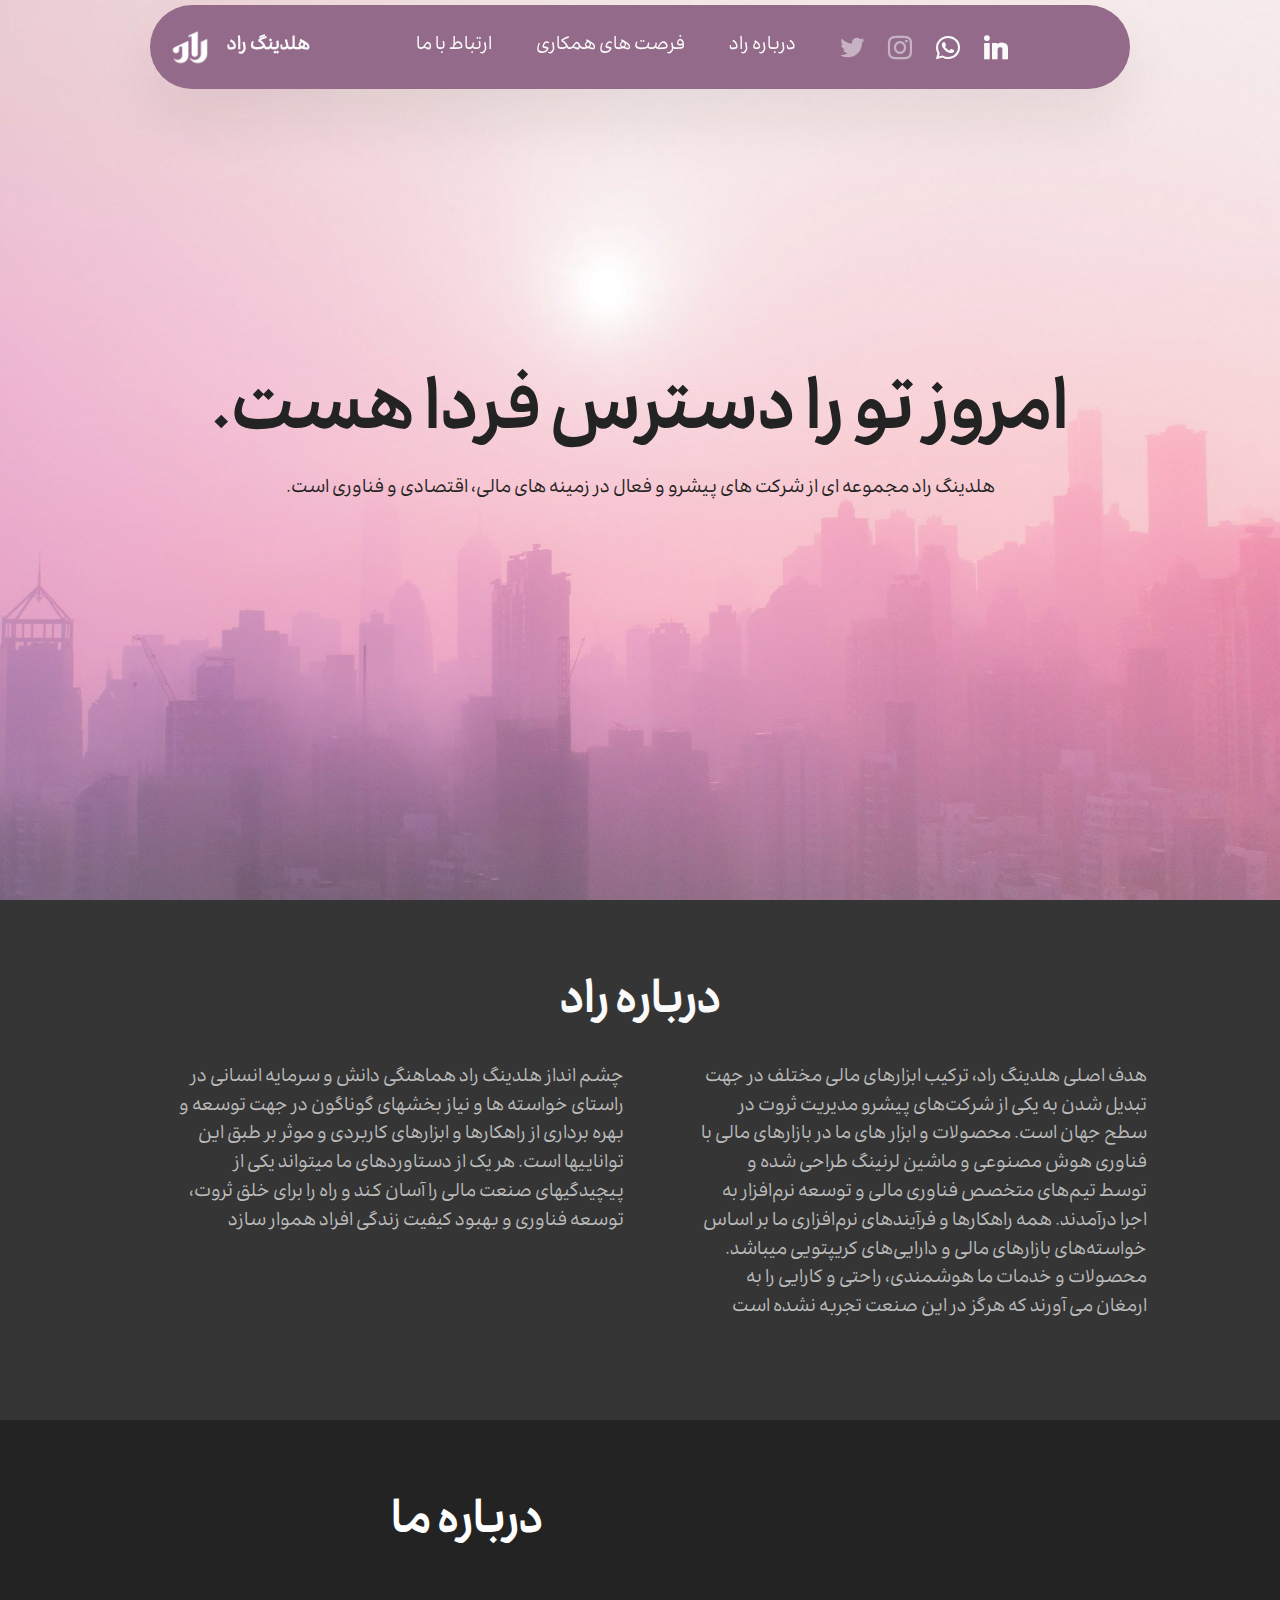
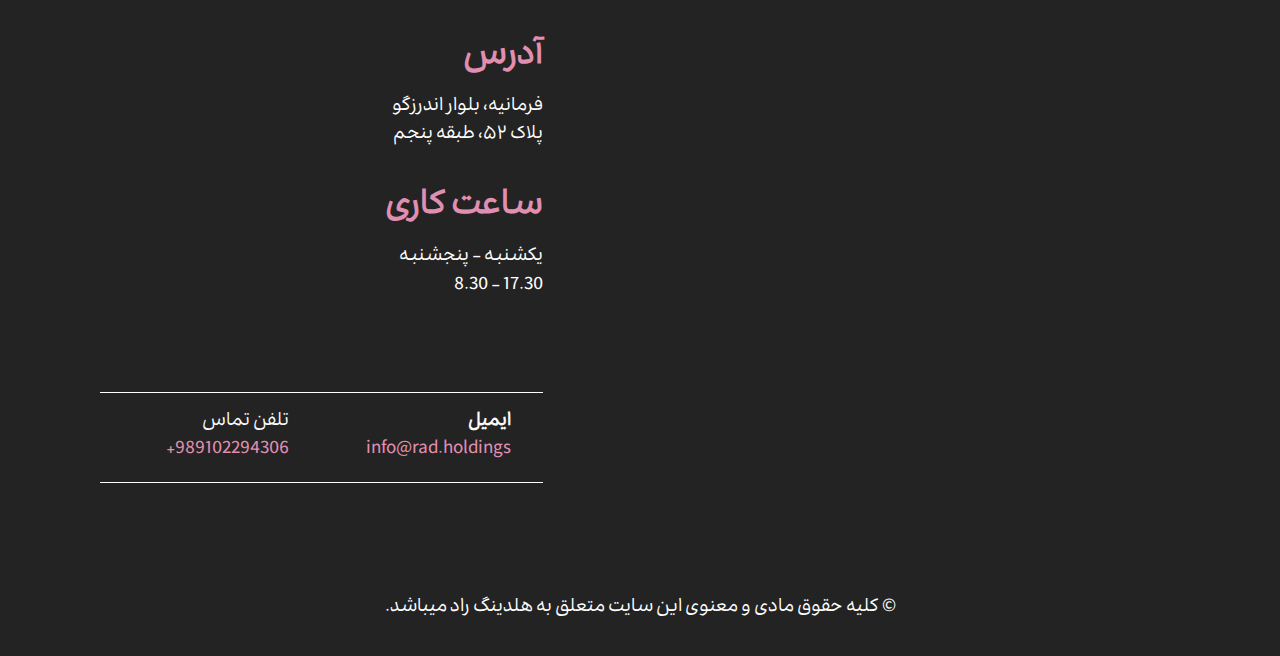
<file: index.html>
<!DOCTYPE html>
<html  >
<head>
  <!-- Site made with Mobirise Website Builder v5.6.8, https://mobirise.com -->
  <meta charset="UTF-8">
  <meta http-equiv="X-UA-Compatible" content="IE=edge">
  <meta name="generator" content="Mobirise v5.6.8, mobirise.com">
  <meta name="twitter:card" content="summary_large_image"/>
  <meta name="twitter:image:src" content="">
  <meta property="og:image" content="">
  <meta name="twitter:title" content="خانه">
  <meta name="viewport" content="width=device-width, initial-scale=1, minimum-scale=1">
  <link rel="shortcut icon" href="assets/images/logo.png" type="image/x-icon">
  <meta name="description" content="امروز تو را دسترس فردا هست">
  
  
  <title>خانه</title>
  <link rel="stylesheet" href="assets/bootstrap/css/bootstrap.min.css">
  <link rel="stylesheet" href="assets/bootstrap/css/bootstrap-grid.min.css">
  <link rel="stylesheet" href="assets/bootstrap/css/bootstrap-reboot.min.css">
  <link rel="stylesheet" href="assets/dropdown/css/style.css">
  <link rel="stylesheet" href="assets/socicon/css/styles.css">
  <link rel="stylesheet" href="assets/theme/css/style.css">
  <link rel="preload" href="https://fonts.googleapis.com/css?family=Jost:100,200,300,400,500,600,700,800,900,100i,200i,300i,400i,500i,600i,700i,800i,900i&display=swap" as="style" onload="this.onload=null;this.rel='stylesheet'">
  <noscript><link rel="stylesheet" href="https://fonts.googleapis.com/css?family=Jost:100,200,300,400,500,600,700,800,900,100i,200i,300i,400i,500i,600i,700i,800i,900i&display=swap"></noscript>
  <link rel="preload" as="style" href="assets/mobirise/css/mbr-additional.css"><link rel="stylesheet" href="assets/mobirise/css/mbr-additional.css" type="text/css">
  
  
  
  
</head>
<body>
  
  <section data-bs-version="5.1" class="menu menu1 cid-tesS46iicL" once="menu" id="amenu1-1f">
    

    <nav class="navbar navbar-dropdown navbar-expand-lg">
        <div class="container">
            <div class="navbar-brand">
                <span class="navbar-logo">
                    <a href="index.html#top">
                        <img src="assets/images/logo.png" alt="Mobirise Website Builder" style="height: 3rem;">
                    </a>
                </span>
                <span class="navbar-caption-wrap"><a class="navbar-caption text-white text-primary display-7" href="index.html#top">هلدینگ راد</a></span>
            </div>
            <button class="navbar-toggler" type="button" data-toggle="collapse" data-bs-toggle="collapse" data-target="#navbarSupportedContent" data-bs-target="#navbarSupportedContent" aria-controls="navbarNavAltMarkup" aria-expanded="false" aria-label="Toggle navigation">
                <div class="hamburger">
                    <span></span>
                    <span></span>
                    <span></span>
                    <span></span>
                </div>
            </button>
            <div class="collapse navbar-collapse" id="navbarSupportedContent">
                <ul class="navbar-nav nav-dropdown nav-right" data-app-modern-menu="true"><li class="nav-item"><a class="nav-link link text-white text-primary display-7" href="index.html#footer3-1c">ارتباط با ما</a>
                    </li>
                    <li class="nav-item"><a class="nav-link link text-white text-primary display-7" href="./page3.html">فرصت های همکاری</a></li><li class="nav-item"><a class="nav-link link text-white text-primary display-7" href="index.html#content13-r">درباره راد</a>
                    </li></ul>
                <div class="icons-menu">
                    <a class="iconfont-wrapper" href="./page2.html" target="_blank">
                        <span class="p-2 mbr-iconfont socicon-twitter socicon" style="color: rgb(250, 250, 250); fill: rgb(250, 250, 250); opacity: 50%; "></span>
                    </a>
                    <a class="iconfont-wrapper" href="./page2.html" target="_blank">
                        <span class="p-2 mbr-iconfont socicon-instagram socicon" style="color: rgb(250, 250, 250); fill: rgb(250, 250, 250); opacity: 50%; "></span>
                    </a>
                    <a class="iconfont-wrapper" href="https://wa.me/989102294306">
                        <span class="p-2 mbr-iconfont socicon-whatsapp socicon" style="color: rgb(250, 250, 250); fill: rgb(250, 250, 250);"></span>
                    </a>
                    <a class="iconfont-wrapper" href="https://www.linkedin.com/company/radholdings/" target="_blank">
                        <span class="p-2 mbr-iconfont socicon-linkedin socicon" style="color: rgb(250, 250, 250); fill: rgb(250, 250, 250);"></span>
                    </a>
                </div>
            </div>
            
        </div>
    </nav>
</section>

<section data-bs-version="5.1" class="header13 cid-tdRmwO51Cr mbr-fullscreen" id="header13-t">

    

    
    <div class="mbr-overlay" style="opacity: 0.2; background-color: rgb(255, 255, 255);"></div>

    <div class="align-center container">
        <div class="row justify-content-center">
            <div class="col-12 col-lg-10">
                <h1 class="mbr-section-title mbr-fonts-style mb-3 display-1"><strong>.امروز تو را دسترس فردا هست</strong></h1>
                
                <p class="mbr-text mbr-fonts-style mb-3 display-7">.هلدینگ راد مجموعه ای از شرکت های پیشرو و فعال در زمینه های مالی، اقتصادی و فناوری است
                </p>
                
                
            </div>
        </div>
    </div>
</section>

<section data-bs-version="5.1" class="content13 cid-tdRarZ49EW" id="content13-r">
    

    
    
    <div class="container">
        <div class="row justify-content-center">
            <div class="col-md-12 col-lg-11">
                <h3 class="mbr-section-title mbr-fonts-style mb-4 display-2"><strong>درباره راد</strong><strong><br></strong></h3>
            </div>
        </div>
        <div class="row justify-content-center">
            <div class="col-md-12 col-lg-11">
                <div class="row justify-content-center">
                    <div class="col-12 col-lg-6">
                        <ul class="list mbr-fonts-style display-7">
                            <li>چشم انداز هلدینگ راد هماهنگی دانش و سرمایه انسانی در راستای خواسته ها و نیاز بخش­های گوناگون در جهت توسعه و بهره برداری از راهکارها و ابزارهای کاربردی و موثر بر طبق این توانایی­ها است. هر یک از دستاوردهای ما می­تواند یکی از پیچیدگی­های صنعت مالی را آسان کند و راه را برای خلق ثروت، توسعه فناوری و بهبود کیفیت زندگی افراد هموار سازد</li>
                        </ul>
                    </div>
                    <div class="col-12 col-lg-6">
                        <ul class="list mbr-fonts-style display-7">
                            <li>هدف اصلی هلدینگ راد، ترکیب ابزارهای مالی مختلف در جهت تبدیل شدن به یکی از شرکت‌های پیشرو مدیریت ثروت در سطح جهان است. محصولات و ابزار های ما در بازارهای مالی با فناوری‌ هوش مصنوعی و ماشین لرنینگ طراحی شده و توسط تیم‌های متخصص فناوری مالی و توسعه نرم‌افزار به اجرا درآمدند. همه راهکار­ها و فرآیندهای نرم‌افزاری ما بر اساس خواسته‌های بازارهای مالی و دارایی‌های کریپتویی می­باشد. محصولات و خدمات ما هوشمندی، راحتی و کارایی را به ارمغان می آورند که هرگز در این صنعت تجربه نشده است</li>
                        </ul>
                    </div>
                </div>
            </div>
        </div>
    </div>
</section>

<section data-bs-version="5.1" class="contact1 cid-tdVOCLwBoY" id="contact1-11">

    

    

    <div class="container">
        <div class="row content">
            <div class="col-12 col-lg-5 mbr-fonts-style mx-auto display-7">
                <h2 class="mbr-fonts-style mbr-section-title display-2">درباره ما</h2>
                <div class="mb-4">
                    <h5 class="adress-subtitle mbr-fonts-style mb-2 display-5">
                        <strong>آدر</strong><strong>س</strong>
                    </h5>
                    <p class="mbr-text-adress mbr-fonts-style m-0 display-7">
                        فرمانیه، بلوار اندرزگو</p>
                    <p class="mbr-text-adress mbr-fonts-style m-0 display-7">
                         پلاک ۵۲، طبقه پنجم</p>
                </div>
                <div class="mb-4">
                    <h5 class="working-subtitle mbr-fonts-style mb-2 mt-4 display-5"><strong>ساعت کاری</strong></h5>
                    <div>
                        <p class="mbr-text-work mbr-fonts-style m-0 display-7">یکشنبه - پنجشنبه</p>
                        <p class="mbr-text-work mbr-fonts-style mt-0 display-7">8.30 - 17.30</p>
                    </div>
                    <div>
                        <p class="mbr-text-work mbr-fonts-style m-0 display-7"></p>
                        <p class="mbr-text-work mbr-fonts-style mt-0 display-7"></p>
                    </div>
                </div>
                <div class="map-contacts">
                    <div class="row w-100" style="justify-content: flex-start;">
                        <div class="col-12 col-sm">
                            <p class="mbr-fonts-style contact-title m-0 display-7">تلفن تماس<br></p>
                            <p class="contact-info mbr-fonts-style display-7">+<a href="tel:+989102294306" class="text-primary">989102294306</a></p>
                        </div>
                        <div class="col-12 col-sm">
                            <p class="mbr-fonts-style contact-title m-0 display-7"><strong>ایمیل</strong></p>
                            <p class="contact-info mbr-fonts-style display-7"><a href="mailto:info@rad.holdings" class="text-primary">info@rad.holdings</a></p>
                        </div>
                    </div>
                </div>
            </div>
            <div class="col-12 col-lg-6 mx-auto">
                <div class="google-map mb-5 mb-md-0"><iframe frameborder="0" style="border:0" src="https://www.google.com/maps/embed?pb=!1m14!1m8!1m3!1d12943.843877585166!2d51.4523941!3d35.8008915!3m2!1i1024!2i768!4f13.1!3m3!1m2!1s0x0%3A0x967735492ffcaa89!2z2YfZhNiv24zZhtqvINix2KfYryB8IFJBRCBIb2xkaW5ncw!5e0!3m2!1sen!2sru!4v1660460978405!5m2!1sen!2sru" allowfullscreen=""></iframe></div>

            </div>
        </div>
    </div>
</section>

<section data-bs-version="5.1" class="footer3 cid-tesQCINmzw" once="footers" id="footer3-1c">
    <div class="container">
        <div class="media-container-row align-center mbr-white">
            
            
            <div class="row row-copirayt">
                <p class="mbr-text mb-0 mbr-fonts-style mbr-white align-center display-7">
                    .کلیه حقوق مادی و معنوی این سایت متعلق به هلدینگ راد میباشد ©</p>
            </div>
        </div>
    </div>
<script src="assets/bootstrap/js/bootstrap.bundle.min.js"></script>  
<script src="assets/smoothscroll/smooth-scroll.js"></script>  
<!-- <script src="assets/ytplayer/index.js"></script>   -->
<script src="assets/dropdown/js/navbar-dropdown.js"></script>  
<!-- <script src="assets/theme/js/script.js"></script>   -->

</body>
</html>
</file>
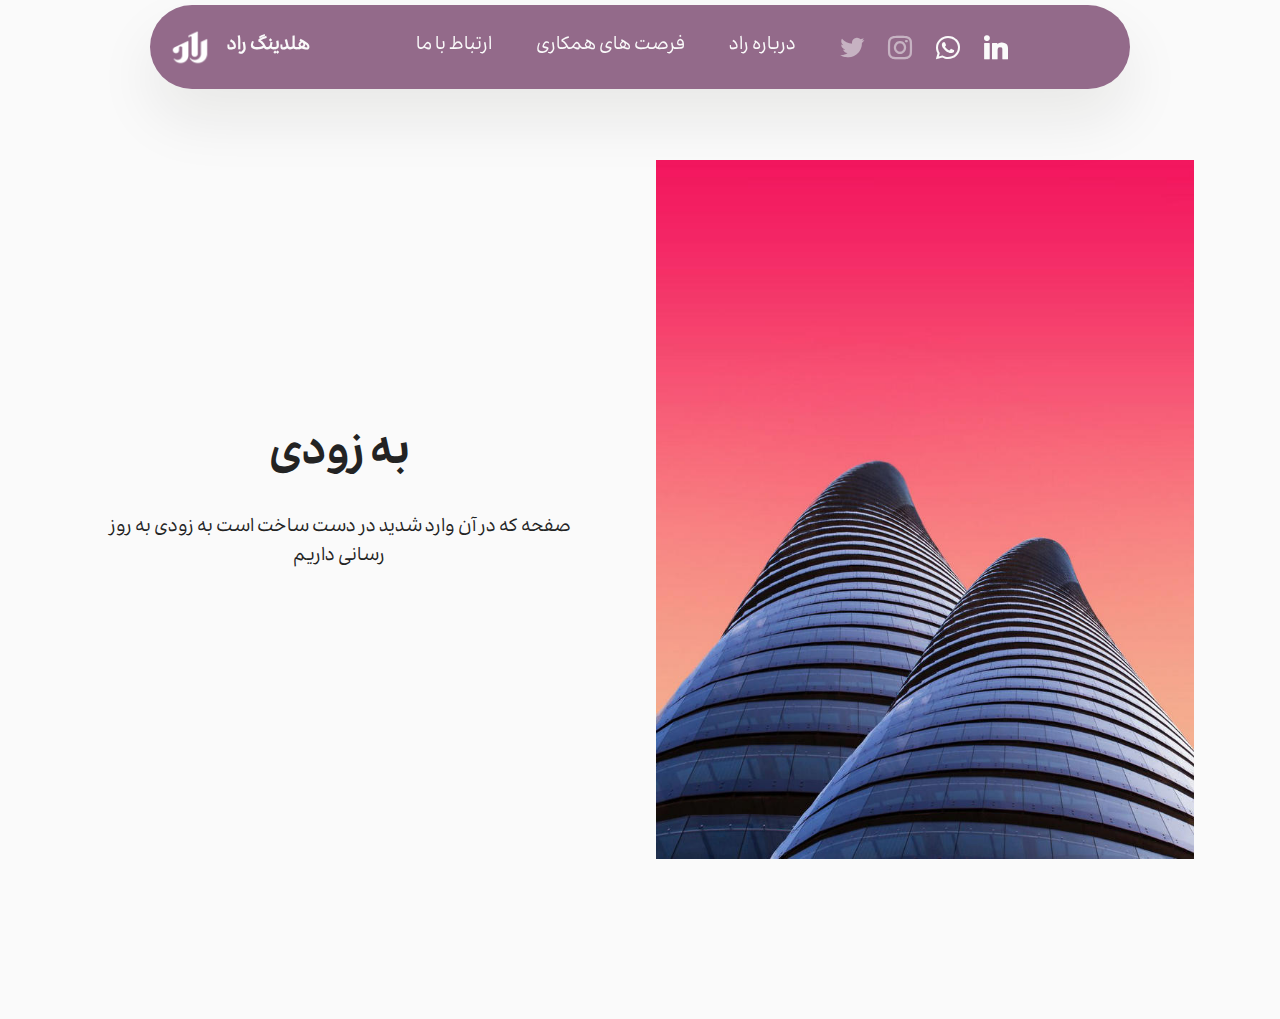
<file: page2.html>
<!DOCTYPE html>
<html  >
<head>
  <!-- Site made with Mobirise Website Builder v5.6.8, https://mobirise.com -->
  <meta charset="UTF-8">
  <meta http-equiv="X-UA-Compatible" content="IE=edge">
  <meta name="generator" content="Mobirise v5.6.8, mobirise.com">
  <meta name="twitter:card" content="summary_large_image"/>
  <meta name="twitter:image:src" content="">
  <meta property="og:image" content="">
  <meta name="twitter:title" content="Coming Soon Page">
  <meta name="viewport" content="width=device-width, initial-scale=1, minimum-scale=1">
  <link rel="shortcut icon" href="assets/images/logo.png" type="image/x-icon">
  <meta name="description" content="">
  
  
  <title>به زودی</title>
  <link rel="stylesheet" href="assets/web/assets/mobirise-icons2/mobirise2.css">
  <link rel="stylesheet" href="assets/bootstrap/css/bootstrap.min.css">
  <link rel="stylesheet" href="assets/bootstrap/css/bootstrap-grid.min.css">
  <link rel="stylesheet" href="assets/bootstrap/css/bootstrap-reboot.min.css">
  <link rel="stylesheet" href="assets/dropdown/css/style.css">
  <link rel="stylesheet" href="assets/socicon/css/styles.css">
  <link rel="stylesheet" href="assets/theme/css/style.css">
  <link rel="preload" href="https://fonts.googleapis.com/css?family=Jost:100,200,300,400,500,600,700,800,900,100i,200i,300i,400i,500i,600i,700i,800i,900i&display=swap" as="style" onload="this.onload=null;this.rel='stylesheet'">
  <noscript><link rel="stylesheet" href="https://fonts.googleapis.com/css?family=Jost:100,200,300,400,500,600,700,800,900,100i,200i,300i,400i,500i,600i,700i,800i,900i&display=swap"></noscript>
  <link rel="preload" as="style" href="assets/mobirise/css/mbr-additional.css"><link rel="stylesheet" href="assets/mobirise/css/mbr-additional.css" type="text/css">
  
  
  
  
</head>
<body>
  
  <section data-bs-version="5.1" class="menu menu1 cid-tesQy8g4jh" once="menu" id="amenu1-1b">
    

    <nav class="navbar navbar-dropdown navbar-expand-lg">
        <div class="container">
            <div class="navbar-brand">
                <span class="navbar-logo">
                    <a href="index.html#top">
                        <img src="assets/images/logo.png" alt="Mobirise Website Builder" style="height: 3rem;">
                    </a>
                </span>
                <span class="navbar-caption-wrap"><a class="navbar-caption text-white text-primary display-7" href="index.html#top">هلدینگ راد</a></span>
            </div>
            <button class="navbar-toggler" type="button" data-toggle="collapse" data-bs-toggle="collapse" data-target="#navbarSupportedContent" data-bs-target="#navbarSupportedContent" aria-controls="navbarNavAltMarkup" aria-expanded="false" aria-label="Toggle navigation">
                <div class="hamburger">
                    <span></span>
                    <span></span>
                    <span></span>
                    <span></span>
                </div>
            </button>
            <div class="collapse navbar-collapse" id="navbarSupportedContent">
                <ul class="navbar-nav nav-dropdown nav-right" data-app-modern-menu="true"><li class="nav-item"><a class="nav-link link text-white text-primary display-7" href="index.html#footer3-1c">ارتباط با ما</a>
                    </li>
                    <li class="nav-item"><a class="nav-link link text-white text-primary display-7" href="page3.html#top">فرصت های همکاری</a></li><li class="nav-item"><a class="nav-link link text-white text-primary display-7" href="index.html#content13-r">درباره راد</a>
                    </li></ul>
                <div class="icons-menu">
                    <a class="iconfont-wrapper" href="./page2.html" target="_blank">
                        <span class="p-2 mbr-iconfont socicon-twitter socicon" style="color: rgb(250, 250, 250); fill: rgb(250, 250, 250); opacity: 50%; "></span>
                    </a>
                    <a class="iconfont-wrapper" href="./page2.html" target="_blank">
                        <span class="p-2 mbr-iconfont socicon-instagram socicon" style="color: rgb(250, 250, 250); fill: rgb(250, 250, 250); opacity: 50%; "></span>
                    </a>
                    <a class="iconfont-wrapper" href="https://wa.me/989102294306">
                        <span class="p-2 mbr-iconfont socicon-whatsapp socicon" style="color: rgb(250, 250, 250); fill: rgb(250, 250, 250);"></span>
                    </a>
                    <a class="iconfont-wrapper" href="https://www.linkedin.com/company/radholdings/" target="_blank">
                        <span class="p-2 mbr-iconfont socicon-linkedin socicon" style="color: rgb(250, 250, 250); fill: rgb(250, 250, 250);"></span>
                    </a>
                </div>
            </div>
            
        </div>
    </nav>
</section>

<section data-bs-version="5.1" class="features18 cid-tesOLqjfHW" id="features19-18">

    

    
    
    <div class="container">
        <div class="row justify-content-center">
            <div class="card col-12 col-lg">
                <div class="card-wrapper">
                    <h6 class="card-title mbr-fonts-style mb-4 display-2">
                        <strong>به زودی</strong></h6>
                    <p class="mbr-text mbr-fonts-style display-7">&nbsp;صفحه که در آن وارد شدید در دست ساخت است به زودی به روز رسانی داریم</p>
                    
                </div>
            </div>
            <div class="col-12 col-lg-6">
                <div class="image-wrapper">
                    <img src="assets/images/2.jpg" alt="Mobirise Website Builder">
                </div>
            </div>
        </div>
    </div>
</section>

<!-- <section data-bs-version="5.1" class="footer3 cid-tesQCINmzw" once="footers" id="footer3-1c">

    

    

    <div class="container">
        <div class="media-container-row align-center mbr-white">
            
            
            <div class="row row-copirayt">
                <p class="mbr-text mb-0 mbr-fonts-style mbr-white align-center display-7">
                    © کلیه حقوق مادی و معنوی برای این سایت محفوظ می باشد</p>
            </div>
        </div>
    </div> -->
<!-- </section><section class="display-7" style="padding: 0;align-items: center;justify-content: center;flex-wrap: wrap;    align-content: center;display: flex;position: relative;height: 4rem;"><a href="https://mobiri.se/2792449" style="flex: 1 1;height: 4rem;position: absolute;width: 100%;z-index: 1;"><img alt="" style="height: 4rem;" src="[data-uri]"></a><p style="margin: 0;text-align: center;" class="display-7">Created with &#8204;</p><a style="z-index:1" href="https://mobirise.com">Mobirise.com </a></section>   -->
<script src="assets/bootstrap/js/bootstrap.bundle.min.js"></script>
<script src="assets/smoothscroll/smooth-scroll.js"></script>  
<!-- <script src="assets/ytplayer/index.js"></script>   -->
<script src="assets/dropdown/js/navbar-dropdown.js"></script>  
<!-- <script src="assets/theme/js/script.js"></script>   -->
  

</body>
</html>
</file>
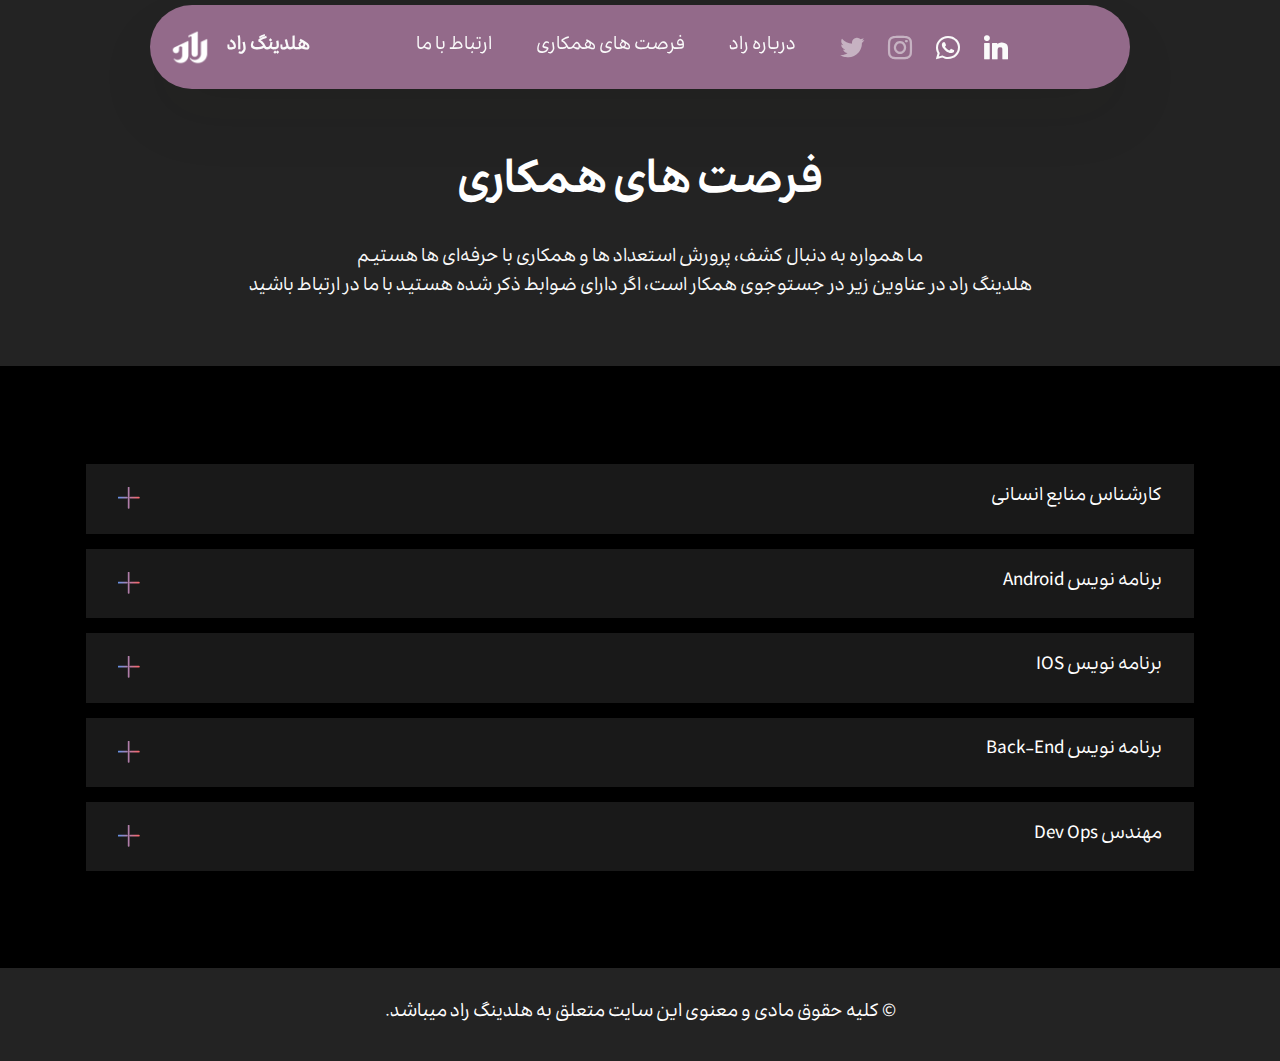
<file: page3.html>
<!DOCTYPE html>
<html>
</body>
<head>
    <style>
        * {
           margin: 0;
           padding: 0;
        }
        </style>
  <!-- Site made with Mobirise Website Builder v5.6.8, https://mobirise.com -->
  <meta charset="UTF-8">
  <meta http-equiv="X-UA-Compatible" content="IE=edge">
  <meta name="generator" content="Mobirise v5.6.8, mobirise.com">
  <meta name="twitter:card" content="summary_large_image"/>
  <meta name="twitter:image:src" content="">
  <meta property="og:image" content="">
  <meta name="twitter:title" content="فرصت های همکاری">
  <meta name="viewport" content="width=device-width, initial-scale=1, minimum-scale=1">
  <link rel="shortcut icon" href="assets/images/logo.png" type="image/x-icon">
  <meta name="description" content="">
  
  
  <title>فرصت های همکاری</title>
  <link rel="stylesheet" href="assets/web/assets/mobirise-icons2/mobirise2.css">
  <link rel="stylesheet" href="assets/bootstrap/css/bootstrap.min.css">
  <link rel="stylesheet" href="assets/bootstrap/css/bootstrap-grid.min.css">
  <link rel="stylesheet" href="assets/bootstrap/css/bootstrap-reboot.min.css">
  <link rel="stylesheet" href="assets/dropdown/css/style.css">
  <link rel="stylesheet" href="assets/formstyler/jquery.formstyler.css">
  <link rel="stylesheet" href="assets/formstyler/jquery.formstyler.theme.css">
  <link rel="stylesheet" href="assets/datepicker/jquery.datetimepicker.min.css">
  <link rel="stylesheet" href="assets/socicon/css/styles.css">
  <link rel="stylesheet" href="assets/theme/css/style.css">

  <link rel="stylesheet" href="assets/list_assets/css/mobirise-icons.css">
  <link rel="stylesheet" href="assets/list_assets/css/bootstrap.min.css">
  <link rel="stylesheet" href="assets/list_assets/css/bootstrap-grid.min.css">
  <link rel="stylesheet" href="assets/list_assets/css/bootstrap-reboot.min.css">
  <link rel="stylesheet" href="assets/list_assets/css/style.css">
  <link rel="preload" as="style" href="assets/list_assets/css/mbr-additional.css"><link rel="stylesheet" href="assets/list_assets/css/mbr-additional.css" type="text/css">


  <link rel="preload" href="https://fonts.googleapis.com/css?family=Jost:100,200,300,400,500,600,700,800,900,100i,200i,300i,400i,500i,600i,700i,800i,900i&display=swap" as="style" onload="this.onload=null;this.rel='stylesheet'">
  <noscript><link rel="stylesheet" href="https://fonts.googleapis.com/css?family=Jost:100,200,300,400,500,600,700,800,900,100i,200i,300i,400i,500i,600i,700i,800i,900i&display=swap"></noscript>
  <link rel="preload" as="style" href="assets/mobirise/css/mbr-additional.css"><link rel="stylesheet" href="assets/mobirise/css/mbr-additional.css" type="text/css">
  
  
  
  
</head>
<body>
  
  <section data-bs-version="5.1" class="menu menu1 cid-tesS46iicL" once="menu" id="amenu1-1f">
    

    <nav class="navbar navbar-dropdown navbar-expand-lg">
        <div class="container">
            <div class="navbar-brand">
                <span class="navbar-logo">
                    <a href="index.html#top">
                        <img src="assets/images/logo.png" alt="Mobirise Website Builder" style="height: 3rem;">
                    </a>
                </span>
                <span class="navbar-caption-wrap"><a class="navbar-caption text-white text-primary display-7" href="index.html#top">هلدینگ راد</a></span>
            </div>
            <button class="navbar-toggler" type="button" data-toggle="collapse" data-bs-toggle="collapse" data-target="#navbarSupportedContent" data-bs-target="#navbarSupportedContent" aria-controls="navbarNavAltMarkup" aria-expanded="false" aria-label="Toggle navigation">
                <div class="hamburger">
                    <span></span>
                    <span></span>
                    <span></span>
                    <span></span>
                </div>
            </button>
            <div class="collapse navbar-collapse" id="navbarSupportedContent">
                <ul class="navbar-nav nav-dropdown nav-right" data-app-modern-menu="true"><li class="nav-item"><a class="nav-link link text-white text-primary display-7" href="index.html#footer3-1c">ارتباط با ما</a>
                    </li>
                    <li class="nav-item"><a class="nav-link link text-white text-primary display-7" href="page3.html#top">فرصت های همکاری</a></li><li class="nav-item"><a class="nav-link link text-white text-primary display-7" href="index.html#content13-r">درباره راد</a>
                    </li></ul>
                <div class="icons-menu">
                    <a class="iconfont-wrapper" href="./page2.html" target="_blank">
                        <span class="p-2 mbr-iconfont socicon-twitter socicon" style="color: rgb(250, 250, 250); fill: rgb(250, 250, 250); opacity: 50%; "></span>
                    </a>
                    <a class="iconfont-wrapper" href="./page2.html" target="_blank">
                        <span class="p-2 mbr-iconfont socicon-instagram socicon" style="color: rgb(250, 250, 250); fill: rgb(250, 250, 250); opacity: 50%; "></span>
                    </a>
                    <a class="iconfont-wrapper" href="https://wa.me/989102294306">
                        <span class="p-2 mbr-iconfont socicon-whatsapp socicon" style="color: rgb(250, 250, 250); fill: rgb(250, 250, 250);"></span>
                    </a>
                    <a class="iconfont-wrapper" href="https://www.linkedin.com/company/radholdings/" target="_blank">
                        <span class="p-2 mbr-iconfont socicon-linkedin socicon" style="color: rgb(250, 250, 250); fill: rgb(250, 250, 250);"></span>
                    </a>
                </div>
            </div>
            
        </div>
    </nav>
</section>

<section data-bs-version="5.1" class="content4 cid-tesRXuwsU9" id="content4-1d">
    

    
    
    <div class="container">
        <div class="row justify-content-center">
            <div class="title col-md-12 col-lg-10">
                <h3 class="mbr-section-title mbr-fonts-style align-center mb-4 display-2"><strong>فرصت های همکاری</strong></h3>
                <h4 class="mbr-section-subtitle align-center mbr-fonts-style mb-4 display-7">ما همواره به دنبال کشف، پرورش استعداد ها و همکاری با حرفه‌ای ها هستیم<div>هلدینگ راد در عناوین زیر در جست­و­جوی همکار است، اگر دارای ضوابط ذکر شده هستید با ما در ارتباط باشید</div></h4>
                
            </div>
        </div>
    </div>
</section>

<section data-bs-version="5.1" class="accordion1 solutionm4_accordion1 cid-tfegeC4TC3 flexorgrid" id="accordions1-0">
    <div class="container">
        <div class="row">
            <div class="col-12 col-md-12">
                <div class="section-head text-center">
                </div>
                <div class="clearfix"></div>
                <div id="bootstrap-toggle" class="toggle-panel accordionStyles tab-content">
                    <div class="card">
                        <div class="card-header" role="tab" id="headingOne">
                            <a role="button" class="collapsed panel-title" data-toggle="collapse" data-bs-toggle="collapse" data-core="" href="#collapse1_0" aria-expanded="false" aria-controls="collapse1">
                                <h4 class="mbr-regular mbr-fonts-style display-7">کارشناس منابع انسانی</h4>
                                <span class="sign mbr-iconfont mbri-plus inactive"></span>
                            </a>
                        </div>
                        <div id="collapse1_0" class="panel-collapse noScroll collapse" role="tabpanel" aria-labelledby="headingOne">
                            <div class="panel-body">
                                <ul class="cards-list">
                                    <h5 class="mbr-regular mbr-fonts-style display-7">
                                        ما در راد مشتاق همکاری با متخصصان منابع انسانی برای توسعه فردی و سازمانی هستیم؛
                                         متخصصانی که در بهبود عملکرد همکاران و همچنین استقرار فضایی پرانرژي ما را همراهی کنند.</h5>
                                    <h4 class="mbr-regular mbr-fonts-style display-5"><br>وظایف اصلی</h4>
                                    <p class="mbr-text mbr-fonts-style display-7">
                                        -   همسو نمودن همکاران با خط مشیها و رویههای هلدینگ.<br>
                                        -   ارایه گزارش های مرتبط با عملکرد همکاران، رهبران تیم و مدیران<br>
                                        -   پیشنهاد اعمال تغییرات در خط مشیها و رویههای موجود با توجه به نیاز همکاران و سازمان.<br>
                                        -   تهیه فرآیندهای استخدام، مصاحبه و اعمال استانداردهای ارزیابی مطابق با متدولوژیهای منابع انسانی و قوانین کار.<br>
                                        -   نظارت و اجرای کلیه فعالیتهای منابع انسانی، ارتباطات سازمانی، گزارشات، درخواستها و غیره<br>
                                        -   شرکت در جلسات درون سازمانی با سایر مدیران.<br>
                                        -   پیگیری و اجرای فعالیتهای مربوط به فرآیندهای ورود و خروج کارمندان.<br>
                                    </p>
                                <h5 class="mbr-regular mbr-fonts-style display-5">مهارت های مورد نیاز:</h5>
                                <p class="mbr-text mbr-fonts-style display-7">
                                -   مهارت های کامپیوتری قوی و تجربه در مدیریت اداری و نرمافزارهای ارتباطی.<br>
                                -   توانایی درک دادههای آماری و مفاهیم ریاضی و نحوه اعمال آنها در فرآیندهای منابع انسانی.<br>
                                -   توانایی عالی در مهارتهای رهبری، آموزش و رشد.<br>
                                -   مهارت بالا در تصمیم گیری، ارتباط کلامی، نگارش و مکاتبات.<br>
                                -   آشنایی با قوانین کار.<br>
                                -   توانایی گفتگو، درک نظریهها و متدولوژیهای پیچیده.<br>
                                </p>
                                <h5 class="mbr-regular mbr-fonts-style display-5">سطح ارشدیت:</h5>
                                <p class="mbr-regular mbr-fonts-style display-7">کارشناس ارشد / Senior</p>
                                <h5 class="mbr-regular mbr-fonts-style display-5">سابقه کاری:</h5>
                                <p class="mbr-regular mbr-fonts-style display-7">بیش از ۴ سال</p>
                                </ul>
                            </div>
                        </div>
                    </div>
                    <div class="card">
                        <div class="card-header" role="tab" id="headingTwo">
                            <a role="button" class="collapsed panel-title" data-toggle="collapse" data-bs-toggle="collapse" data-core="" href="#collapse2_0" aria-expanded="false" aria-controls="collapse2">
                                <h4 class="mbr-regular mbr-fonts-style display-7">Android برنامه نویس</h4>
                                <span class="sign mbr-iconfont mbri-plus inactive"></span>
                            </a>
                        </div>
                        <div id="collapse2_0" class="panel-collapse noScroll collapse" role="tabpanel" aria-labelledby="headingTwo">
                            <div class="panel-body">
                                <ul class="cards-list">
                                    <h5 class="mbr-regular mbr-fonts-style display-7">ما در راد به دنبال یک برنامهنویس اندروید توانمند، با انگیزه و مشتاق در زمینه توسعه نرمافزار هستیم. برنامهنویس اندروید با تیمی از مهندسین خبره در طراحی و ساخت نسل جدیدی از اپلیکیشنهای موبایلی ما فعالیت خواهد کرد. شما در این پوزیشن همکاری مستقیم با مالک محصول، تیمهای تک نیکال و سایر تیم های توسعه خواهید داشت.</h5>
                                    <h4 class="mbr-regular mbr-fonts-style display-5"><br>وظایف اصلی</h4>
                                    <p class="mbr-text mbr-fonts-style display-7">
                                        -   طراحی و ساخت اپلیکیشنهای پ یشرفته موبایل برای پلتفرم اندروید.<br>
                                        -   همکاری با تیمهای متخصص راد در جهت طراحی و تحویل ویژگیها و امکانات جدید اپلیکیشن.<br>
                                        -   کار با Outside data resource و APIها.<br>
                                        -   انجام Unit-test code برای بهبود کارکرد (شامل Usability ،Edge cases وGeneral reliability)<br>
                                        -   رفع باگ ها و توسعه عملکرد اپلیکیشن.<br>
                                        -   ارزیابی و استفاده صحیح از فناوریهای جدید برای توسعه حداکثری.<br>
                                    </p>
                                    <h5 class="mbr-regular mbr-fonts-style display-5">مهارت های مورد نیاز:</h5>
                                    <p class="mbr-text mbr-fonts-style display-7">
                                        -   سابقه کاری معتبر به عنوان برنامهنویس اندروید.
                                        -   سابقه همکاری در توسعه حداقل یک برنامه اندروید ارجینال منتشر شده .<br>
                                        -   تجربه کار با:<br>
                                    <p class="mbr-text mbr-fonts-style display-7" style="text-align: left;">
                                        Android SDK<br>
                                        Remote data via REST and JSON<br>
                                        Third-party libraries and APIs<br>
                                    </p>
                                    <p class="mbr-text mbr-fonts-style display-7">
                                        -   آشنایی با General mobile landscape، معماریها، ترندها و تک نولوژیهای در حال ظهور.<br>
                                        -   درک کامل از Mobile development life cycle.
                                    </p>
                                    <h5 class="mbr-regular mbr-fonts-style display-5">سطح ارشدیت:</h5>
                                    <p class="mbr-regular mbr-fonts-style display-7">کارشناس</p>
                                    <h5 class="mbr-regular mbr-fonts-style display-5">سابقه کاری:</h5>
                                    <p class="mbr-regular mbr-fonts-style display-7">بیش از ۴ سال</p>
                                </ul>
                            </div>
                        </div>
                    </div>
                    <div class="card">
                        <div class="card-header" role="tab" id="headingThree">
                            <a role="button" class="collapsed panel-title" data-toggle="collapse" data-bs-toggle="collapse" data-core="" href="#collapse3_0" aria-expanded="false" aria-controls="collapse3">
                                <h4 class="mbr-regular mbr-fonts-style display-7">IOS برنامه نویس</h4>
                                <span class="sign mbr-iconfont mbri-plus inactive"></span>
                            </a>
                        </div>
                        <div id="collapse3_0" class="panel-collapse noScroll collapse" role="tabpanel" aria-labelledby="headingThree">
                            <div class="panel-body">
                                <ul class="cards-list">
                                    <h5 class="mbr-regular mbr-fonts-style display-7">ما در راد به دنبال یک برنامهنویس IOS توانمند، با انگیزه و مشتاق در زمینه توسعه نرم افزار هستیم. برنامهنویس IOS با تیمی از مهندسین خبره در طراحی و ساخت نسل جدیدی از اپلیکیشنهای موبایلی ما فعالیت خواهد کرد. شما در این پوزیشن همکاری مستقیم با مالک محصول، تیمهای تک نیکال و سایر تیم های توسعه خواهید.</h5>
                                    <h4 class="mbr-regular mbr-fonts-style display-5"><br>وظایف اصلی</h4>
                                    <p class="mbr-text mbr-fonts-style display-7">
                                        -   طراحی و ساخت اپلیکیشنهای موبایل برای پلتفرم IOS اپل.<br>
                                        -   همکاری با تیم دیزاین در جهت طراحی و اجرای ویژگیها و امکانات اپلیکیشن.<br>
                                        -   اطمینان از کیفیت عملکرد اپلیکیشن.<br>
                                        -   شناسایی مشکلات احتمالی و رفع ریسک های اپلیکیشن.<br>
                                        -   رفع باگ و حل مشکلات اپلیکیشن پ یش از انتشار نسخه نهایی.<br>
                                        -   تسلط بر روند انتشار اپلیکیشن در اپاستور.<br>
                                        -   اطمینان از صحت و کارکرد کد و اتومایز کردن اپلیکیشن.<br>
                                    </p>
                                    <h5 class="mbr-regular mbr-fonts-style display-5">مهارت های مورد نیاز:</h5>
                                    <p class="mbr-text mbr-fonts-style display-7">
                                        -   سابقه کار معتبر در حرفهی برنامه نویسی.<br>
                                        -   مهارت در:<br>
                                    </p>
                                    <p class="mbr-text mbr-fonts-style display-7" style="text-align: left;">
                                        Objective-C, Swift, Cocoa Touch<br>
                                        Code versioning tools including Mercurial, Git, and SVN<br>
                                    </p>
                                    <p class="mbr-text mbr-fonts-style display-7">
                                        -   تجربه بالا در:<br>
                                    </p>
                                    <p class="mbr-text mbr-fonts-style display-7" style="text-align: left;">
                                        IOS Frameworks such as Core Data and Core Animation<br>
                                        Continues integration<br>
                                    </p>
                                    <p class="mbr-text mbr-fonts-style display-7">
                                        -   آشنایی با<br>
                                    </p>
                                    <p class="mbr-text mbr-fonts-style display-7" style="text-align: left;">
                                        IOS back-end services<br>
                                        Apple's design principles and application interface guidelines<br>
                                        Push notifications, APIs, and cloud messaging C-based libraries<br>
                                    </p>
                                    <h5 class="mbr-regular mbr-fonts-style display-5">سطح ارشدیت:</h5>
                                    <p class="mbr-regular mbr-fonts-style display-7">کارشناس</p>
                                    <h5 class="mbr-regular mbr-fonts-style display-5">سابقه کاری:</h5>
                                    <p class="mbr-regular mbr-fonts-style display-7">بیش از ۴ سال</p>
                                </ul>
                            </div>
                        </div>
                    </div>
                    <div class="card">
                        <div class="card-header" role="tab" id="headingThree">
                            <a role="button" class="collapsed panel-title" data-toggle="collapse" data-bs-toggle="collapse" data-core="" href="#collapse4_0" aria-expanded="false" aria-controls="collapse4">
                                <h4 class="mbr-regular mbr-fonts-style display-7">Back-End برنامه نویس</h4>
                                <span class="sign mbr-iconfont mbri-plus inactive"></span>
                            </a>
                        </div>
                        <div id="collapse4_0" class="panel-collapse noScroll collapse" role="tabpanel" aria-labelledby="headingThree">
                            <div class="panel-body">
                                <ul class="cards-list">
                                    <h5 class="mbr-regular mbr-fonts-style display-7">ما در راد به دنبال یک برنامه نویس بک اند پایتون توانمند، با انگیزه و مشتاق برای توسعه و اجرای موارد تک نیکال در طراحی، ساخت و استقرار اپلیکیشن ، طراحی، توسعه، تست، رفع مشکل، مستندسازی طبق نیاز ، پردازش دادهها در مقیاس بزرگ، تجزیه و تحلیل پیشرفته و ارائه راه حلهای مناسب در جهت بهبود عملکرد سیستم هستیم.</h5>
                                    <h4 class="mbr-regular mbr-fonts-style display-5"><br>مهارت های مورد نیاز:</h4>
                                    <p class="mbr-text mbr-fonts-style display-7">
                                        -   دانش و تجربه بالا در زبان برنامه نویسی پایتون.<br>
                                        -   مهارت بالا در FastAPI.<br>
                                        -   آشنایی با اصول SOLID.<br>
                                        -   تجربه در:<br>
                                    </p>
                                    <p class="mbr-text mbr-fonts-style display-7" style="text-align: left;">
                                        Celery<br>
                                        Web Socket and Socket Programming<br>
                                        Kafka or RabbitMQ<br>
                                        SQL databases (PostgreSQL)<br>
                                        noSQL databases (MongoDB)<br>
                                        Redis<br>
                                        OAuth and JWT<br>
                                        GraphQL<br>
                                    </p>
                                    <h5 class="mbr-regular mbr-fonts-style display-5">سابقه کاری:</h5>
                                    <p class="mbr-regular mbr-fonts-style display-7">بیش از ۳ سال</p>
                                </ul>
                            </div>
                        </div>
                    </div>
                    <div class="card">
                        <div class="card-header" role="tab" id="headingThree">
                            <a role="button" class="collapsed panel-title" data-toggle="collapse" data-bs-toggle="collapse" data-core="" href="#collapse5_0" aria-expanded="false" aria-controls="collapse5">
                                <h4 class="mbr-regular mbr-fonts-style display-7">Dev Ops مهندس</h4>
                                <span class="sign mbr-iconfont mbri-plus inactive"></span>
                            </a>
                        </div>
                        <div id="collapse5_0" class="panel-collapse noScroll collapse" role="tabpanel" aria-labelledby="headingThree">
                            <div class="panel-body">
                                <ul class="cards-list">
                                    <h5 class="mbr-regular mbr-fonts-style display-7">ما در راد، به جای استفاده از مدلهای سنتی، از مدلChapter در جهت گردهم آوری کارشناسان در تیم های محصول، تجربه بهتر، آزادی انتخاب بیشتر و دستیابی سریعتر به محصول استفاده میک نیم. مهندس DevOps در راد به دنبال بهبود توسعه و انتشار نرم افزار از طریق طراحی، یکپارچهسازی و تحویل پ یوسته با بهبود
                                        دسترسی پذیری، کارایی، نظارت و برنامه ریزی ظرفیت است.</h5>
                                    <h4 class="mbr-regular mbr-fonts-style display-5"><br>وظایف اصلی</h4>
                                    <p class="mbr-text mbr-fonts-style display-7">
                                        -   بر عهده گرفتن مسئولیت کیفیت سیستمها و خدمات و مطمئن و در دسترس بودن آن ها.<br>
                                        -   فعالیت به عنوان مالک سیستم و خدمات:<br>
                                    </p>
                                    <p class="mbr-text mbr-fonts-style display-7" style="text-align: left;">
                                        (CI/CD, Deploy, Operate, Support, Monitor, Troubleshoot, Maintain, Automate, Document and etc.)
                                    </p>
                                    <p class="mbr-text mbr-fonts-style display-7">
                                        -   بر عهده گرفتن مسئولیت کیفیت سیستمها و خدمات و مطمئن و در دسترس بودن آن ها.<br>
                                        -   فعالیت به عنوان مالک سیستم و خدمات:<br>
                                    </p>
                                    <h5 class="mbr-regular mbr-fonts-style display-5">مهارت های مورد نیاز:</h5>
                                    <p class="mbr-text mbr-fonts-style display-7">
                                        -   فعالیت مداوم روی تسک تا پ یش از اتمام آن یا ارجاع به اشخاص ثالث.
                                        -   برقراری مناسب و سریع ارتباط کاری با کارمندان.<br>
                                        -   اطمینان از ارتباط به موقع و حل مشکلات فنی.<br>
                                        -   توسعه دادن فرآیندها و رویههای پشتیبانی.<br>
                                        -   تهیه مستندات فنی.<br>
                                        -   انجام migration بین پلتفرم ها ترجیحا AWS.<br>
                                        -   ارتباط با تیمهای توسعه و برنامهنویسی در جهت حل مسائل مربوط به DevOps.<br>
                                    </p>
                                    <p class="mbr-text mbr-fonts-style display-7">
                                        -   تجربه در<br>
                                    </p>
                                    <p class="mbr-text mbr-fonts-style display-7" style="text-align: left;">
                                        Linux systems administration<br>
                                        Networking (TCP/IP, HTTP, DNS and etc.)<br>
                                        CI/CD Tools (Gitlab or Jenkins)<br>
                                    </p>
                                    <p class="mbr-text mbr-fonts-style display-7">
                                        -   مهارت عالی در حداقل یکی از زبانهای اسکریپت نویسی(Shell scripting, Python)<br>
                                        -   آشنایی با یکی یا بیشتر از:
                                    </p>
                                    <p class="mbr-text mbr-fonts-style display-7" style="text-align: left;">
                                        Virtualization technologies (KVM, QEMU)<br>
                                        Containerization technologies (Docker, rkt, LXC)<br>
                                        Orchestration tools (Kubernetes, Swarm, Rancher)<br>
                                        Alerting, logging, and monitoring tools (Grafana, Prometheus, ELK)<br>
                                        SQL and NoSQL databases (MySQL, MongoDB, Time series DB)<br>
                                        Message Brokers (Kafka, Rabbit MQ)<br>
                                    </p>
                                    <p class="mbr-text mbr-fonts-style display-7">
                                        -   تجربه توسعه و نگهداری اسناد فنی.<br>
                                        -   مهارت های ارتباطی و بین فردی عالی .<br>
                                        -   توانایی اولویت بندی و اجرای موثر تسکها .<br>
                                        -   تمایل بالا به کار تیمی، مسئولیت پذیری و پاسخگویی.<br>
                                        -   آشنایی کامل با SSL certificates و HTTP proxy.<br>
                                    </p>
                                    <h5 class="mbr-regular mbr-fonts-style display-5">سابقه کاری:</h5>
                                    <p class="mbr-regular mbr-fonts-style display-7">بیش از ۳ سال</p>
                                </ul>
                            </div>
                        </div>
                    </div>
                </div>
            </div>
        </div>
    </div>
</section>

<section data-bs-version="5.1" class="footer3 cid-tesQCINmzw" once="footers" id="footer3-1c">
    <div class="container">
        <div class="media-container-row align-center mbr-white">
            
            
            <div class="row row-copirayt">
                <p class="mbr-text mb-0 mbr-fonts-style mbr-white align-center display-7">
                      .کلیه حقوق مادی و معنوی این سایت متعلق به هلدینگ راد میباشد ©</p>
            </div>
        </div>
    </div>
<script src="assets/bootstrap/js/bootstrap.bundle.min.js"></script>  
<script src="assets/smoothscroll/smooth-scroll.js"></script>  
<!-- <script src="assets/ytplayer/index.js"></script>   -->
<script src="assets/dropdown/js/navbar-dropdown.js"></script>  
<!-- <script src="assets/theme/js/script.js"></script>   -->
  
  

</section>


</body>
</html>
</file>
<file: assets/dropdown/css/style.css>
.navbar-dropdown {
  left: 0;
  padding: 0;
  position: absolute;
  right: 0;
  top: 0;
  transition: all 0.45s ease;
  z-index: 1030;
  background: #282828; }
  .navbar-dropdown .navbar-logo {
    margin-right: 0.8rem;
    transition: margin 0.3s ease-in-out;
    vertical-align: middle; }
    .navbar-dropdown .navbar-logo img {
      height: 3.125rem;
      transition: all 0.3s ease-in-out; }
    .navbar-dropdown .navbar-logo.mbr-iconfont {
      font-size: 3.125rem;
      line-height: 3.125rem; }
  .navbar-dropdown .navbar-caption {
    font-weight: 700;
    white-space: normal;
    vertical-align: -4px;
    line-height: 3.125rem !important; }
    .navbar-dropdown .navbar-caption, .navbar-dropdown .navbar-caption:hover {
      color: inherit;
      text-decoration: none; }
  .navbar-dropdown .mbr-iconfont + .navbar-caption {
    vertical-align: -1px; }
  .navbar-dropdown.navbar-fixed-top {
    position: fixed; }
  .navbar-dropdown .navbar-brand span {
    vertical-align: -4px; }
  .navbar-dropdown.bg-color.transparent {
    background: none; }
  .navbar-dropdown.navbar-short .navbar-brand {
    padding: 0.625rem 0; }
    .navbar-dropdown.navbar-short .navbar-brand span {
      vertical-align: -1px; }
  .navbar-dropdown.navbar-short .navbar-caption {
    line-height: 2.375rem !important;
    vertical-align: -2px; }
  .navbar-dropdown.navbar-short .navbar-logo {
    margin-right: 0.5rem; }
    .navbar-dropdown.navbar-short .navbar-logo img {
      height: 2.375rem; }
    .navbar-dropdown.navbar-short .navbar-logo.mbr-iconfont {
      font-size: 2.375rem;
      line-height: 2.375rem; }
  .navbar-dropdown.navbar-short .mbr-table-cell {
    height: 3.625rem; }
  .navbar-dropdown .navbar-close {
    left: 0.6875rem;
    position: fixed;
    top: 0.75rem;
    z-index: 1000; }
  .navbar-dropdown .hamburger-icon {
    content: "";
    display: inline-block;
    vertical-align: middle;
    width: 16px;
    -webkit-box-shadow: 0 -6px 0 1px #282828,0 0 0 1px #282828,0 6px 0 1px #282828;
    -moz-box-shadow: 0 -6px 0 1px #282828,0 0 0 1px #282828,0 6px 0 1px #282828;
    box-shadow: 0 -6px 0 1px #282828,0 0 0 1px #282828,0 6px 0 1px #282828; }

.dropdown-menu .dropdown-toggle[data-toggle="dropdown-submenu"]::after {
  border-bottom: 0.35em solid transparent;
  border-left: 0.35em solid;
  border-right: 0;
  border-top: 0.35em solid transparent;
  margin-left: 0.3rem; }

.dropdown-menu .dropdown-item:focus {
  outline: 0; }

.nav-dropdown {
  font-size: 0.75rem;
  font-weight: 500;
  height: auto !important; }
  .nav-dropdown .nav-btn {
    padding-left: 1rem; }
  .nav-dropdown .link {
    margin: .667em 1.667em;
    font-weight: 500;
    padding: 0;
    transition: color .2s ease-in-out; }
    .nav-dropdown .link.dropdown-toggle {
      margin-right: 2.583em; }
      .nav-dropdown .link.dropdown-toggle::after {
        margin-left: .25rem;
        border-top: 0.35em solid;
        border-right: 0.35em solid transparent;
        border-left: 0.35em solid transparent;
        border-bottom: 0; }
      .nav-dropdown .link.dropdown-toggle[aria-expanded="true"] {
        margin: 0;
        padding: 0.667em 3.263em  0.667em 1.667em; }
  .nav-dropdown .link::after,
  .nav-dropdown .dropdown-item::after {
    color: inherit; }
  .nav-dropdown .btn {
    font-size: 0.75rem;
    font-weight: 700;
    letter-spacing: 0;
    margin-bottom: 0;
    padding-left: 1.25rem;
    padding-right: 1.25rem; }
  .nav-dropdown .dropdown-menu {
    border-radius: 0;
    border: 0;
    left: 0;
    margin: 0;
    padding-bottom: 1.25rem;
    padding-top: 1.25rem;
    position: relative; }
  .nav-dropdown .dropdown-submenu {
    margin-left: 0.125rem;
    top: 0; }
  .nav-dropdown .dropdown-item {
    font-weight: 500;
    line-height: 2;
    padding: 0.3846em 4.615em 0.3846em 1.5385em;
    position: relative;
    transition: color .2s ease-in-out, background-color .2s ease-in-out; }
    .nav-dropdown .dropdown-item::after {
      margin-top: -0.3077em;
      position: absolute;
      right: 1.1538em;
      top: 50%; }
    .nav-dropdown .dropdown-item:focus, .nav-dropdown .dropdown-item:hover {
      background: none; }

@media (max-width: 767px) {
  .nav-dropdown.navbar-toggleable-sm {
    bottom: 0;
    display: none;
    left: 0;
    overflow-x: hidden;
    position: fixed;
    top: 0;
    transform: translateX(-100%);
    -ms-transform: translateX(-100%);
    -webkit-transform: translateX(-100%);
    width: 18.75rem;
    z-index: 999; } }
.nav-dropdown.navbar-toggleable-xl {
  bottom: 0;
  display: none;
  left: 0;
  overflow-x: hidden;
  position: fixed;
  top: 0;
  transform: translateX(-100%);
  -ms-transform: translateX(-100%);
  -webkit-transform: translateX(-100%);
  width: 18.75rem;
  z-index: 999; }

.nav-dropdown-sm {
  display: block !important;
  overflow-x: hidden;
  overflow: auto;
  padding-top: 3.875rem; }
  .nav-dropdown-sm::after {
    content: "";
    display: block;
    height: 3rem;
    width: 100%; }
  .nav-dropdown-sm.collapse.in ~ .navbar-close {
    display: block !important; }
  .nav-dropdown-sm.collapsing, .nav-dropdown-sm.collapse.in {
    transform: translateX(0);
    -ms-transform: translateX(0);
    -webkit-transform: translateX(0);
    transition: all 0.25s ease-out;
    -webkit-transition: all 0.25s ease-out;
    background: #282828; }
  .nav-dropdown-sm.collapsing[aria-expanded="false"] {
    transform: translateX(-100%);
    -ms-transform: translateX(-100%);
    -webkit-transform: translateX(-100%); }
  .nav-dropdown-sm .nav-item {
    display: block;
    margin-left: 0 !important;
    padding-left: 0; }
  .nav-dropdown-sm .link,
  .nav-dropdown-sm .dropdown-item {
    border-top: 1px dotted rgba(255, 255, 255, 0.1);
    font-size: 0.8125rem;
    line-height: 1.6;
    margin: 0 !important;
    padding: 0.875rem 2.4rem 0.875rem 1.5625rem !important;
    position: relative;
    white-space: normal; }
    .nav-dropdown-sm .link:focus, .nav-dropdown-sm .link:hover,
    .nav-dropdown-sm .dropdown-item:focus,
    .nav-dropdown-sm .dropdown-item:hover {
      background: rgba(0, 0, 0, 0.2) !important;
      color: #c0a375; }
  .nav-dropdown-sm .nav-btn {
    position: relative;
    padding: 1.5625rem 1.5625rem 0 1.5625rem; }
    .nav-dropdown-sm .nav-btn::before {
      border-top: 1px dotted rgba(255, 255, 255, 0.1);
      content: "";
      left: 0;
      position: absolute;
      top: 0;
      width: 100%; }
    .nav-dropdown-sm .nav-btn + .nav-btn {
      padding-top: 0.625rem; }
      .nav-dropdown-sm .nav-btn + .nav-btn::before {
        display: none; }
  .nav-dropdown-sm .btn {
    padding: 0.625rem 0; }
  .nav-dropdown-sm .dropdown-toggle[data-toggle="dropdown-submenu"]::after {
    margin-left: .25rem;
    border-top: 0.35em solid;
    border-right: 0.35em solid transparent;
    border-left: 0.35em solid transparent;
    border-bottom: 0; }
  .nav-dropdown-sm .dropdown-toggle[data-toggle="dropdown-submenu"][aria-expanded="true"]::after {
    border-top: 0;
    border-right: 0.35em solid transparent;
    border-left: 0.35em solid transparent;
    border-bottom: 0.35em solid; }
  .nav-dropdown-sm .dropdown-menu {
    margin: 0;
    padding: 0;
    position: relative;
    top: 0;
    left: 0;
    width: 100%;
    border: 0;
    float: none;
    border-radius: 0;
    background: none; }
  .nav-dropdown-sm .dropdown-submenu {
    left: 100%;
    margin-left: 0.125rem;
    margin-top: -1.25rem;
    top: 0; }

.navbar-toggleable-sm .nav-dropdown .dropdown-menu {
  position: absolute; }

.navbar-toggleable-sm .nav-dropdown .dropdown-submenu {
  left: 100%;
  margin-left: 0.125rem;
  margin-top: -1.25rem;
  top: 0; }

.navbar-toggleable-sm.opened .nav-dropdown .dropdown-menu {
  position: relative; }

.navbar-toggleable-sm.opened .nav-dropdown .dropdown-submenu {
  left: 0;
  margin-left: 00rem;
  margin-top: 0rem;
  top: 0; }

.is-builder .nav-dropdown.collapsing {
  transition: none !important; }
</file>
<file: assets/socicon/css/styles.css>
@charset "UTF-8";

@font-face {
  font-family: 'Socicon';
  src:  url('../fonts/socicon.eot');
  src:  url('../fonts/socicon.eot?#iefix') format('embedded-opentype'),
    url('../fonts/socicon.woff2') format('woff2'),
    url('../fonts/socicon.ttf') format('truetype'),
    url('../fonts/socicon.woff') format('woff'),
    url('../fonts/socicon.svg#socicon') format('svg');
  font-weight: normal;
  font-style: normal;
  font-display: swap;
}

[data-icon]:before {
  font-family: "socicon" !important;
  content: attr(data-icon);
  font-style: normal !important;
  font-weight: normal !important;
  font-variant: normal !important;
  text-transform: none !important;
  speak: none;
  line-height: 1;
  -webkit-font-smoothing: antialiased;
  -moz-osx-font-smoothing: grayscale;
}

[class^="socicon-"], [class*=" socicon-"] {
  /* use !important to prevent issues with browser extensions that change fonts */
  font-family: 'Socicon' !important;
  speak: none;
  font-style: normal;
  font-weight: normal;
  font-variant: normal;
  text-transform: none;
  line-height: 1;

  /* Better Font Rendering =========== */
  -webkit-font-smoothing: antialiased;
  -moz-osx-font-smoothing: grayscale;
}

.socicon-eitaa:before {
  content: "\e97c";
}
.socicon-soroush:before {
  content: "\e97d";
}
.socicon-bale:before {
  content: "\e97e";
}
.socicon-zazzle:before {
  content: "\e97b";
}
.socicon-society6:before {
  content: "\e97a";
}
.socicon-redbubble:before {
  content: "\e979";
}
.socicon-avvo:before {
  content: "\e978";
}
.socicon-stitcher:before {
  content: "\e977";
}
.socicon-googlehangouts:before {
  content: "\e974";
}
.socicon-dlive:before {
  content: "\e975";
}
.socicon-vsco:before {
  content: "\e976";
}
.socicon-flipboard:before {
  content: "\e973";
}
.socicon-ubuntu:before {
  content: "\e958";
}
.socicon-artstation:before {
  content: "\e959";
}
.socicon-invision:before {
  content: "\e95a";
}
.socicon-torial:before {
  content: "\e95b";
}
.socicon-collectorz:before {
  content: "\e95c";
}
.socicon-seenthis:before {
  content: "\e95d";
}
.socicon-googleplaymusic:before {
  content: "\e95e";
}
.socicon-debian:before {
  content: "\e95f";
}
.socicon-filmfreeway:before {
  content: "\e960";
}
.socicon-gnome:before {
  content: "\e961";
}
.socicon-itchio:before {
  content: "\e962";
}
.socicon-jamendo:before {
  content: "\e963";
}
.socicon-mix:before {
  content: "\e964";
}
.socicon-sharepoint:before {
  content: "\e965";
}
.socicon-tinder:before {
  content: "\e966";
}
.socicon-windguru:before {
  content: "\e967";
}
.socicon-cdbaby:before {
  content: "\e968";
}
.socicon-elementaryos:before {
  content: "\e969";
}
.socicon-stage32:before {
  content: "\e96a";
}
.socicon-tiktok:before {
  content: "\e96b";
}
.socicon-gitter:before {
  content: "\e96c";
}
.socicon-letterboxd:before {
  content: "\e96d";
}
.socicon-threema:before {
  content: "\e96e";
}
.socicon-splice:before {
  content: "\e96f";
}
.socicon-metapop:before {
  content: "\e970";
}
.socicon-naver:before {
  content: "\e971";
}
.socicon-remote:before {
  content: "\e972";
}
.socicon-internet:before {
  content: "\e957";
}
.socicon-moddb:before {
  content: "\e94b";
}
.socicon-indiedb:before {
  content: "\e94c";
}
.socicon-traxsource:before {
  content: "\e94d";
}
.socicon-gamefor:before {
  content: "\e94e";
}
.socicon-pixiv:before {
  content: "\e94f";
}
.socicon-myanimelist:before {
  content: "\e950";
}
.socicon-blackberry:before {
  content: "\e951";
}
.socicon-wickr:before {
  content: "\e952";
}
.socicon-spip:before {
  content: "\e953";
}
.socicon-napster:before {
  content: "\e954";
}
.socicon-beatport:before {
  content: "\e955";
}
.socicon-hackerone:before {
  content: "\e956";
}
.socicon-hackernews:before {
  content: "\e946";
}
.socicon-smashwords:before {
  content: "\e947";
}
.socicon-kobo:before {
  content: "\e948";
}
.socicon-bookbub:before {
  content: "\e949";
}
.socicon-mailru:before {
  content: "\e94a";
}
.socicon-gitlab:before {
  content: "\e945";
}
.socicon-instructables:before {
  content: "\e944";
}
.socicon-portfolio:before {
  content: "\e943";
}
.socicon-codered:before {
  content: "\e940";
}
.socicon-origin:before {
  content: "\e941";
}
.socicon-nextdoor:before {
  content: "\e942";
}
.socicon-udemy:before {
  content: "\e93f";
}
.socicon-livemaster:before {
  content: "\e93e";
}
.socicon-crunchbase:before {
  content: "\e93b";
}
.socicon-homefy:before {
  content: "\e93c";
}
.socicon-calendly:before {
  content: "\e93d";
}
.socicon-realtor:before {
  content: "\e90f";
}
.socicon-tidal:before {
  content: "\e910";
}
.socicon-qobuz:before {
  content: "\e911";
}
.socicon-natgeo:before {
  content: "\e912";
}
.socicon-mastodon:before {
  content: "\e913";
}
.socicon-unsplash:before {
  content: "\e914";
}
.socicon-homeadvisor:before {
  content: "\e915";
}
.socicon-angieslist:before {
  content: "\e916";
}
.socicon-codepen:before {
  content: "\e917";
}
.socicon-slack:before {
  content: "\e918";
}
.socicon-openaigym:before {
  content: "\e919";
}
.socicon-logmein:before {
  content: "\e91a";
}
.socicon-fiverr:before {
  content: "\e91b";
}
.socicon-gotomeeting:before {
  content: "\e91c";
}
.socicon-aliexpress:before {
  content: "\e91d";
}
.socicon-guru:before {
  content: "\e91e";
}
.socicon-appstore:before {
  content: "\e91f";
}
.socicon-homes:before {
  content: "\e920";
}
.socicon-zoom:before {
  content: "\e921";
}
.socicon-alibaba:before {
  content: "\e922";
}
.socicon-craigslist:before {
  content: "\e923";
}
.socicon-wix:before {
  content: "\e924";
}
.socicon-redfin:before {
  content: "\e925";
}
.socicon-googlecalendar:before {
  content: "\e926";
}
.socicon-shopify:before {
  content: "\e927";
}
.socicon-freelancer:before {
  content: "\e928";
}
.socicon-seedrs:before {
  content: "\e929";
}
.socicon-bing:before {
  content: "\e92a";
}
.socicon-doodle:before {
  content: "\e92b";
}
.socicon-bonanza:before {
  content: "\e92c";
}
.socicon-squarespace:before {
  content: "\e92d";
}
.socicon-toptal:before {
  content: "\e92e";
}
.socicon-gust:before {
  content: "\e92f";
}
.socicon-ask:before {
  content: "\e930";
}
.socicon-trulia:before {
  content: "\e931";
}
.socicon-loomly:before {
  content: "\e932";
}
.socicon-ghost:before {
  content: "\e933";
}
.socicon-upwork:before {
  content: "\e934";
}
.socicon-fundable:before {
  content: "\e935";
}
.socicon-booking:before {
  content: "\e936";
}
.socicon-googlemaps:before {
  content: "\e937";
}
.socicon-zillow:before {
  content: "\e938";
}
.socicon-niconico:before {
  content: "\e939";
}
.socicon-toneden:before {
  content: "\e93a";
}
.socicon-augment:before {
  content: "\e908";
}
.socicon-bitbucket:before {
  content: "\e909";
}
.socicon-fyuse:before {
  content: "\e90a";
}
.socicon-yt-gaming:before {
  content: "\e90b";
}
.socicon-sketchfab:before {
  content: "\e90c";
}
.socicon-mobcrush:before {
  content: "\e90d";
}
.socicon-microsoft:before {
  content: "\e90e";
}
.socicon-pandora:before {
  content: "\e907";
}
.socicon-messenger:before {
  content: "\e906";
}
.socicon-gamewisp:before {
  content: "\e905";
}
.socicon-bloglovin:before {
  content: "\e904";
}
.socicon-tunein:before {
  content: "\e903";
}
.socicon-gamejolt:before {
  content: "\e901";
}
.socicon-trello:before {
  content: "\e902";
}
.socicon-spreadshirt:before {
  content: "\e900";
}
.socicon-500px:before {
  content: "\e000";
}
.socicon-8tracks:before {
  content: "\e001";
}
.socicon-airbnb:before {
  content: "\e002";
}
.socicon-alliance:before {
  content: "\e003";
}
.socicon-amazon:before {
  content: "\e004";
}
.socicon-amplement:before {
  content: "\e005";
}
.socicon-android:before {
  content: "\e006";
}
.socicon-angellist:before {
  content: "\e007";
}
.socicon-apple:before {
  content: "\e008";
}
.socicon-appnet:before {
  content: "\e009";
}
.socicon-baidu:before {
  content: "\e00a";
}
.socicon-bandcamp:before {
  content: "\e00b";
}
.socicon-battlenet:before {
  content: "\e00c";
}
.socicon-mixer:before {
  content: "\e00d";
}
.socicon-bebee:before {
  content: "\e00e";
}
.socicon-bebo:before {
  content: "\e00f";
}
.socicon-behance:before {
  content: "\e010";
}
.socicon-blizzard:before {
  content: "\e011";
}
.socicon-blogger:before {
  content: "\e012";
}
.socicon-buffer:before {
  content: "\e013";
}
.socicon-chrome:before {
  content: "\e014";
}
.socicon-coderwall:before {
  content: "\e015";
}
.socicon-curse:before {
  content: "\e016";
}
.socicon-dailymotion:before {
  content: "\e017";
}
.socicon-deezer:before {
  content: "\e018";
}
.socicon-delicious:before {
  content: "\e019";
}
.socicon-deviantart:before {
  content: "\e01a";
}
.socicon-diablo:before {
  content: "\e01b";
}
.socicon-digg:before {
  content: "\e01c";
}
.socicon-discord:before {
  content: "\e01d";
}
.socicon-disqus:before {
  content: "\e01e";
}
.socicon-douban:before {
  content: "\e01f";
}
.socicon-draugiem:before {
  content: "\e020";
}
.socicon-dribbble:before {
  content: "\e021";
}
.socicon-drupal:before {
  content: "\e022";
}
.socicon-ebay:before {
  content: "\e023";
}
.socicon-ello:before {
  content: "\e024";
}
.socicon-endomodo:before {
  content: "\e025";
}
.socicon-envato:before {
  content: "\e026";
}
.socicon-etsy:before {
  content: "\e027";
}
.socicon-facebook:before {
  content: "\e028";
}
.socicon-feedburner:before {
  content: "\e029";
}
.socicon-filmweb:before {
  content: "\e02a";
}
.socicon-firefox:before {
  content: "\e02b";
}
.socicon-flattr:before {
  content: "\e02c";
}
.socicon-flickr:before {
  content: "\e02d";
}
.socicon-formulr:before {
  content: "\e02e";
}
.socicon-forrst:before {
  content: "\e02f";
}
.socicon-foursquare:before {
  content: "\e030";
}
.socicon-friendfeed:before {
  content: "\e031";
}
.socicon-github:before {
  content: "\e032";
}
.socicon-goodreads:before {
  content: "\e033";
}
.socicon-google:before {
  content: "\e034";
}
.socicon-googlescholar:before {
  content: "\e035";
}
.socicon-googlegroups:before {
  content: "\e036";
}
.socicon-googlephotos:before {
  content: "\e037";
}
.socicon-googleplus:before {
  content: "\e038";
}
.socicon-grooveshark:before {
  content: "\e039";
}
.socicon-hackerrank:before {
  content: "\e03a";
}
.socicon-hearthstone:before {
  content: "\e03b";
}
.socicon-hellocoton:before {
  content: "\e03c";
}
.socicon-heroes:before {
  content: "\e03d";
}
.socicon-smashcast:before {
  content: "\e03e";
}
.socicon-horde:before {
  content: "\e03f";
}
.socicon-houzz:before {
  content: "\e040";
}
.socicon-icq:before {
  content: "\e041";
}
.socicon-identica:before {
  content: "\e042";
}
.socicon-imdb:before {
  content: "\e043";
}
.socicon-instagram:before {
  content: "\e044";
}
.socicon-issuu:before {
  content: "\e045";
}
.socicon-istock:before {
  content: "\e046";
}
.socicon-itunes:before {
  content: "\e047";
}
.socicon-keybase:before {
  content: "\e048";
}
.socicon-lanyrd:before {
  content: "\e049";
}
.socicon-lastfm:before {
  content: "\e04a";
}
.socicon-line:before {
  content: "\e04b";
}
.socicon-linkedin:before {
  content: "\e04c";
}
.socicon-livejournal:before {
  content: "\e04d";
}
.socicon-lyft:before {
  content: "\e04e";
}
.socicon-macos:before {
  content: "\e04f";
}
.socicon-mail:before {
  content: "\e050";
}
.socicon-medium:before {
  content: "\e051";
}
.socicon-meetup:before {
  content: "\e052";
}
.socicon-mixcloud:before {
  content: "\e053";
}
.socicon-modelmayhem:before {
  content: "\e054";
}
.socicon-mumble:before {
  content: "\e055";
}
.socicon-myspace:before {
  content: "\e056";
}
.socicon-newsvine:before {
  content: "\e057";
}
.socicon-nintendo:before {
  content: "\e058";
}
.socicon-npm:before {
  content: "\e059";
}
.socicon-odnoklassniki:before {
  content: "\e05a";
}
.socicon-openid:before {
  content: "\e05b";
}
.socicon-opera:before {
  content: "\e05c";
}
.socicon-outlook:before {
  content: "\e05d";
}
.socicon-overwatch:before {
  content: "\e05e";
}
.socicon-patreon:before {
  content: "\e05f";
}
.socicon-paypal:before {
  content: "\e060";
}
.socicon-periscope:before {
  content: "\e061";
}
.socicon-persona:before {
  content: "\e062";
}
.socicon-pinterest:before {
  content: "\e063";
}
.socicon-play:before {
  content: "\e064";
}
.socicon-player:before {
  content: "\e065";
}
.socicon-playstation:before {
  content: "\e066";
}
.socicon-pocket:before {
  content: "\e067";
}
.socicon-qq:before {
  content: "\e068";
}
.socicon-quora:before {
  content: "\e069";
}
.socicon-raidcall:before {
  content: "\e06a";
}
.socicon-ravelry:before {
  content: "\e06b";
}
.socicon-reddit:before {
  content: "\e06c";
}
.socicon-renren:before {
  content: "\e06d";
}
.socicon-researchgate:before {
  content: "\e06e";
}
.socicon-residentadvisor:before {
  content: "\e06f";
}
.socicon-reverbnation:before {
  content: "\e070";
}
.socicon-rss:before {
  content: "\e071";
}
.socicon-sharethis:before {
  content: "\e072";
}
.socicon-skype:before {
  content: "\e073";
}
.socicon-slideshare:before {
  content: "\e074";
}
.socicon-smugmug:before {
  content: "\e075";
}
.socicon-snapchat:before {
  content: "\e076";
}
.socicon-songkick:before {
  content: "\e077";
}
.socicon-soundcloud:before {
  content: "\e078";
}
.socicon-spotify:before {
  content: "\e079";
}
.socicon-stackexchange:before {
  content: "\e07a";
}
.socicon-stackoverflow:before {
  content: "\e07b";
}
.socicon-starcraft:before {
  content: "\e07c";
}
.socicon-stayfriends:before {
  content: "\e07d";
}
.socicon-steam:before {
  content: "\e07e";
}
.socicon-storehouse:before {
  content: "\e07f";
}
.socicon-strava:before {
  content: "\e080";
}
.socicon-streamjar:before {
  content: "\e081";
}
.socicon-stumbleupon:before {
  content: "\e082";
}
.socicon-swarm:before {
  content: "\e083";
}
.socicon-teamspeak:before {
  content: "\e084";
}
.socicon-teamviewer:before {
  content: "\e085";
}
.socicon-technorati:before {
  content: "\e086";
}
.socicon-telegram:before {
  content: "\e087";
}
.socicon-tripadvisor:before {
  content: "\e088";
}
.socicon-tripit:before {
  content: "\e089";
}
.socicon-triplej:before {
  content: "\e08a";
}
.socicon-tumblr:before {
  content: "\e08b";
}
.socicon-twitch:before {
  content: "\e08c";
}
.socicon-twitter:before {
  content: "\e08d";
}
.socicon-uber:before {
  content: "\e08e";
}
.socicon-ventrilo:before {
  content: "\e08f";
}
.socicon-viadeo:before {
  content: "\e090";
}
.socicon-viber:before {
  content: "\e091";
}
.socicon-viewbug:before {
  content: "\e092";
}
.socicon-vimeo:before {
  content: "\e093";
}
.socicon-vine:before {
  content: "\e094";
}
.socicon-vkontakte:before {
  content: "\e095";
}
.socicon-warcraft:before {
  content: "\e096";
}
.socicon-wechat:before {
  content: "\e097";
}
.socicon-weibo:before {
  content: "\e098";
}
.socicon-whatsapp:before {
  content: "\e099";
}
.socicon-wikipedia:before {
  content: "\e09a";
}
.socicon-windows:before {
  content: "\e09b";
}
.socicon-wordpress:before {
  content: "\e09c";
}
.socicon-wykop:before {
  content: "\e09d";
}
.socicon-xbox:before {
  content: "\e09e";
}
.socicon-xing:before {
  content: "\e09f";
}
.socicon-yahoo:before {
  content: "\e0a0";
}
.socicon-yammer:before {
  content: "\e0a1";
}
.socicon-yandex:before {
  content: "\e0a2";
}
.socicon-yelp:before {
  content: "\e0a3";
}
.socicon-younow:before {
  content: "\e0a4";
}
.socicon-youtube:before {
  content: "\e0a5";
}
.socicon-zapier:before {
  content: "\e0a6";
}
.socicon-zerply:before {
  content: "\e0a7";
}
.socicon-zomato:before {
  content: "\e0a8";
}
.socicon-zynga:before {
  content: "\e0a9";
}
</file>
<file: assets/theme/css/style.css>
@charset "UTF-8";
section {
  background-color: #ffffff;
}

body {
  font-style: normal;
  line-height: 1.5;
  font-weight: 400;
  color: #232323;
  position: relative;
}

button {
  background-color: transparent;
  border-color: transparent;
}

section,
.container,
.container-fluid {
  position: relative;
  word-wrap: break-word;
}

a.mbr-iconfont:hover {
  text-decoration: none;
}

.article .lead p,
.article .lead ul,
.article .lead ol,
.article .lead pre,
.article .lead blockquote {
  margin-bottom: 0;
}

a {
  font-style: normal;
  font-weight: 400;
  cursor: pointer;
}
a, a:hover {
  text-decoration: none;
}

.mbr-section-title {
  font-style: normal;
  line-height: 1.3;
}

.mbr-section-subtitle {
  line-height: 1.3;
}

.mbr-text {
  font-style: normal;
  line-height: 1.7;
}

h1,
h2,
h3,
h4,
h5,
h6,
.display-1,
.display-2,
.display-4,
.display-5,
.display-7,
span,
p,
a {
  line-height: 1;
  word-break: break-word;
  word-wrap: break-word;
  font-weight: 400;
}

b,
strong {
  font-weight: bold;
}

input:-webkit-autofill, input:-webkit-autofill:hover, input:-webkit-autofill:focus, input:-webkit-autofill:active {
  transition-delay: 9999s;
  -webkit-transition-property: background-color, color;
  transition-property: background-color, color;
}

textarea[type=hidden] {
  display: none;
}

section {
  background-position: 50% 50%;
  background-repeat: no-repeat;
  background-size: cover;
}
section .mbr-background-video,
section .mbr-background-video-preview {
  position: absolute;
  bottom: 0;
  left: 0;
  right: 0;
  top: 0;
}

.hidden {
  visibility: hidden;
}

.mbr-z-index20 {
  z-index: 20;
}

/*! Base colors */
.mbr-white {
  color: #ffffff;
}

.mbr-black {
  color: #111111;
}

.mbr-bg-white {
  background-color: #ffffff;
}

.mbr-bg-black {
  background-color: #000000;
}

/*! Text-aligns */
.align-left {
  text-align: left;
}

.align-center {
  text-align: center;
}

.align-right {
  text-align: right;
}

/*! Font-weight  */
.mbr-light {
  font-weight: 300;
}

.mbr-regular {
  font-weight: 400;
}

.mbr-semibold {
  font-weight: 500;
}

.mbr-bold {
  font-weight: 700;
}

/*! Media  */
.media-content {
  flex-basis: 100%;
}

.media-container-row {
  display: flex;
  flex-direction: row;
  flex-wrap: wrap;
  justify-content: center;
  align-content: center;
  align-items: start;
}
.media-container-row .media-size-item {
  width: 400px;
}

.media-container-column {
  display: flex;
  flex-direction: column;
  flex-wrap: wrap;
  justify-content: center;
  align-content: center;
  align-items: stretch;
}
.media-container-column > * {
  width: 100%;
}

@media (min-width: 992px) {
  .media-container-row {
    flex-wrap: nowrap;
  }
}
figure {
  margin-bottom: 0;
  overflow: hidden;
}

figure[mbr-media-size] {
  transition: width 0.1s;
}

img,
iframe {
  display: block;
  width: 100%;
}

.card {
  background-color: transparent;
  border: none;
}

.card-box {
  width: 100%;
}

.card-img {
  text-align: center;
  flex-shrink: 0;
  -webkit-flex-shrink: 0;
}

.media {
  max-width: 100%;
  margin: 0 auto;
}

.mbr-figure {
  align-self: center;
}

.media-container > div {
  max-width: 100%;
}

.mbr-figure img,
.card-img img {
  width: 100%;
}

@media (max-width: 991px) {
  .media-size-item {
    width: auto !important;
  }

  .media {
    width: auto;
  }

  .mbr-figure {
    width: 100% !important;
  }
}
/*! Buttons */
.mbr-section-btn {
  margin-left: -0.6rem;
  margin-right: -0.6rem;
  font-size: 0;
}

.btn {
  font-weight: 600;
  border-width: 1px;
  font-style: normal;
  margin: 0.6rem 0.6rem;
  white-space: normal;
  transition: all 0.2s ease-in-out;
  display: inline-flex;
  align-items: center;
  justify-content: center;
  word-break: break-word;
}

.btn-sm {
  font-weight: 600;
  letter-spacing: 0px;
  transition: all 0.3s ease-in-out;
}

.btn-md {
  font-weight: 600;
  letter-spacing: 0px;
  transition: all 0.3s ease-in-out;
}

.btn-lg {
  font-weight: 600;
  letter-spacing: 0px;
  transition: all 0.3s ease-in-out;
}

.btn-form {
  margin: 0;
}
.btn-form:hover {
  cursor: pointer;
}

nav .mbr-section-btn {
  margin-left: 0rem;
  margin-right: 0rem;
}

/*! Btn icon margin */
.btn .mbr-iconfont,
.btn.btn-sm .mbr-iconfont {
  order: 1;
  cursor: pointer;
  margin-left: 0.5rem;
  vertical-align: sub;
}

.btn.btn-md .mbr-iconfont,
.btn.btn-md .mbr-iconfont {
  margin-left: 0.8rem;
}

.mbr-regular {
  font-weight: 400;
}

.mbr-semibold {
  font-weight: 500;
}

.mbr-bold {
  font-weight: 700;
}

[type=submit] {
  -webkit-appearance: none;
}

/*! Full-screen */
.mbr-fullscreen .mbr-overlay {
  min-height: 100vh;
}

.mbr-fullscreen {
  display: flex;
  display: -moz-flex;
  display: -ms-flex;
  display: -o-flex;
  align-items: center;
  min-height: 100vh;
  padding-top: 3rem;
  padding-bottom: 3rem;
}

/*! Map */
.map {
  height: 25rem;
  position: relative;
}
.map iframe {
  width: 100%;
  height: 100%;
}

/*! Scroll to top arrow */
.mbr-arrow-up {
  bottom: 25px;
  right: 90px;
  position: fixed;
  text-align: right;
  z-index: 5000;
  color: #ffffff;
  font-size: 22px;
}

.mbr-arrow-up a {
  background: rgba(0, 0, 0, 0.2);
  border-radius: 50%;
  color: #fff;
  display: inline-block;
  height: 60px;
  width: 60px;
  border: 2px solid #fff;
  outline-style: none !important;
  position: relative;
  text-decoration: none;
  transition: all 0.3s ease-in-out;
  cursor: pointer;
  text-align: center;
}
.mbr-arrow-up a:hover {
  background-color: rgba(0, 0, 0, 0.4);
}
.mbr-arrow-up a i {
  line-height: 60px;
}

.mbr-arrow-up-icon {
  display: block;
  color: #fff;
}

.mbr-arrow-up-icon::before {
  content: "›";
  display: inline-block;
  font-family: serif;
  font-size: 22px;
  line-height: 1;
  font-style: normal;
  position: relative;
  top: 6px;
  left: -4px;
  transform: rotate(-90deg);
}

/*! Arrow Down */
.mbr-arrow {
  position: absolute;
  bottom: 45px;
  left: 50%;
  width: 60px;
  height: 60px;
  cursor: pointer;
  background-color: rgba(80, 80, 80, 0.5);
  border-radius: 50%;
  transform: translateX(-50%);
}
@media (max-width: 767px) {
  .mbr-arrow {
    display: none;
  }
}
.mbr-arrow > a {
  display: inline-block;
  text-decoration: none;
  outline-style: none;
  -webkit-animation: arrowdown 1.7s ease-in-out infinite;
          animation: arrowdown 1.7s ease-in-out infinite;
  color: #ffffff;
}
.mbr-arrow > a > i {
  position: absolute;
  top: -2px;
  left: 15px;
  font-size: 2rem;
}

#scrollToTop a i::before {
  content: "";
  position: absolute;
  display: block;
  border-bottom: 2.5px solid #fff;
  border-left: 2.5px solid #fff;
  width: 27.8%;
  height: 27.8%;
  left: 50%;
  top: 51%;
  transform: translateY(-30%) translateX(-50%) rotate(135deg);
}

@keyframes arrowdown {
  0% {
    transform: translateY(0px);
  }
  50% {
    transform: translateY(-5px);
  }
  100% {
    transform: translateY(0px);
  }
}
@-webkit-keyframes arrowdown {
  0% {
    transform: translateY(0px);
  }
  50% {
    transform: translateY(-5px);
  }
  100% {
    transform: translateY(0px);
  }
}
@media (max-width: 500px) {
  .mbr-arrow-up {
    left: 0;
    right: 0;
    text-align: center;
  }
}
/*Gradients animation*/
@keyframes gradient-animation {
  from {
    background-position: 0% 100%;
    -webkit-animation-timing-function: ease-in-out;
            animation-timing-function: ease-in-out;
  }
  to {
    background-position: 100% 0%;
    -webkit-animation-timing-function: ease-in-out;
            animation-timing-function: ease-in-out;
  }
}
@-webkit-keyframes gradient-animation {
  from {
    background-position: 0% 100%;
    -webkit-animation-timing-function: ease-in-out;
            animation-timing-function: ease-in-out;
  }
  to {
    background-position: 100% 0%;
    -webkit-animation-timing-function: ease-in-out;
            animation-timing-function: ease-in-out;
  }
}
.bg-gradient {
  background-size: 200% 200%;
  animation: gradient-animation 5s infinite alternate;
  -webkit-animation: gradient-animation 5s infinite alternate;
}

.menu .navbar-brand {
  display: -webkit-flex;
}
.menu .navbar-brand span {
  display: flex;
  display: -webkit-flex;
}
.menu .navbar-brand .navbar-caption-wrap {
  display: -webkit-flex;
}
.menu .navbar-brand .navbar-logo img {
  display: -webkit-flex;
  width: auto;
}
@media (min-width: 768px) and (max-width: 991px) {
  .menu .navbar-toggleable-sm .navbar-nav {
    display: -ms-flexbox;
  }
}
@media (max-width: 991px) {
  .menu .navbar-collapse {
    max-height: 93.5vh;
  }
  .menu .navbar-collapse.show {
    overflow: auto;
  }
}
@media (min-width: 992px) {
  .menu .navbar-nav.nav-dropdown {
    display: -webkit-flex;
  }
  .menu .navbar-toggleable-sm .navbar-collapse {
    display: -webkit-flex !important;
  }
  .menu .collapsed .navbar-collapse {
    max-height: 93.5vh;
  }
  .menu .collapsed .navbar-collapse.show {
    overflow: auto;
  }
}
@media (max-width: 767px) {
  .menu .navbar-collapse {
    max-height: 80vh;
  }
}

.nav-link .mbr-iconfont {
  margin-right: 0.5rem;
}

.navbar {
  display: -webkit-flex;
  -webkit-flex-wrap: wrap;
  -webkit-align-items: center;
  -webkit-justify-content: space-between;
}

.navbar-collapse {
  -webkit-flex-basis: 100%;
  -webkit-flex-grow: 1;
  -webkit-align-items: center;
}

.nav-dropdown .link {
  padding: 0.667em 1.667em !important;
  margin: 0 !important;
}

.nav {
  display: -webkit-flex;
  -webkit-flex-wrap: wrap;
}

.row {
  display: -webkit-flex;
  -webkit-flex-wrap: wrap;
}

.justify-content-center {
  -webkit-justify-content: center;
}

.form-inline {
  display: -webkit-flex;
}

.card-wrapper {
  -webkit-flex: 1;
}

.carousel-control {
  z-index: 10;
  display: -webkit-flex;
}

.carousel-controls {
  display: -webkit-flex;
}

.media {
  display: -webkit-flex;
}

.form-group:focus {
  outline: none;
}

.jq-selectbox__select {
  padding: 7px 0;
  position: relative;
}

.jq-selectbox__dropdown {
  overflow: hidden;
  border-radius: 10px;
  position: absolute;
  top: 100%;
  left: 0 !important;
  width: 100% !important;
}

.jq-selectbox__trigger-arrow {
  right: 0;
  transform: translateY(-50%);
}

.jq-selectbox li {
  padding: 1.07em 0.5em;
}

input[type=range] {
  padding-left: 0 !important;
  padding-right: 0 !important;
}

.modal-dialog,
.modal-content {
  height: 100%;
}

.modal-dialog .carousel-inner {
  height: calc(100vh - 1.75rem);
}
@media (max-width: 575px) {
  .modal-dialog .carousel-inner {
    height: calc(100vh - 1rem);
  }
}

.carousel-item {
  text-align: center;
}

.carousel-item img {
  margin: auto;
}

.navbar-toggler {
  align-self: flex-start;
  padding: 0.25rem 0.75rem;
  font-size: 1.25rem;
  line-height: 1;
  background: transparent;
  border: 1px solid transparent;
  border-radius: 0.25rem;
}

.navbar-toggler:focus,
.navbar-toggler:hover {
  text-decoration: none;
  box-shadow: none;
}

.navbar-toggler-icon {
  display: inline-block;
  width: 1.5em;
  height: 1.5em;
  vertical-align: middle;
  content: "";
  background: no-repeat center center;
  background-size: 100% 100%;
}

.navbar-toggler-left {
  position: absolute;
  left: 1rem;
}

.navbar-toggler-right {
  position: absolute;
  right: 1rem;
}

.card-img {
  width: auto;
}

.menu .navbar.collapsed:not(.beta-menu) {
  flex-direction: column;
}

.carousel-item.active,
.carousel-item-next,
.carousel-item-prev {
  display: flex;
}

.note-air-layout .dropup .dropdown-menu,
.note-air-layout .navbar-fixed-bottom .dropdown .dropdown-menu {
  bottom: initial !important;
}

html,
body {
  height: auto;
  min-height: 100vh;
}

.dropup .dropdown-toggle::after {
  display: none;
}

.form-asterisk {
  font-family: initial;
  position: absolute;
  top: -2px;
  font-weight: normal;
}

.form-control-label {
  position: relative;
  cursor: pointer;
  margin-bottom: 0.357em;
  padding: 0;
}

.alert {
  color: #ffffff;
  border-radius: 0;
  border: 0;
  font-size: 1.1rem;
  line-height: 1.5;
  margin-bottom: 1.875rem;
  padding: 1.25rem;
  position: relative;
  text-align: center;
}
.alert.alert-form::after {
  background-color: inherit;
  bottom: -7px;
  content: "";
  display: block;
  height: 14px;
  left: 50%;
  margin-left: -7px;
  position: absolute;
  transform: rotate(45deg);
  width: 14px;
}

.form-control {
  background-color: #ffffff;
  background-clip: border-box;
  color: #232323;
  line-height: 1rem !important;
  height: auto;
  padding: 0.6rem 1.2rem;
  transition: border-color 0.25s ease 0s;
  border: 1px solid transparent !important;
  border-radius: 4px;
  box-shadow: rgba(0, 0, 0, 0.07) 0px 1px 1px 0px, rgba(0, 0, 0, 0.07) 0px 1px 3px 0px, rgba(0, 0, 0, 0.03) 0px 0px 0px 1px;
}
.form-active .form-control:invalid {
  border-color: red;
}

form .row {
  margin-left: -0.6rem;
  margin-right: -0.6rem;
}
form .row [class*=col] {
  padding-left: 0.6rem;
  padding-right: 0.6rem;
}

form .mbr-section-btn {
  margin: 0;
  padding-left: 0.6rem;
  padding-right: 0.6rem;
}

form .btn {
  display: flex;
  padding: 0.6rem 1.2rem;
  margin: 0;
}

form .form-check-input {
  margin-top: 0.5;
}

textarea.form-control {
  line-height: 1.5rem !important;
}

.form-group {
  margin-bottom: 1.2rem;
}

.form-control,
form .btn {
  min-height: 48px;
}

.gdpr-block label span.textGDPR input[name=gdpr] {
  top: 7px;
}

.form-control:focus {
  box-shadow: none;
}

:focus {
  outline: none;
}

.mbr-overlay {
  background-color: #000;
  bottom: 0;
  left: 0;
  opacity: 0.5;
  position: absolute;
  right: 0;
  top: 0;
  z-index: 0;
  pointer-events: none;
}

blockquote {
  font-style: italic;
  padding: 3rem;
  font-size: 1.09rem;
  position: relative;
  border-left: 3px solid;
}

ul,
ol,
pre,
blockquote {
  margin-bottom: 2.3125rem;
}

.mt-4 {
  margin-top: 2rem !important;
}

.mb-4 {
  margin-bottom: 2rem !important;
}

@media (min-width: 992px) {
  .container {
    padding-left: 16px;
    padding-right: 16px;
  }

  .row {
    margin-left: -16px;
    margin-right: -16px;
  }
  .row > [class*=col] {
    padding-left: 16px;
    padding-right: 16px;
  }
}
@media (min-width: 768px) {
  .container-fluid {
    padding-left: 32px;
    padding-right: 32px;
  }
}
@media (min-width: 768px) and (max-width: 991px) {
  .mbr-container {
    padding-left: 32px;
    padding-right: 32px;
  }
}
@media (max-width: 767px) {
  .mbr-container {
    padding-left: 16px;
    padding-right: 16px;
  }
}
.card-wrapper,
.item-wrapper {
  overflow: hidden;
}

.app-video-wrapper > img {
  opacity: 1;
}

.item {
  position: relative;
}

.dropdown-menu .dropdown-menu {
  left: 100%;
}

.dropdown-item + .dropdown-menu {
  display: none;
}

.dropdown-item:hover + .dropdown-menu,
.dropdown-menu:hover {
  display: block;
}

@media (min-aspect-ratio: 16/9) {
  .mbr-video-foreground {
    height: 300% !important;
    top: -100% !important;
  }
}
@media (max-aspect-ratio: 16/9) {
  .mbr-video-foreground {
    width: 300% !important;
    left: -100% !important;
  }
}.engine {
	position: absolute;
	text-indent: -2400px;
	text-align: center;
	padding: 0;
	top: 0;
	left: -2400px;
}
</file>
<file: assets/mobirise/css/mbr-additional.css>
@font-face {
  font-family: 'Ravi-regular';
  src: url('../../../fonts/Ravi/Ravi_FA-EN_Regular.ttf');
}
@font-face {
  font-family: 'Ravi-bold';
  src: url('../../../fonts/Ravi/Ravi_FA-EN_Bold.ttf');
}

body {
  font-family: Jost;
}
.display-1 {
  font-family: 'Ravi-bold';
  font-size: 4.6rem;
  line-height: 1.1;
}
.display-1 > .mbr-iconfont {
  font-size: 5.75rem;
}
.display-2 {
  font-family: 'Ravi-bold';
  font-size: 3rem;
  line-height: 1.1;
}
.display-2 > .mbr-iconfont {
  font-size: 3.75rem;
}
.display-4 {
  font-family: 'Ravi-regular';
  font-size: 1.1rem;
  line-height: 1.5;
}
.display-4 > .mbr-iconfont {
  font-size: 1.375rem;
}
.display-5 {
  font-family: 'Ravi-regular';
  font-size: 2.2rem;
  line-height: 1.5;
}
.display-5 > .mbr-iconfont {
  font-size: 2.75rem;
}
.display-7 {
  font-family: 'Ravi-regular';
  font-size: 1.2rem;
  line-height: 1.5;
}
.display-7 > .mbr-iconfont {
  font-size: 1.5rem;
}
/* ---- Fluid typography for mobile devices ---- */
/* 1.4 - font scale ratio ( bootstrap == 1.42857 ) */
/* 100vw - current viewport width */
/* (48 - 20)  48 == 48rem == 768px, 20 == 20rem == 320px(minimal supported viewport) */
/* 0.65 - min scale variable, may vary */
@media (max-width: 992px) {
  .display-1 {
    font-size: 3.68rem;
  }
}
@media (max-width: 768px) {
  .display-1 {
    font-size: 3.22rem;
    font-size: calc( 2.26rem + (4.6 - 2.26) * ((100vw - 20rem) / (48 - 20)));
    line-height: calc( 1.1 * (2.26rem + (4.6 - 2.26) * ((100vw - 20rem) / (48 - 20))));
  }
  .display-2 {
    font-size: 2.4rem;
    font-size: calc( 1.7rem + (3 - 1.7) * ((100vw - 20rem) / (48 - 20)));
    line-height: calc( 1.3 * (1.7rem + (3 - 1.7) * ((100vw - 20rem) / (48 - 20))));
  }
  .display-4 {
    font-size: 0.88rem;
    font-size: calc( 1.0350000000000001rem + (1.1 - 1.0350000000000001) * ((100vw - 20rem) / (48 - 20)));
    line-height: calc( 1.4 * (1.0350000000000001rem + (1.1 - 1.0350000000000001) * ((100vw - 20rem) / (48 - 20))));
  }
  .display-5 {
    font-size: 1.76rem;
    font-size: calc( 1.42rem + (2.2 - 1.42) * ((100vw - 20rem) / (48 - 20)));
    line-height: calc( 1.4 * (1.42rem + (2.2 - 1.42) * ((100vw - 20rem) / (48 - 20))));
  }
  .display-7 {
    font-size: 0.96rem;
    font-size: calc( 1.07rem + (1.2 - 1.07) * ((100vw - 20rem) / (48 - 20)));
    line-height: calc( 1.4 * (1.07rem + (1.2 - 1.07) * ((100vw - 20rem) / (48 - 20))));
  }
}
/* Buttons */
.btn {
  padding: 0.6rem 1.2rem;
  border-radius: 4px;
}
.btn-sm {
  padding: 0.6rem 1.2rem;
  border-radius: 4px;
}
.btn-md {
  padding: 0.6rem 1.2rem;
  border-radius: 4px;
}
.btn-lg {
  padding: 1rem 2.6rem;
  border-radius: 4px;
}
.bg-primary {
  background-color: #e08fb1 !important;
}
.bg-success {
  background-color: #40b0bf !important;
}
.bg-info {
  background-color: #47b5ed !important;
}
.bg-warning {
  background-color: #46b5c4 !important;
}
.bg-danger {
  background-color: #ff9966 !important;
}
.btn-primary,
.btn-primary:active {
  background-color: #e08fb1 !important;
  border-color: #e08fb1 !important;
  color: #ffffff !important;
  box-shadow: 0 2px 2px 0 rgba(0, 0, 0, 0.2);
}
.btn-primary:hover,
.btn-primary:focus,
.btn-primary.focus,
.btn-primary.active {
  color: #ffffff !important;
  background-color: #cd4b82 !important;
  border-color: #cd4b82 !important;
  box-shadow: 0 2px 5px 0 rgba(0, 0, 0, 0.2);
}
.btn-primary.disabled,
.btn-primary:disabled {
  color: #ffffff !important;
  background-color: #cd4b82 !important;
  border-color: #cd4b82 !important;
}
.btn-secondary,
.btn-secondary:active {
  background-color: #ff6666 !important;
  border-color: #ff6666 !important;
  color: #ffffff !important;
  box-shadow: 0 2px 2px 0 rgba(0, 0, 0, 0.2);
}
.btn-secondary:hover,
.btn-secondary:focus,
.btn-secondary.focus,
.btn-secondary.active {
  color: #ffffff !important;
  background-color: #ff0f0f !important;
  border-color: #ff0f0f !important;
  box-shadow: 0 2px 5px 0 rgba(0, 0, 0, 0.2);
}
.btn-secondary.disabled,
.btn-secondary:disabled {
  color: #ffffff !important;
  background-color: #ff0f0f !important;
  border-color: #ff0f0f !important;
}
.btn-info,
.btn-info:active {
  background-color: #47b5ed !important;
  border-color: #47b5ed !important;
  color: #ffffff !important;
  box-shadow: 0 2px 2px 0 rgba(0, 0, 0, 0.2);
}
.btn-info:hover,
.btn-info:focus,
.btn-info.focus,
.btn-info.active {
  color: #ffffff !important;
  background-color: #148cca !important;
  border-color: #148cca !important;
  box-shadow: 0 2px 5px 0 rgba(0, 0, 0, 0.2);
}
.btn-info.disabled,
.btn-info:disabled {
  color: #ffffff !important;
  background-color: #148cca !important;
  border-color: #148cca !important;
}
.btn-success,
.btn-success:active {
  background-color: #40b0bf !important;
  border-color: #40b0bf !important;
  color: #ffffff !important;
  box-shadow: 0 2px 2px 0 rgba(0, 0, 0, 0.2);
}
.btn-success:hover,
.btn-success:focus,
.btn-success.focus,
.btn-success.active {
  color: #ffffff !important;
  background-color: #2a747e !important;
  border-color: #2a747e !important;
  box-shadow: 0 2px 5px 0 rgba(0, 0, 0, 0.2);
}
.btn-success.disabled,
.btn-success:disabled {
  color: #ffffff !important;
  background-color: #2a747e !important;
  border-color: #2a747e !important;
}
.btn-warning,
.btn-warning:active {
  background-color: #46b5c4 !important;
  border-color: #46b5c4 !important;
  color: #ffffff !important;
  box-shadow: 0 2px 2px 0 rgba(0, 0, 0, 0.2);
}
.btn-warning:hover,
.btn-warning:focus,
.btn-warning.focus,
.btn-warning.active {
  color: #ffffff !important;
  background-color: #2b7d88 !important;
  border-color: #2b7d88 !important;
  box-shadow: 0 2px 5px 0 rgba(0, 0, 0, 0.2);
}
.btn-warning.disabled,
.btn-warning:disabled {
  color: #ffffff !important;
  background-color: #2b7d88 !important;
  border-color: #2b7d88 !important;
}
.btn-danger,
.btn-danger:active {
  background-color: #ff9966 !important;
  border-color: #ff9966 !important;
  color: #ffffff !important;
  box-shadow: 0 2px 2px 0 rgba(0, 0, 0, 0.2);
}
.btn-danger:hover,
.btn-danger:focus,
.btn-danger.focus,
.btn-danger.active {
  color: #ffffff !important;
  background-color: #ff5f0f !important;
  border-color: #ff5f0f !important;
  box-shadow: 0 2px 5px 0 rgba(0, 0, 0, 0.2);
}
.btn-danger.disabled,
.btn-danger:disabled {
  color: #ffffff !important;
  background-color: #ff5f0f !important;
  border-color: #ff5f0f !important;
}
.btn-white,
.btn-white:active {
  background-color: #fafafa !important;
  border-color: #fafafa !important;
  color: #7a7a7a !important;
  box-shadow: 0 2px 2px 0 rgba(0, 0, 0, 0.2);
}
.btn-white:hover,
.btn-white:focus,
.btn-white.focus,
.btn-white.active {
  color: #4f4f4f !important;
  background-color: #cfcfcf !important;
  border-color: #cfcfcf !important;
  box-shadow: 0 2px 5px 0 rgba(0, 0, 0, 0.2);
}
.btn-white.disabled,
.btn-white:disabled {
  color: #7a7a7a !important;
  background-color: #cfcfcf !important;
  border-color: #cfcfcf !important;
}
.btn-black,
.btn-black:active {
  background-color: #232323 !important;
  border-color: #232323 !important;
  color: #ffffff !important;
  box-shadow: 0 2px 2px 0 rgba(0, 0, 0, 0.2);
}
.btn-black:hover,
.btn-black:focus,
.btn-black.focus,
.btn-black.active {
  color: #ffffff !important;
  background-color: #000000 !important;
  border-color: #000000 !important;
  box-shadow: 0 2px 5px 0 rgba(0, 0, 0, 0.2);
}
.btn-black.disabled,
.btn-black:disabled {
  color: #ffffff !important;
  background-color: #000000 !important;
  border-color: #000000 !important;
}
.btn-primary-outline,
.btn-primary-outline:active {
  background-color: transparent !important;
  border-color: transparent;
  color: #e08fb1;
}
.btn-primary-outline:hover,
.btn-primary-outline:focus,
.btn-primary-outline.focus,
.btn-primary-outline.active {
  color: #cd4b82 !important;
  background-color: transparent!important;
  border-color: transparent!important;
  box-shadow: none!important;
}
.btn-primary-outline.disabled,
.btn-primary-outline:disabled {
  color: #ffffff !important;
  background-color: #e08fb1 !important;
  border-color: #e08fb1 !important;
}
.btn-secondary-outline,
.btn-secondary-outline:active {
  background-color: transparent !important;
  border-color: transparent;
  color: #ff6666;
}
.btn-secondary-outline:hover,
.btn-secondary-outline:focus,
.btn-secondary-outline.focus,
.btn-secondary-outline.active {
  color: #ff0f0f !important;
  background-color: transparent!important;
  border-color: transparent!important;
  box-shadow: none!important;
}
.btn-secondary-outline.disabled,
.btn-secondary-outline:disabled {
  color: #ffffff !important;
  background-color: #ff6666 !important;
  border-color: #ff6666 !important;
}
.btn-info-outline,
.btn-info-outline:active {
  background-color: transparent !important;
  border-color: transparent;
  color: #47b5ed;
}
.btn-info-outline:hover,
.btn-info-outline:focus,
.btn-info-outline.focus,
.btn-info-outline.active {
  color: #148cca !important;
  background-color: transparent!important;
  border-color: transparent!important;
  box-shadow: none!important;
}
.btn-info-outline.disabled,
.btn-info-outline:disabled {
  color: #ffffff !important;
  background-color: #47b5ed !important;
  border-color: #47b5ed !important;
}
.btn-success-outline,
.btn-success-outline:active {
  background-color: transparent !important;
  border-color: transparent;
  color: #40b0bf;
}
.btn-success-outline:hover,
.btn-success-outline:focus,
.btn-success-outline.focus,
.btn-success-outline.active {
  color: #2a747e !important;
  background-color: transparent!important;
  border-color: transparent!important;
  box-shadow: none!important;
}
.btn-success-outline.disabled,
.btn-success-outline:disabled {
  color: #ffffff !important;
  background-color: #40b0bf !important;
  border-color: #40b0bf !important;
}
.btn-warning-outline,
.btn-warning-outline:active {
  background-color: transparent !important;
  border-color: transparent;
  color: #46b5c4;
}
.btn-warning-outline:hover,
.btn-warning-outline:focus,
.btn-warning-outline.focus,
.btn-warning-outline.active {
  color: #2b7d88 !important;
  background-color: transparent!important;
  border-color: transparent!important;
  box-shadow: none!important;
}
.btn-warning-outline.disabled,
.btn-warning-outline:disabled {
  color: #ffffff !important;
  background-color: #46b5c4 !important;
  border-color: #46b5c4 !important;
}
.btn-danger-outline,
.btn-danger-outline:active {
  background-color: transparent !important;
  border-color: transparent;
  color: #ff9966;
}
.btn-danger-outline:hover,
.btn-danger-outline:focus,
.btn-danger-outline.focus,
.btn-danger-outline.active {
  color: #ff5f0f !important;
  background-color: transparent!important;
  border-color: transparent!important;
  box-shadow: none!important;
}
.btn-danger-outline.disabled,
.btn-danger-outline:disabled {
  color: #ffffff !important;
  background-color: #ff9966 !important;
  border-color: #ff9966 !important;
}
.btn-black-outline,
.btn-black-outline:active {
  background-color: transparent !important;
  border-color: transparent;
  color: #232323;
}
.btn-black-outline:hover,
.btn-black-outline:focus,
.btn-black-outline.focus,
.btn-black-outline.active {
  color: #000000 !important;
  background-color: transparent!important;
  border-color: transparent!important;
  box-shadow: none!important;
}
.btn-black-outline.disabled,
.btn-black-outline:disabled {
  color: #ffffff !important;
  background-color: #232323 !important;
  border-color: #232323 !important;
}
.btn-white-outline,
.btn-white-outline:active {
  background-color: transparent !important;
  border-color: transparent;
  color: #fafafa;
}
.btn-white-outline:hover,
.btn-white-outline:focus,
.btn-white-outline.focus,
.btn-white-outline.active {
  color: #cfcfcf !important;
  background-color: transparent!important;
  border-color: transparent!important;
  box-shadow: none!important;
}
.btn-white-outline.disabled,
.btn-white-outline:disabled {
  color: #7a7a7a !important;
  background-color: #fafafa !important;
  border-color: #fafafa !important;
}
.text-primary {
  color: #e08fb1 !important;
}
.text-secondary {
  color: #ff6666 !important;
}
.text-success {
  color: #40b0bf !important;
}
.text-info {
  color: #47b5ed !important;
}
.text-warning {
  color: #46b5c4 !important;
}
.text-danger {
  color: #ff9966 !important;
}
.text-white {
  color: #fafafa !important;
}
.text-black {
  color: #232323 !important;
}
a.text-primary:hover,
a.text-primary:focus,
a.text-primary.active {
  color: #ca3f79 !important;
}
a.text-secondary:hover,
a.text-secondary:focus,
a.text-secondary.active {
  color: #ff0000 !important;
}
a.text-success:hover,
a.text-success:focus,
a.text-success.active {
  color: #266a73 !important;
}
a.text-info:hover,
a.text-info:focus,
a.text-info.active {
  color: #1283bc !important;
}
a.text-warning:hover,
a.text-warning:focus,
a.text-warning.active {
  color: #28727c !important;
}
a.text-danger:hover,
a.text-danger:focus,
a.text-danger.active {
  color: #ff5500 !important;
}
a.text-white:hover,
a.text-white:focus,
a.text-white.active {
  color: #c7c7c7 !important;
}
a.text-black:hover,
a.text-black:focus,
a.text-black.active {
  color: #000000 !important;
}
a[class*="text-"]:not(.nav-link):not(.dropdown-item):not([role]):not(.navbar-caption) {
  position: relative;
  background-image: transparent;
  background-size: 10000px 2px;
  background-repeat: no-repeat;
  background-position: 0px 1.2em;
  background-position: -10000px 1.2em;
}
a[class*="text-"]:not(.nav-link):not(.dropdown-item):not([role]):not(.navbar-caption):hover {
  transition: background-position 2s ease-in-out;
  background-image: linear-gradient(currentColor 50%, currentColor 50%);
  background-position: 0px 1.2em;
}
.nav-tabs .nav-link.active {
  color: #e08fb1;
}
.nav-tabs .nav-link:not(.active) {
  color: #232323;
}
.alert-success {
  background-color: #70c770;
}
.alert-info {
  background-color: #47b5ed;
}
.alert-warning {
  background-color: #46b5c4;
}
.alert-danger {
  background-color: #ff9966;
}
.mbr-gallery-filter li.active .btn {
  background-color: #e08fb1;
  border-color: #e08fb1;
  color: #ffffff;
}
.mbr-gallery-filter li.active .btn:focus {
  box-shadow: none;
}
a,
a:hover {
  color: #e08fb1;
}
.mbr-plan-header.bg-primary .mbr-plan-subtitle,
.mbr-plan-header.bg-primary .mbr-plan-price-desc {
  color: #ffffff;
}
.mbr-plan-header.bg-success .mbr-plan-subtitle,
.mbr-plan-header.bg-success .mbr-plan-price-desc {
  color: #a0d8df;
}
.mbr-plan-header.bg-info .mbr-plan-subtitle,
.mbr-plan-header.bg-info .mbr-plan-price-desc {
  color: #ffffff;
}
.mbr-plan-header.bg-warning .mbr-plan-subtitle,
.mbr-plan-header.bg-warning .mbr-plan-price-desc {
  color: #a7dce3;
}
.mbr-plan-header.bg-danger .mbr-plan-subtitle,
.mbr-plan-header.bg-danger .mbr-plan-price-desc {
  color: #ffffff;
}
/* Scroll to top button*/
.scrollToTop_wraper {
  display: none;
}
.form-control {
  font-family: 'Ravi-regular';
  font-size: 1.1rem;
  line-height: 1.5;
  font-weight: 400;
  border-radius: 30px;
}
.form-control > .mbr-iconfont {
  font-size: 1.375rem;
  border-radius: 30px;
}
.form-control:hover,
.form-control:focus {
  box-shadow: rgba(0, 0, 0, 0.07) 0px 1px 1px 0px, rgba(0, 0, 0, 0.07) 0px 1px 3px 0px, rgba(0, 0, 0, 0.03) 0px 0px 0px 1px;
  border-color: #e08fb1 !important;
  border-radius: 30px;
}
.form-control:-webkit-input-placeholder {
  font-family: 'Ravi-regular';
  font-size: 1.1rem;
  line-height: 1.5;
  font-weight: 400;
  border-radius: 30px;
}
.form-control:-webkit-input-placeholder > .mbr-iconfont {
  font-size: 1.375rem;
}
blockquote {
  border-color: #e08fb1;
}
/* Forms */
.jq-selectbox li:hover,
.jq-selectbox li.selected {
  background-color: #e08fb1;
  color: #ffffff;
}
.jq-number__spin {
  transition: 0.25s ease;
}
.jq-number__spin:hover {
  border-color: #e08fb1;
}
.jq-selectbox .jq-selectbox__trigger-arrow,
.jq-number__spin.minus:after,
.jq-number__spin.plus:after {
  transition: 0.4s;
  border-top-color: #353535;
  border-bottom-color: #353535;
}
.jq-selectbox:hover .jq-selectbox__trigger-arrow,
.jq-number__spin.minus:hover:after,
.jq-number__spin.plus:hover:after {
  border-top-color: #e08fb1;
  border-bottom-color: #e08fb1;
}
.xdsoft_datetimepicker .xdsoft_calendar td.xdsoft_default,
.xdsoft_datetimepicker .xdsoft_calendar td.xdsoft_current,
.xdsoft_datetimepicker .xdsoft_timepicker .xdsoft_time_box > div > div.xdsoft_current {
  color: #000000 !important;
  background-color: #e08fb1 !important;
  box-shadow: none !important;
}
.xdsoft_datetimepicker .xdsoft_calendar td:hover,
.xdsoft_datetimepicker .xdsoft_timepicker .xdsoft_time_box > div > div:hover {
  color: #000000 !important;
  background: #ff6666 !important;
  box-shadow: none !important;
}
.lazy-bg {
  background-image: none !important;
}
.lazy-placeholder:not(section),
.lazy-none {
  display: block;
  position: relative;
  padding-bottom: 56.25%;
  width: 100%;
  height: auto;
}
iframe.lazy-placeholder,
.lazy-placeholder:after {
  content: '';
  position: absolute;
  width: 200px;
  height: 200px;
  background: transparent no-repeat center;
  background-size: contain;
  top: 50%;
  left: 50%;
  transform: translateX(-50%) translateY(-50%);
  background-image: url("data:image/svg+xml;charset=UTF-8,%3csvg width='32' height='32' viewBox='0 0 64 64' xmlns='http://www.w3.org/2000/svg' stroke='%23e08fb1' %3e%3cg fill='none' fill-rule='evenodd'%3e%3cg transform='translate(16 16)' stroke-width='2'%3e%3ccircle stroke-opacity='.5' cx='16' cy='16' r='16'/%3e%3cpath d='M32 16c0-9.94-8.06-16-16-16'%3e%3canimateTransform attributeName='transform' type='rotate' from='0 16 16' to='360 16 16' dur='1s' repeatCount='indefinite'/%3e%3c/path%3e%3c/g%3e%3c/g%3e%3c/svg%3e");
}
section.lazy-placeholder:after {
  opacity: 0.5;
}
body {
  overflow-x: hidden;
}
a {
  transition: color 0.6s;
}
.cid-tdRmwO51Cr {
  background-image: url("../../../assets/images/background15.jpg");
}
.cid-tdRmwO51Cr .mbr-fallback-image.disabled {
  display: none;
}
.cid-tdRmwO51Cr .mbr-fallback-image {
  display: block;
  background-size: cover;
  background-position: center center;
  width: 100%;
  height: 100%;
  position: absolute;
  top: 0;
}
.cid-tdRmwO51Cr .social-row .soc-item {
  display: inline-block;
  text-align: center;
  margin-bottom: 1rem;
  margin-right: .7rem;
}
.cid-tdRmwO51Cr .social-row .soc-item .mbr-iconfont {
  font-size: 32px;
  border-radius: 50%;
  padding: 0.6rem;
  border: 2px solid #232323;
  transition: all 0.3s;
  color: #232323;
}
.cid-tdRmwO51Cr .social-row .soc-item .mbr-iconfont:hover {
  background-color: #232323;
  color: #ffffff;
}
.cid-tdRarZ49EW {
  padding-top: 5rem;
  padding-bottom: 5rem;
  background-color: #353535;
}
.cid-tdRarZ49EW .mbr-fallback-image.disabled {
  display: none;
}
.cid-tdRarZ49EW .mbr-fallback-image {
  display: block;
  background-size: cover;
  background-position: center center;
  width: 100%;
  height: 100%;
  position: absolute;
  top: 0;
}
.cid-tdRarZ49EW ul {
  list-style: none;
  margin: 0;
  padding-left: 2.5rem;
}
.cid-tdRarZ49EW li {
  position: relative;
  margin-bottom: 1rem;
}
.cid-tdRarZ49EW ul li::before {
  position: absolute;
  left: -1.6rem;
  content: "\2022";
  color: #353535;
  font-weight: bold;
  font-size: 2rem;
  width: 1.6rem;
}
.cid-tdRarZ49EW .list {
  color: #bbbbbb;
  text-align: right;
}
.cid-tdRarZ49EW H3 {
  color: #fafafa;
  text-align: center;
}
.cid-tdVOCLwBoY {
  padding-top: 5rem;
  padding-bottom: 5rem;
  background-color: #232323;
}
.cid-tdVOCLwBoY .content {
  gap: 40px;
}
@media (max-width: 767px) {
  .cid-tdVOCLwBoY .content {
    text-align: center;
  }
  .cid-tdVOCLwBoY .content > div:not(:last-child) {
    margin-bottom: 2rem;
  }
}
.cid-tdVOCLwBoY .google-map {
  height: 100%;
  position: relative;
}
@media (max-width: 992px) {
  .cid-tdVOCLwBoY .google-map {
    height: 30rem;
  }
}
@media (max-width: 576px) {
  .cid-tdVOCLwBoY .google-map {
    height: 25rem;
  }
}
.cid-tdVOCLwBoY .google-map iframe {
  height: 100%;
  width: 100%;
  border-radius: 10px;
}
.cid-tdVOCLwBoY .google-map [data-state-details] {
  color: #6b6763;
  font-family: Montserrat;
  height: 1.5em;
  margin-top: -0.75em;
  padding-left: 1.25rem;
  padding-right: 1.25rem;
  position: absolute;
  text-align: center;
  top: 50%;
  width: 100%;
}
.cid-tdVOCLwBoY .google-map[data-state] {
  background: #e9e5dc;
}
.cid-tdVOCLwBoY .google-map[data-state="loading"] [data-state-details] {
  display: none;
}
.cid-tdVOCLwBoY .list {
  list-style-type: none;
  padding: 0;
}
.cid-tdVOCLwBoY .mbr-text-adress {
  font-weight: 300;
  color: #fff;
  text-align: right;
}
.cid-tdVOCLwBoY .mbr-text-work {
  font-weight: 300;
  color: #fff;
  text-align: right;
}
.cid-tdVOCLwBoY .mbr-section-title {
  color: #fff;
  margin-bottom: 80px;
  text-align: right;
}
@media (max-width: 768px) {
  .cid-tdVOCLwBoY .mbr-section-title {
    margin-bottom: 40px;
  }
}
.cid-tdVOCLwBoY .adress-subtitle {
  color: #e08fb1;
  text-align: right;
}
.cid-tdVOCLwBoY .working-subtitle {
  color: #e08fb1;
  text-align: right;
}
.cid-tdVOCLwBoY .map-contacts {
  white-space: nowrap;
  padding: 1rem 0;
  border-top: 1px solid #fff;
  border-bottom: 1px solid #fff;
  margin-top: 90px;
}
@media (max-width: 992px) {
  .cid-tdVOCLwBoY .map-contacts {
    margin-top: 40px;
  }
}
.cid-tdVOCLwBoY .contact-title {
  color: #fafafa;
  text-align: right;
}
.cid-tdVOCLwBoY .contact-info {
  color: #e08fb1;
  margin-bottom: 10px;
  text-align: right;
}
@media (min-width: 576px) {
  .cid-tdVOCLwBoY .contact-info {
    margin-bottom: 0;
  }
}
.cid-tesQCINmzw {
  padding-top: 2rem;
  padding-bottom: 2rem;
  background-color: #232323;
}
.cid-tesQCINmzw .row-links {
  width: 100%;
  justify-content: center;
}
.cid-tesQCINmzw .social-row {
  width: 100%;
  justify-content: center;
}
.cid-tesQCINmzw .media-container-row {
  flex-direction: column;
  justify-content: center;
  align-items: center;
}
.cid-tesQCINmzw .media-container-row .foot-menu {
  list-style: none;
  display: flex;
  justify-content: center;
  flex-wrap: wrap;
  padding: 0;
  margin-bottom: 0;
}
.cid-tesQCINmzw .media-container-row .foot-menu li {
  padding: 0 1rem 1rem 1rem;
}
.cid-tesQCINmzw .media-container-row .foot-menu li p {
  margin: 0;
}
.cid-tesQCINmzw .media-container-row .social-list {
  padding-left: 0;
  margin-bottom: 0;
  list-style: none;
  display: flex;
  flex-wrap: wrap;
  justify-content: flex-end;
}
.cid-tesQCINmzw .media-container-row .social-list .mbr-iconfont-social {
  font-size: 1.5rem;
  color: #ffffff;
}
.cid-tesQCINmzw .media-container-row .social-list .soc-item {
  margin: 0 .5rem;
}
.cid-tesQCINmzw .media-container-row .social-list a {
  margin: 0;
  opacity: .5;
  transition: .2s linear;
}
.cid-tesQCINmzw .media-container-row .social-list a:hover {
  opacity: 1;
}
@media (max-width: 767px) {
  .cid-tesQCINmzw .media-container-row .social-list {
    -webkit-justify-content: center;
    justify-content: center;
  }
}
.cid-tesQCINmzw .media-container-row .row-copirayt {
  word-break: break-word;
  width: 100%;
}
.cid-tesQCINmzw .media-container-row .row-copirayt p {
  width: 100%;
}
.cid-tesS46iicL {
  z-index: 1000;
  width: 100%;
  position: relative;
}
.cid-tesS46iicL nav.navbar {
  position: absolute !important;
}
.cid-tesS46iicL .dropdown-item:before {
  font-family: Moririse2 !important;
  content: "\e966";
  display: inline-block;
  width: 0;
  position: absolute;
  left: 1rem;
  top: 0.5rem;
  margin-right: 0.5rem;
  line-height: 1;
  font-size: inherit;
  vertical-align: middle;
  text-align: center;
  overflow: hidden;
  transform: scale(0, 1);
  transition: all 0.25s ease-in-out;
}
.cid-tesS46iicL .nav-dropdown .link.dropdown-toggle::after {
  margin-left: 0.5rem;
  margin-top: 0.2rem;
  transition: .3s all;
}
.cid-tesS46iicL .nav-link {
  position: relative;
}
.cid-tesS46iicL .container {
  display: flex;
  margin: auto;
  flex-wrap: nowrap;
  position: fixed !important;
  left: 0;
  right: 0;
  width: 90%;
  max-width: 61.25rem;
  margin-right: auto;
  margin-left: auto;
  padding: 0.5rem 0.5rem 0.5rem 1rem;
  -webkit-box-pack: justify;
  -webkit-justify-content: space-between;
  -ms-flex-pack: justify;
  justify-content: space-between;
  -webkit-box-align: center;
  -webkit-align-items: center;
  -ms-flex-align: center;
  align-items: center;
  border-radius: 100vw;
  margin-top: 24px;
  background-color: #936a8a;
  box-shadow: 0 30px 60px 0 rgba(27, 31, 10, 0.08);
}
@media (min-width: 992px) {
  .cid-tesS46iicL .container {
    background: #936a8a !important;
  }
}
.cid-tesS46iicL .iconfont-wrapper {
  color: #1b1f0a !important;
  font-size: 1.5rem;
  padding-right: 0.5rem;
}
.cid-tesS46iicL .dropdown-menu {
  flex-wrap: wrap;
  flex-direction: row;
  max-width: 100%;
  padding: 4px !important;
  border-radius: 100vw;
  transition: .3s all !important;
  min-width: auto;
  background: #936a8a !important;
}
.cid-tesS46iicL .nav-item:focus,
.cid-tesS46iicL .nav-link:focus {
  outline: none;
}
.cid-tesS46iicL .dropdown .dropdown-menu .dropdown-item {
  width: auto;
  transition: all 0.25s ease-in-out;
}
.cid-tesS46iicL .dropdown .dropdown-menu .dropdown-item::after {
  right: 0.5rem;
}
.cid-tesS46iicL .dropdown .dropdown-menu .dropdown-item .mbr-iconfont {
  margin-right: 0.5rem;
  vertical-align: sub;
}
.cid-tesS46iicL .dropdown .dropdown-menu .dropdown-item .mbr-iconfont:before {
  display: inline-block;
  transform: scale(1, 1);
  transition: all 0.25s ease-in-out;
}
.cid-tesS46iicL .collapsed .dropdown-menu .dropdown-item:before {
  display: none;
}
.cid-tesS46iicL .collapsed .dropdown .dropdown-menu .dropdown-item {
  padding: 0.235em 1.5em 0.235em 1.5em !important;
  transition: none;
  margin: 0 !important;
}
.cid-tesS46iicL .navbar {
  min-height: 70px;
  transition: all 0.3s;
  border-bottom: 1px solid transparent;
  background: transparent !important;
  padding: 0 !important;
  border: none !important;
  box-shadow: none !important;
  border-radius: 0 !important;
}
.cid-tesS46iicL .navbar.opened {
  transition: all 0.3s;
}
.cid-tesS46iicL .navbar .dropdown-item {
  padding: 0.5rem 1.8rem;
}
.cid-tesS46iicL .navbar .navbar-logo img {
  width: auto;
}
.cid-tesS46iicL .navbar .navbar-collapse {
  justify-content: center;
  z-index: 1;
}
.cid-tesS46iicL .navbar.collapsed {
  justify-content: center;
}
.cid-tesS46iicL .navbar.collapsed .nav-item .nav-link::before {
  display: none;
}
.cid-tesS46iicL .navbar.collapsed.opened .dropdown-menu {
  top: 0;
}
@media (min-width: 992px) {
  .cid-tesS46iicL .navbar.collapsed.opened:not(.navbar-short) .navbar-collapse {
    max-height: calc(98.5vh - 3rem);
  }
}
.cid-tesS46iicL .navbar.collapsed .dropdown-menu .dropdown-submenu {
  left: 0 !important;
}
.cid-tesS46iicL .navbar.collapsed .dropdown-menu .dropdown-item:after {
  right: auto;
}
.cid-tesS46iicL .navbar.collapsed .dropdown-menu .dropdown-toggle[data-toggle="dropdown-submenu"]:after {
  margin-left: 0.5rem;
  margin-top: 0.2rem;
  border-top: 0.35em solid;
  border-right: 0.35em solid transparent;
  border-left: 0.35em solid transparent;
  border-bottom: 0;
  top: 41%;
}
.cid-tesS46iicL .navbar.collapsed ul.navbar-nav li {
  margin: auto;
}
.cid-tesS46iicL .navbar.collapsed .dropdown-menu .dropdown-item {
  padding: 0.25rem 1.5rem;
  text-align: center;
}
.cid-tesS46iicL .navbar.collapsed .icons-menu {
  padding-left: 0;
  padding-right: 0;
  padding-top: 0.5rem;
  padding-bottom: 0.5rem;
}
@media (max-width: 991px) {
  .cid-tesS46iicL .navbar .nav-item .nav-link::before {
    display: none;
  }
  .cid-tesS46iicL .navbar.opened .dropdown-menu {
    top: 0;
  }
  .cid-tesS46iicL .navbar .dropdown-menu .dropdown-submenu {
    left: 0 !important;
  }
  .cid-tesS46iicL .navbar .dropdown-menu .dropdown-item:after {
    right: auto;
  }
  .cid-tesS46iicL .navbar .dropdown-menu .dropdown-toggle[data-toggle="dropdown-submenu"]:after {
    margin-left: 0.5rem;
    margin-top: 0.2rem;
    border-top: 0.35em solid;
    border-right: 0.35em solid transparent;
    border-left: 0.35em solid transparent;
    border-bottom: 0;
    top: 40%;
  }
  .cid-tesS46iicL .navbar .navbar-logo img {
    height: 3rem !important;
  }
  .cid-tesS46iicL .navbar ul.navbar-nav li {
    margin: auto;
  }
  .cid-tesS46iicL .navbar .dropdown-menu .dropdown-item {
    padding: 0.25rem 1.5rem !important;
    text-align: center;
  }
  .cid-tesS46iicL .navbar .navbar-brand {
    flex-shrink: initial;
    flex-basis: auto;
    word-break: break-word;
    padding-right: 10px;
  }
  .cid-tesS46iicL .navbar .navbar-toggler {
    flex-basis: auto;
  }
  .cid-tesS46iicL .navbar .icons-menu {
    padding-left: 0;
    padding-top: 0.5rem;
    padding-bottom: 0.5rem;
  }
}
.cid-tesS46iicL .navbar.navbar-short {
  min-height: 60px;
}
.cid-tesS46iicL .navbar.navbar-short .navbar-logo img {
  height: 2.5rem !important;
}
.cid-tesS46iicL .navbar-brand {
  flex-shrink: 0;
  align-items: center;
  margin-right: 0;
  padding: 10px 0;
  transition: all 0.3s;
  word-break: break-word;
  z-index: 1;
}
.cid-tesS46iicL .navbar-brand .navbar-caption {
  line-height: inherit !important;
}
.cid-tesS46iicL .navbar-brand .navbar-logo a {
  outline: none;
}
.cid-tesS46iicL .dropdown-item.active,
.cid-tesS46iicL .dropdown-item:active {
  background-color: transparent;
}
.cid-tesS46iicL .navbar-expand-lg .navbar-nav .nav-link {
  padding: 0;
}
.cid-tesS46iicL .nav-dropdown .link.dropdown-toggle {
  margin-right: 1.667em;
}
.cid-tesS46iicL .nav-dropdown .link.dropdown-toggle[aria-expanded="true"] {
  margin-right: 0;
  padding: 0.667em 1.667em;
}
.cid-tesS46iicL .navbar.navbar-expand-lg .dropdown .dropdown-menu {
  background: #936a8a;
}
.cid-tesS46iicL .navbar.navbar-expand-lg .dropdown .dropdown-menu .dropdown-submenu {
  margin: 0;
  left: 100%;
}
.cid-tesS46iicL .navbar .dropdown.open > .dropdown-menu {
  display: flex;
}
.cid-tesS46iicL ul.navbar-nav {
  flex-wrap: wrap;
}
.cid-tesS46iicL .navbar-buttons {
  text-align: center;
  min-width: 140px;
}
.cid-tesS46iicL button.navbar-toggler {
  outline: none;
  width: 31px;
  height: 20px;
  cursor: pointer;
  transition: all 0.2s;
  position: relative;
  align-self: center;
}
.cid-tesS46iicL button.navbar-toggler .hamburger span {
  position: absolute;
  right: 0;
  width: 30px;
  height: 2px;
  border-right: 5px;
  background-color: #1b1f0a;
}
.cid-tesS46iicL button.navbar-toggler .hamburger span:nth-child(1) {
  top: 0;
  transition: all 0.2s;
}
.cid-tesS46iicL button.navbar-toggler .hamburger span:nth-child(2) {
  top: 8px;
  transition: all 0.15s;
}
.cid-tesS46iicL button.navbar-toggler .hamburger span:nth-child(3) {
  top: 8px;
  transition: all 0.15s;
}
.cid-tesS46iicL button.navbar-toggler .hamburger span:nth-child(4) {
  top: 16px;
  transition: all 0.2s;
}
.cid-tesS46iicL nav.opened .hamburger span:nth-child(1) {
  top: 8px;
  width: 0;
  opacity: 0;
  right: 50%;
  transition: all 0.2s;
}
.cid-tesS46iicL nav.opened .hamburger span:nth-child(2) {
  transform: rotate(45deg);
  transition: all 0.25s;
}
.cid-tesS46iicL nav.opened .hamburger span:nth-child(3) {
  transform: rotate(-45deg);
  transition: all 0.25s;
}
.cid-tesS46iicL nav.opened .hamburger span:nth-child(4) {
  top: 8px;
  width: 0;
  opacity: 0;
  right: 50%;
  transition: all 0.2s;
}
.cid-tesS46iicL .navbar-dropdown {
  padding: 0 1rem;
  position: fixed;
}
.cid-tesS46iicL a.nav-link {
  display: flex;
  align-items: center;
  justify-content: center;
}
.cid-tesS46iicL .icons-menu {
  flex-wrap: nowrap;
  display: flex;
  justify-content: center;
  padding-left: 1rem;
  padding-right: 1rem;
  padding-top: 0.3rem;
  text-align: center;
}
@media screen and (-ms-high-contrast: active), (-ms-high-contrast: none) {
  .cid-tesS46iicL .navbar {
    height: 70px;
  }
  .cid-tesS46iicL .navbar.opened {
    height: auto;
  }
  .cid-tesS46iicL .nav-item .nav-link:hover::before {
    width: 175%;
    max-width: calc(100% + 2rem);
    left: -1rem;
  }
}
.cid-tesS46iicL .navbar-nav .nav-item {
  margin: 0 8px !important;
  padding: 0 !important;
  transition: .3s all !important;
}
.cid-tesS46iicL .navbar-nav .nav-item .nav-link {
  padding: 12px 12px 12px 16px !important;
  margin: 0 !important;
  border-radius: 100vw !important;
  transition: .3s all !important;
}
.cid-tesS46iicL .navbar-nav .nav-item .nav-link:hover {
  background-color: rgba(27, 31, 10, 0.06);
}
.cid-tesS46iicL .navbar-nav .open .nav-link::after {
  transform: rotate(180deg);
}
@media (min-width: 992px) {
  .cid-tesS46iicL .navbar-nav .open .nav-link::before {
    content: "";
    width: 100%;
    height: 20px;
    top: 100%;
    background: transparent;
    position: absolute;
  }
}
.cid-tesS46iicL .navbar-nav .dropdown-item {
  padding: 12px !important;
  border-radius: 100vw !important;
  margin: 0 8px !important;
  transition: .3s all !important;
}
.cid-tesS46iicL .navbar-nav .dropdown-item:hover {
  background-color: rgba(27, 31, 10, 0.06);
}
.cid-tesS46iicL .navbar .dropdown > .dropdown-menu {
  display: none;
  width: max-content;
  max-width: 500px !important;
  transform: translateX(-50%);
  top: calc(100% + 20px);
  left: 50%;
}
.cid-tesS46iicL .navbar .dropdown > .dropdown-menu .dropdown-item {
  line-height: 1 !important;
}
.cid-tesS46iicL .navbar .dropdown > .dropdown-menu .dropdown .dropdown-item {
  align-items: center;
  display: flex;
  height: max-content !important;
  min-height: max-content !important;
}
.cid-tesS46iicL .navbar .dropdown > .dropdown-menu .dropdown .dropdown-item::after {
  display: inline-block;
  position: static;
  margin-left: 0.5rem;
  margin-top: 0;
  margin-right: 0;
  margin-bottom: 0;
  transition: .3s all;
  transform: rotate(-90deg);
}
.cid-tesS46iicL .navbar .dropdown > .dropdown-menu .dropdown.open .dropdown-item::after {
  transform: rotate(90deg);
}
.cid-tesS46iicL .dropdown-submenu {
  position: relative;
  max-width: 500px !important;
  transform: translateX(-50%) !important;
  top: calc(100% + 8px) !important;
  left: 50% !important;
}
@media (min-width: 992px) {
  .cid-tesS46iicL .dropdown-submenu::before {
    content: "";
    width: 100%;
    height: 8px;
    bottom: 100%;
    background: transparent;
    position: absolute;
  }
}
.cid-tesS46iicL .mbr-section-btn {
  margin: -0.6rem -0.6rem;
}
.cid-tesS46iicL .mbr-section-btn .btn {
  padding: 0.5rem 1rem;
}
.cid-tesS46iicL .navbar-toggler {
  margin-left: 12px;
  margin-right: 8px;
  order: 1000;
}
@media (max-width: 991px) {
  .cid-tesS46iicL .container {
    position: relative;
  }
  .cid-tesS46iicL .navbar-brand {
    margin-right: auto;
  }
  .cid-tesS46iicL .navbar-collapse {
    z-index: -1 !important;
    position: absolute;
    top: 50%;
    left: 0;
    width: 100%;
    padding: 0 1rem 1rem  2rem;
    border-top: 2rem solid #936a8a;
    border-bottom-left-radius: 1.5rem;
    border-bottom-right-radius: 1.5rem;
    background: rgba(113, 100, 110, 0.94);
    opacity: 1;
    background: #71646e;
    backdrop-filter: blur(8px);
  }
  .cid-tesS46iicL .navbar-nav .nav-item .nav-link {
    justify-content: left;
  }
  .cid-tesS46iicL .navbar-nav .nav-item .nav-link::after {
    margin-left: auto;
  }
  .cid-tesS46iicL .navbar-nav .dropdown-item:hover {
    background-color: rgba(27, 31, 10, 0.06);
  }
  .cid-tesS46iicL .navbar .dropdown > .dropdown-menu {
    width: 100%;
    max-width: 100% !important;
    transform: translateX(0);
    top: 0;
    left: 0;
    padding: 8px !important;
    border-radius: 1rem;
    background-color: rgba(27, 31, 10, 0.04) !important;
  }
  .cid-tesS46iicL .navbar .dropdown > .dropdown-menu .dropdown-item {
    padding: 8px !important;
    line-height: 1 !important;
    margin-bottom: 4px !important;
  }
  .cid-tesS46iicL .navbar .dropdown > .dropdown-menu .dropdown .dropdown-item {
    align-items: center;
    display: flex;
    height: max-content !important;
    min-height: max-content !important;
  }
  .cid-tesS46iicL .navbar .dropdown > .dropdown-menu .dropdown .dropdown-item::after {
    display: inline-block;
    position: static;
    margin-left: 0.5rem;
    margin-top: 0;
    margin-right: 0;
    margin-bottom: 0;
    transition: .3s all;
    transform: rotate(0deg);
  }
  .cid-tesS46iicL .navbar .dropdown > .dropdown-menu .dropdown.open .dropdown-item::after {
    transform: rotate(180deg);
  }
  .cid-tesS46iicL .navbar .dropdown > .dropdown-menu .dropdown-submenu {
    position: static;
    width: 100%;
    max-width: 100% !important;
    transform: translateX(0) !important;
    top: 0;
    left: 0;
    padding: 8px !important;
    border-radius: 1rem;
    background-color: rgba(27, 31, 10, 0.04) !important;
  }
  .cid-tesS46iicL .navbar .dropdown.open > .dropdown-menu {
    display: flex !important;
    flex-direction: column;
    align-items: flex-start;
  }
}
@media (max-width: 575px) {
  .cid-tesS46iicL .navbar-collapse {
    padding: 0 1rem 1rem 1rem;
  }
}
.cid-tesS46iicL .navbar-fixed-top {
  position: absolute !important;
}
.cid-tesQy8g4jh {
  z-index: 1000;
  width: 100%;
  position: relative;
}
.cid-tesQy8g4jh nav.navbar {
  position: absolute !important;
}
.cid-tesQy8g4jh .dropdown-item:before {
  font-family: Moririse2 !important;
  content: "\e966";
  display: inline-block;
  width: 0;
  position: absolute;
  left: 1rem;
  top: 0.5rem;
  margin-right: 0.5rem;
  line-height: 1;
  font-size: inherit;
  vertical-align: middle;
  text-align: center;
  overflow: hidden;
  transform: scale(0, 1);
  transition: all 0.25s ease-in-out;
}
.cid-tesQy8g4jh .nav-dropdown .link.dropdown-toggle::after {
  margin-left: 0.5rem;
  margin-top: 0.2rem;
  transition: .3s all;
}
.cid-tesQy8g4jh .nav-link {
  position: relative;
}
.cid-tesQy8g4jh .container {
  display: flex;
  margin: auto;
  flex-wrap: nowrap;
  position: fixed !important;
  left: 0;
  right: 0;
  width: 90%;
  max-width: 61.25rem;
  margin-right: auto;
  margin-left: auto;
  padding: 0.5rem 0.5rem 0.5rem 1rem;
  -webkit-box-pack: justify;
  -webkit-justify-content: space-between;
  -ms-flex-pack: justify;
  justify-content: space-between;
  -webkit-box-align: center;
  -webkit-align-items: center;
  -ms-flex-align: center;
  align-items: center;
  border-radius: 100vw;
  margin-top: 24px;
  background-color: #936a8a;
  box-shadow: 0 30px 60px 0 rgba(27, 31, 10, 0.08);
}
@media (min-width: 992px) {
  .cid-tesQy8g4jh .container {
    background: #936a8a !important;
  }
}
.cid-tesQy8g4jh .iconfont-wrapper {
  color: #1b1f0a !important;
  font-size: 1.5rem;
  padding-right: 0.5rem;
}
.cid-tesQy8g4jh .dropdown-menu {
  flex-wrap: wrap;
  flex-direction: row;
  max-width: 100%;
  padding: 4px !important;
  border-radius: 100vw;
  transition: .3s all !important;
  min-width: auto;
  background: #936a8a !important;
}
.cid-tesQy8g4jh .nav-item:focus,
.cid-tesQy8g4jh .nav-link:focus {
  outline: none;
}
.cid-tesQy8g4jh .dropdown .dropdown-menu .dropdown-item {
  width: auto;
  transition: all 0.25s ease-in-out;
}
.cid-tesQy8g4jh .dropdown .dropdown-menu .dropdown-item::after {
  right: 0.5rem;
}
.cid-tesQy8g4jh .dropdown .dropdown-menu .dropdown-item .mbr-iconfont {
  margin-right: 0.5rem;
  vertical-align: sub;
}
.cid-tesQy8g4jh .dropdown .dropdown-menu .dropdown-item .mbr-iconfont:before {
  display: inline-block;
  transform: scale(1, 1);
  transition: all 0.25s ease-in-out;
}
.cid-tesQy8g4jh .collapsed .dropdown-menu .dropdown-item:before {
  display: none;
}
.cid-tesQy8g4jh .collapsed .dropdown .dropdown-menu .dropdown-item {
  padding: 0.235em 1.5em 0.235em 1.5em !important;
  transition: none;
  margin: 0 !important;
}
.cid-tesQy8g4jh .navbar {
  min-height: 70px;
  transition: all 0.3s;
  border-bottom: 1px solid transparent;
  background: transparent !important;
  padding: 0 !important;
  border: none !important;
  box-shadow: none !important;
  border-radius: 0 !important;
}
.cid-tesQy8g4jh .navbar.opened {
  transition: all 0.3s;
}
.cid-tesQy8g4jh .navbar .dropdown-item {
  padding: 0.5rem 1.8rem;
}
.cid-tesQy8g4jh .navbar .navbar-logo img {
  width: auto;
}
.cid-tesQy8g4jh .navbar .navbar-collapse {
  justify-content: center;
  z-index: 1;
}
.cid-tesQy8g4jh .navbar.collapsed {
  justify-content: center;
}
.cid-tesQy8g4jh .navbar.collapsed .nav-item .nav-link::before {
  display: none;
}
.cid-tesQy8g4jh .navbar.collapsed.opened .dropdown-menu {
  top: 0;
}
@media (min-width: 992px) {
  .cid-tesQy8g4jh .navbar.collapsed.opened:not(.navbar-short) .navbar-collapse {
    max-height: calc(98.5vh - 3rem);
  }
}
.cid-tesQy8g4jh .navbar.collapsed .dropdown-menu .dropdown-submenu {
  left: 0 !important;
}
.cid-tesQy8g4jh .navbar.collapsed .dropdown-menu .dropdown-item:after {
  right: auto;
}
.cid-tesQy8g4jh .navbar.collapsed .dropdown-menu .dropdown-toggle[data-toggle="dropdown-submenu"]:after {
  margin-left: 0.5rem;
  margin-top: 0.2rem;
  border-top: 0.35em solid;
  border-right: 0.35em solid transparent;
  border-left: 0.35em solid transparent;
  border-bottom: 0;
  top: 41%;
}
.cid-tesQy8g4jh .navbar.collapsed ul.navbar-nav li {
  margin: auto;
}
.cid-tesQy8g4jh .navbar.collapsed .dropdown-menu .dropdown-item {
  padding: 0.25rem 1.5rem;
  text-align: center;
}
.cid-tesQy8g4jh .navbar.collapsed .icons-menu {
  padding-left: 0;
  padding-right: 0;
  padding-top: 0.5rem;
  padding-bottom: 0.5rem;
}
@media (max-width: 991px) {
  .cid-tesQy8g4jh .navbar .nav-item .nav-link::before {
    display: none;
  }
  .cid-tesQy8g4jh .navbar.opened .dropdown-menu {
    top: 0;
  }
  .cid-tesQy8g4jh .navbar .dropdown-menu .dropdown-submenu {
    left: 0 !important;
  }
  .cid-tesQy8g4jh .navbar .dropdown-menu .dropdown-item:after {
    right: auto;
  }
  .cid-tesQy8g4jh .navbar .dropdown-menu .dropdown-toggle[data-toggle="dropdown-submenu"]:after {
    margin-left: 0.5rem;
    margin-top: 0.2rem;
    border-top: 0.35em solid;
    border-right: 0.35em solid transparent;
    border-left: 0.35em solid transparent;
    border-bottom: 0;
    top: 40%;
  }
  .cid-tesQy8g4jh .navbar .navbar-logo img {
    height: 3rem !important;
  }
  .cid-tesQy8g4jh .navbar ul.navbar-nav li {
    margin: auto;
  }
  .cid-tesQy8g4jh .navbar .dropdown-menu .dropdown-item {
    padding: 0.25rem 1.5rem !important;
    text-align: center;
  }
  .cid-tesQy8g4jh .navbar .navbar-brand {
    flex-shrink: initial;
    flex-basis: auto;
    word-break: break-word;
    padding-right: 10px;
  }
  .cid-tesQy8g4jh .navbar .navbar-toggler {
    flex-basis: auto;
  }
  .cid-tesQy8g4jh .navbar .icons-menu {
    padding-left: 0;
    padding-top: 0.5rem;
    padding-bottom: 0.5rem;
  }
}
.cid-tesQy8g4jh .navbar.navbar-short {
  min-height: 60px;
}
.cid-tesQy8g4jh .navbar.navbar-short .navbar-logo img {
  height: 2.5rem !important;
}
.cid-tesQy8g4jh .navbar-brand {
  flex-shrink: 0;
  align-items: center;
  margin-right: 0;
  padding: 10px 0;
  transition: all 0.3s;
  word-break: break-word;
  z-index: 1;
}
.cid-tesQy8g4jh .navbar-brand .navbar-caption {
  line-height: inherit !important;
}
.cid-tesQy8g4jh .navbar-brand .navbar-logo a {
  outline: none;
}
.cid-tesQy8g4jh .dropdown-item.active,
.cid-tesQy8g4jh .dropdown-item:active {
  background-color: transparent;
}
.cid-tesQy8g4jh .navbar-expand-lg .navbar-nav .nav-link {
  padding: 0;
}
.cid-tesQy8g4jh .nav-dropdown .link.dropdown-toggle {
  margin-right: 1.667em;
}
.cid-tesQy8g4jh .nav-dropdown .link.dropdown-toggle[aria-expanded="true"] {
  margin-right: 0;
  padding: 0.667em 1.667em;
}
.cid-tesQy8g4jh .navbar.navbar-expand-lg .dropdown .dropdown-menu {
  background: #936a8a;
}
.cid-tesQy8g4jh .navbar.navbar-expand-lg .dropdown .dropdown-menu .dropdown-submenu {
  margin: 0;
  left: 100%;
}
.cid-tesQy8g4jh .navbar .dropdown.open > .dropdown-menu {
  display: flex;
}
.cid-tesQy8g4jh ul.navbar-nav {
  flex-wrap: wrap;
}
.cid-tesQy8g4jh .navbar-buttons {
  text-align: center;
  min-width: 140px;
}
.cid-tesQy8g4jh button.navbar-toggler {
  outline: none;
  width: 31px;
  height: 20px;
  cursor: pointer;
  transition: all 0.2s;
  position: relative;
  align-self: center;
}
.cid-tesQy8g4jh button.navbar-toggler .hamburger span {
  position: absolute;
  right: 0;
  width: 30px;
  height: 2px;
  border-right: 5px;
  background-color: #1b1f0a;
}
.cid-tesQy8g4jh button.navbar-toggler .hamburger span:nth-child(1) {
  top: 0;
  transition: all 0.2s;
}
.cid-tesQy8g4jh button.navbar-toggler .hamburger span:nth-child(2) {
  top: 8px;
  transition: all 0.15s;
}
.cid-tesQy8g4jh button.navbar-toggler .hamburger span:nth-child(3) {
  top: 8px;
  transition: all 0.15s;
}
.cid-tesQy8g4jh button.navbar-toggler .hamburger span:nth-child(4) {
  top: 16px;
  transition: all 0.2s;
}
.cid-tesQy8g4jh nav.opened .hamburger span:nth-child(1) {
  top: 8px;
  width: 0;
  opacity: 0;
  right: 50%;
  transition: all 0.2s;
}
.cid-tesQy8g4jh nav.opened .hamburger span:nth-child(2) {
  transform: rotate(45deg);
  transition: all 0.25s;
}
.cid-tesQy8g4jh nav.opened .hamburger span:nth-child(3) {
  transform: rotate(-45deg);
  transition: all 0.25s;
}
.cid-tesQy8g4jh nav.opened .hamburger span:nth-child(4) {
  top: 8px;
  width: 0;
  opacity: 0;
  right: 50%;
  transition: all 0.2s;
}
.cid-tesQy8g4jh .navbar-dropdown {
  padding: 0 1rem;
  position: fixed;
}
.cid-tesQy8g4jh a.nav-link {
  display: flex;
  align-items: center;
  justify-content: center;
}
.cid-tesQy8g4jh .icons-menu {
  flex-wrap: nowrap;
  display: flex;
  justify-content: center;
  padding-left: 1rem;
  padding-right: 1rem;
  padding-top: 0.3rem;
  text-align: center;
}
@media screen and (-ms-high-contrast: active), (-ms-high-contrast: none) {
  .cid-tesQy8g4jh .navbar {
    height: 70px;
  }
  .cid-tesQy8g4jh .navbar.opened {
    height: auto;
  }
  .cid-tesQy8g4jh .nav-item .nav-link:hover::before {
    width: 175%;
    max-width: calc(100% + 2rem);
    left: -1rem;
  }
}
.cid-tesQy8g4jh .navbar-nav .nav-item {
  margin: 0 8px !important;
  padding: 0 !important;
  transition: .3s all !important;
}
.cid-tesQy8g4jh .navbar-nav .nav-item .nav-link {
  padding: 12px 12px 12px 16px !important;
  margin: 0 !important;
  border-radius: 100vw !important;
  transition: .3s all !important;
}
.cid-tesQy8g4jh .navbar-nav .nav-item .nav-link:hover {
  background-color: rgba(27, 31, 10, 0.06);
}
.cid-tesQy8g4jh .navbar-nav .open .nav-link::after {
  transform: rotate(180deg);
}
@media (min-width: 992px) {
  .cid-tesQy8g4jh .navbar-nav .open .nav-link::before {
    content: "";
    width: 100%;
    height: 20px;
    top: 100%;
    background: transparent;
    position: absolute;
  }
}
.cid-tesQy8g4jh .navbar-nav .dropdown-item {
  padding: 12px !important;
  border-radius: 100vw !important;
  margin: 0 8px !important;
  transition: .3s all !important;
}
.cid-tesQy8g4jh .navbar-nav .dropdown-item:hover {
  background-color: rgba(27, 31, 10, 0.06);
}
.cid-tesQy8g4jh .navbar .dropdown > .dropdown-menu {
  display: none;
  width: max-content;
  max-width: 500px !important;
  transform: translateX(-50%);
  top: calc(100% + 20px);
  left: 50%;
}
.cid-tesQy8g4jh .navbar .dropdown > .dropdown-menu .dropdown-item {
  line-height: 1 !important;
}
.cid-tesQy8g4jh .navbar .dropdown > .dropdown-menu .dropdown .dropdown-item {
  align-items: center;
  display: flex;
  height: max-content !important;
  min-height: max-content !important;
}
.cid-tesQy8g4jh .navbar .dropdown > .dropdown-menu .dropdown .dropdown-item::after {
  display: inline-block;
  position: static;
  margin-left: 0.5rem;
  margin-top: 0;
  margin-right: 0;
  margin-bottom: 0;
  transition: .3s all;
  transform: rotate(-90deg);
}
.cid-tesQy8g4jh .navbar .dropdown > .dropdown-menu .dropdown.open .dropdown-item::after {
  transform: rotate(90deg);
}
.cid-tesQy8g4jh .dropdown-submenu {
  position: relative;
  max-width: 500px !important;
  transform: translateX(-50%) !important;
  top: calc(100% + 8px) !important;
  left: 50% !important;
}
@media (min-width: 992px) {
  .cid-tesQy8g4jh .dropdown-submenu::before {
    content: "";
    width: 100%;
    height: 8px;
    bottom: 100%;
    background: transparent;
    position: absolute;
  }
}
.cid-tesQy8g4jh .mbr-section-btn {
  margin: -0.6rem -0.6rem;
}
.cid-tesQy8g4jh .mbr-section-btn .btn {
  padding: 0.5rem 1rem;
}
.cid-tesQy8g4jh .navbar-toggler {
  margin-left: 12px;
  margin-right: 8px;
  order: 1000;
}
@media (max-width: 991px) {
  .cid-tesQy8g4jh .container {
    position: relative;
  }
  .cid-tesQy8g4jh .navbar-brand {
    margin-right: auto;
  }
  .cid-tesQy8g4jh .navbar-collapse {
    z-index: -1 !important;
    position: absolute;
    top: 50%;
    left: 0;
    width: 100%;
    padding: 0 1rem 1rem  2rem;
    border-top: 2rem solid #936a8a;
    border-bottom-left-radius: 1.5rem;
    border-bottom-right-radius: 1.5rem;
    background: rgba(113, 100, 110, 0.94);
    opacity: 1;
    background: #71646e;
    backdrop-filter: blur(8px);
  }
  .cid-tesQy8g4jh .navbar-nav .nav-item .nav-link {
    justify-content: left;
  }
  .cid-tesQy8g4jh .navbar-nav .nav-item .nav-link::after {
    margin-left: auto;
  }
  .cid-tesQy8g4jh .navbar-nav .dropdown-item:hover {
    background-color: rgba(27, 31, 10, 0.06);
  }
  .cid-tesQy8g4jh .navbar .dropdown > .dropdown-menu {
    width: 100%;
    max-width: 100% !important;
    transform: translateX(0);
    top: 0;
    left: 0;
    padding: 8px !important;
    border-radius: 1rem;
    background-color: rgba(27, 31, 10, 0.04) !important;
  }
  .cid-tesQy8g4jh .navbar .dropdown > .dropdown-menu .dropdown-item {
    padding: 8px !important;
    line-height: 1 !important;
    margin-bottom: 4px !important;
  }
  .cid-tesQy8g4jh .navbar .dropdown > .dropdown-menu .dropdown .dropdown-item {
    align-items: center;
    display: flex;
    height: max-content !important;
    min-height: max-content !important;
  }
  .cid-tesQy8g4jh .navbar .dropdown > .dropdown-menu .dropdown .dropdown-item::after {
    display: inline-block;
    position: static;
    margin-left: 0.5rem;
    margin-top: 0;
    margin-right: 0;
    margin-bottom: 0;
    transition: .3s all;
    transform: rotate(0deg);
  }
  .cid-tesQy8g4jh .navbar .dropdown > .dropdown-menu .dropdown.open .dropdown-item::after {
    transform: rotate(180deg);
  }
  .cid-tesQy8g4jh .navbar .dropdown > .dropdown-menu .dropdown-submenu {
    position: static;
    width: 100%;
    max-width: 100% !important;
    transform: translateX(0) !important;
    top: 0;
    left: 0;
    padding: 8px !important;
    border-radius: 1rem;
    background-color: rgba(27, 31, 10, 0.04) !important;
  }
  .cid-tesQy8g4jh .navbar .dropdown.open > .dropdown-menu {
    display: flex !important;
    flex-direction: column;
    align-items: flex-start;
  }
}
@media (max-width: 575px) {
  .cid-tesQy8g4jh .navbar-collapse {
    padding: 0 1rem 1rem 1rem;
  }
}
.cid-tesQy8g4jh .navbar-fixed-top {
  position: absolute !important;
}
.cid-tesOLqjfHW {
  padding-top: 10rem;
  padding-bottom: 10rem;
  background-color: #fafafa;
}
.cid-tesOLqjfHW .mbr-fallback-image.disabled {
  display: none;
}
.cid-tesOLqjfHW .mbr-fallback-image {
  display: block;
  background-size: cover;
  background-position: center center;
  width: 100%;
  height: 100%;
  position: absolute;
  top: 0;
}
.cid-tesOLqjfHW .row {
  align-items: center;
}
@media (max-width: 991px) {
  .cid-tesOLqjfHW .row {
    flex-direction: column-reverse;
  }
  .cid-tesOLqjfHW .image-wrapper {
    margin-bottom: 2rem;
  }
  .cid-tesOLqjfHW .card-wrapper {
    padding: 0 1rem;
  }
}
@media (min-width: 992px) {
  .cid-tesOLqjfHW .card-wrapper {
    padding-right: 2rem;
  }
}
.cid-tesOLqjfHW .image-wrapper img {
  width: 100%;
  object-fit: cover;
}
.cid-tesOLqjfHW .card-title {
  text-align: center;
}
.cid-tesOLqjfHW .mbr-text,
.cid-tesOLqjfHW .mbr-section-btn {
  text-align: center;
}
.cid-tesQCINmzw {
  padding-top: 2rem;
  padding-bottom: 2rem;
  background-color: #232323;
}
.cid-tesQCINmzw .row-links {
  width: 100%;
  justify-content: center;
}
.cid-tesQCINmzw .social-row {
  width: 100%;
  justify-content: center;
}
.cid-tesQCINmzw .media-container-row {
  flex-direction: column;
  justify-content: center;
  align-items: center;
}
.cid-tesQCINmzw .media-container-row .foot-menu {
  list-style: none;
  display: flex;
  justify-content: center;
  flex-wrap: wrap;
  padding: 0;
  margin-bottom: 0;
}
.cid-tesQCINmzw .media-container-row .foot-menu li {
  padding: 0 1rem 1rem 1rem;
}
.cid-tesQCINmzw .media-container-row .foot-menu li p {
  margin: 0;
}
.cid-tesQCINmzw .media-container-row .social-list {
  padding-left: 0;
  margin-bottom: 0;
  list-style: none;
  display: flex;
  flex-wrap: wrap;
  justify-content: flex-end;
}
.cid-tesQCINmzw .media-container-row .social-list .mbr-iconfont-social {
  font-size: 1.5rem;
  color: #ffffff;
}
.cid-tesQCINmzw .media-container-row .social-list .soc-item {
  margin: 0 .5rem;
}
.cid-tesQCINmzw .media-container-row .social-list a {
  margin: 0;
  opacity: .5;
  transition: .2s linear;
}
.cid-tesQCINmzw .media-container-row .social-list a:hover {
  opacity: 1;
}
@media (max-width: 767px) {
  .cid-tesQCINmzw .media-container-row .social-list {
    -webkit-justify-content: center;
    justify-content: center;
  }
}
.cid-tesQCINmzw .media-container-row .row-copirayt {
  word-break: break-word;
  width: 100%;
}
.cid-tesQCINmzw .media-container-row .row-copirayt p {
  width: 100%;
}
.cid-tesS46iicL {
  z-index: 1000;
  width: 100%;
  position: relative;
}
.cid-tesS46iicL nav.navbar {
  position: absolute !important;
}
.cid-tesS46iicL .dropdown-item:before {
  font-family: Moririse2 !important;
  content: "\e966";
  display: inline-block;
  width: 0;
  position: absolute;
  left: 1rem;
  top: 0.5rem;
  margin-right: 0.5rem;
  line-height: 1;
  font-size: inherit;
  vertical-align: middle;
  text-align: center;
  overflow: hidden;
  transform: scale(0, 1);
  transition: all 0.25s ease-in-out;
}
.cid-tesS46iicL .nav-dropdown .link.dropdown-toggle::after {
  margin-left: 0.5rem;
  margin-top: 0.2rem;
  transition: .3s all;
}
.cid-tesS46iicL .nav-link {
  position: relative;
}
.cid-tesS46iicL .container {
  display: flex;
  margin: auto;
  flex-wrap: nowrap;
  position: fixed !important;
  left: 0;
  right: 0;
  width: 90%;
  max-width: 61.25rem;
  margin-right: auto;
  margin-left: auto;
  padding: 0.5rem 0.5rem 0.5rem 1rem;
  -webkit-box-pack: justify;
  -webkit-justify-content: space-between;
  -ms-flex-pack: justify;
  justify-content: space-between;
  -webkit-box-align: center;
  -webkit-align-items: center;
  -ms-flex-align: center;
  align-items: center;
  border-radius: 100vw;
  margin-top: 24px;
  background-color: #936a8a;
  box-shadow: 0 30px 60px 0 rgba(27, 31, 10, 0.08);
}
@media (min-width: 992px) {
  .cid-tesS46iicL .container {
    background: #936a8a !important;
  }
}
.cid-tesS46iicL .iconfont-wrapper {
  color: #1b1f0a !important;
  font-size: 1.5rem;
  padding-right: 0.5rem;
}
.cid-tesS46iicL .dropdown-menu {
  flex-wrap: wrap;
  flex-direction: row;
  max-width: 100%;
  padding: 4px !important;
  border-radius: 100vw;
  transition: .3s all !important;
  min-width: auto;
  background: #936a8a !important;
}
.cid-tesS46iicL .nav-item:focus,
.cid-tesS46iicL .nav-link:focus {
  outline: none;
}
.cid-tesS46iicL .dropdown .dropdown-menu .dropdown-item {
  width: auto;
  transition: all 0.25s ease-in-out;
}
.cid-tesS46iicL .dropdown .dropdown-menu .dropdown-item::after {
  right: 0.5rem;
}
.cid-tesS46iicL .dropdown .dropdown-menu .dropdown-item .mbr-iconfont {
  margin-right: 0.5rem;
  vertical-align: sub;
}
.cid-tesS46iicL .dropdown .dropdown-menu .dropdown-item .mbr-iconfont:before {
  display: inline-block;
  transform: scale(1, 1);
  transition: all 0.25s ease-in-out;
}
.cid-tesS46iicL .collapsed .dropdown-menu .dropdown-item:before {
  display: none;
}
.cid-tesS46iicL .collapsed .dropdown .dropdown-menu .dropdown-item {
  padding: 0.235em 1.5em 0.235em 1.5em !important;
  transition: none;
  margin: 0 !important;
}
.cid-tesS46iicL .navbar {
  min-height: 70px;
  transition: all 0.3s;
  border-bottom: 1px solid transparent;
  background: transparent !important;
  padding: 0 !important;
  border: none !important;
  box-shadow: none !important;
  border-radius: 0 !important;
}
.cid-tesS46iicL .navbar.opened {
  transition: all 0.3s;
}
.cid-tesS46iicL .navbar .dropdown-item {
  padding: 0.5rem 1.8rem;
}
.cid-tesS46iicL .navbar .navbar-logo img {
  width: auto;
}
.cid-tesS46iicL .navbar .navbar-collapse {
  justify-content: center;
  z-index: 1;
}
.cid-tesS46iicL .navbar.collapsed {
  justify-content: center;
}
.cid-tesS46iicL .navbar.collapsed .nav-item .nav-link::before {
  display: none;
}
.cid-tesS46iicL .navbar.collapsed.opened .dropdown-menu {
  top: 0;
}
@media (min-width: 992px) {
  .cid-tesS46iicL .navbar.collapsed.opened:not(.navbar-short) .navbar-collapse {
    max-height: calc(98.5vh - 3rem);
  }
}
.cid-tesS46iicL .navbar.collapsed .dropdown-menu .dropdown-submenu {
  left: 0 !important;
}
.cid-tesS46iicL .navbar.collapsed .dropdown-menu .dropdown-item:after {
  right: auto;
}
.cid-tesS46iicL .navbar.collapsed .dropdown-menu .dropdown-toggle[data-toggle="dropdown-submenu"]:after {
  margin-left: 0.5rem;
  margin-top: 0.2rem;
  border-top: 0.35em solid;
  border-right: 0.35em solid transparent;
  border-left: 0.35em solid transparent;
  border-bottom: 0;
  top: 41%;
}
.cid-tesS46iicL .navbar.collapsed ul.navbar-nav li {
  margin: auto;
}
.cid-tesS46iicL .navbar.collapsed .dropdown-menu .dropdown-item {
  padding: 0.25rem 1.5rem;
  text-align: center;
}
.cid-tesS46iicL .navbar.collapsed .icons-menu {
  padding-left: 0;
  padding-right: 0;
  padding-top: 0.5rem;
  padding-bottom: 0.5rem;
}
@media (max-width: 991px) {
  .cid-tesS46iicL .navbar .nav-item .nav-link::before {
    display: none;
  }
  .cid-tesS46iicL .navbar.opened .dropdown-menu {
    top: 0;
  }
  .cid-tesS46iicL .navbar .dropdown-menu .dropdown-submenu {
    left: 0 !important;
  }
  .cid-tesS46iicL .navbar .dropdown-menu .dropdown-item:after {
    right: auto;
  }
  .cid-tesS46iicL .navbar .dropdown-menu .dropdown-toggle[data-toggle="dropdown-submenu"]:after {
    margin-left: 0.5rem;
    margin-top: 0.2rem;
    border-top: 0.35em solid;
    border-right: 0.35em solid transparent;
    border-left: 0.35em solid transparent;
    border-bottom: 0;
    top: 40%;
  }
  .cid-tesS46iicL .navbar .navbar-logo img {
    height: 3rem !important;
  }
  .cid-tesS46iicL .navbar ul.navbar-nav li {
    margin: auto;
  }
  .cid-tesS46iicL .navbar .dropdown-menu .dropdown-item {
    padding: 0.25rem 1.5rem !important;
    text-align: center;
  }
  .cid-tesS46iicL .navbar .navbar-brand {
    flex-shrink: initial;
    flex-basis: auto;
    word-break: break-word;
    padding-right: 10px;
  }
  .cid-tesS46iicL .navbar .navbar-toggler {
    flex-basis: auto;
  }
  .cid-tesS46iicL .navbar .icons-menu {
    padding-left: 0;
    padding-top: 0.5rem;
    padding-bottom: 0.5rem;
  }
}
.cid-tesS46iicL .navbar.navbar-short {
  min-height: 60px;
}
.cid-tesS46iicL .navbar.navbar-short .navbar-logo img {
  height: 2.5rem !important;
}
.cid-tesS46iicL .navbar-brand {
  flex-shrink: 0;
  align-items: center;
  margin-right: 0;
  padding: 10px 0;
  transition: all 0.3s;
  word-break: break-word;
  z-index: 1;
}
.cid-tesS46iicL .navbar-brand .navbar-caption {
  line-height: inherit !important;
}
.cid-tesS46iicL .navbar-brand .navbar-logo a {
  outline: none;
}
.cid-tesS46iicL .dropdown-item.active,
.cid-tesS46iicL .dropdown-item:active {
  background-color: transparent;
}
.cid-tesS46iicL .navbar-expand-lg .navbar-nav .nav-link {
  padding: 0;
}
.cid-tesS46iicL .nav-dropdown .link.dropdown-toggle {
  margin-right: 1.667em;
}
.cid-tesS46iicL .nav-dropdown .link.dropdown-toggle[aria-expanded="true"] {
  margin-right: 0;
  padding: 0.667em 1.667em;
}
.cid-tesS46iicL .navbar.navbar-expand-lg .dropdown .dropdown-menu {
  background: #936a8a;
}
.cid-tesS46iicL .navbar.navbar-expand-lg .dropdown .dropdown-menu .dropdown-submenu {
  margin: 0;
  left: 100%;
}
.cid-tesS46iicL .navbar .dropdown.open > .dropdown-menu {
  display: flex;
}
.cid-tesS46iicL ul.navbar-nav {
  flex-wrap: wrap;
}
.cid-tesS46iicL .navbar-buttons {
  text-align: center;
  min-width: 140px;
}
.cid-tesS46iicL button.navbar-toggler {
  outline: none;
  width: 31px;
  height: 20px;
  cursor: pointer;
  transition: all 0.2s;
  position: relative;
  align-self: center;
}
.cid-tesS46iicL button.navbar-toggler .hamburger span {
  position: absolute;
  right: 0;
  width: 30px;
  height: 2px;
  border-right: 5px;
  background-color: #1b1f0a;
}
.cid-tesS46iicL button.navbar-toggler .hamburger span:nth-child(1) {
  top: 0;
  transition: all 0.2s;
}
.cid-tesS46iicL button.navbar-toggler .hamburger span:nth-child(2) {
  top: 8px;
  transition: all 0.15s;
}
.cid-tesS46iicL button.navbar-toggler .hamburger span:nth-child(3) {
  top: 8px;
  transition: all 0.15s;
}
.cid-tesS46iicL button.navbar-toggler .hamburger span:nth-child(4) {
  top: 16px;
  transition: all 0.2s;
}
.cid-tesS46iicL nav.opened .hamburger span:nth-child(1) {
  top: 8px;
  width: 0;
  opacity: 0;
  right: 50%;
  transition: all 0.2s;
}
.cid-tesS46iicL nav.opened .hamburger span:nth-child(2) {
  transform: rotate(45deg);
  transition: all 0.25s;
}
.cid-tesS46iicL nav.opened .hamburger span:nth-child(3) {
  transform: rotate(-45deg);
  transition: all 0.25s;
}
.cid-tesS46iicL nav.opened .hamburger span:nth-child(4) {
  top: 8px;
  width: 0;
  opacity: 0;
  right: 50%;
  transition: all 0.2s;
}
.cid-tesS46iicL .navbar-dropdown {
  padding: 0 1rem;
  position: fixed;
}
.cid-tesS46iicL a.nav-link {
  display: flex;
  align-items: center;
  justify-content: center;
}
.cid-tesS46iicL .icons-menu {
  flex-wrap: nowrap;
  display: flex;
  justify-content: center;
  padding-left: 1rem;
  padding-right: 1rem;
  padding-top: 0.3rem;
  text-align: center;
}
@media screen and (-ms-high-contrast: active), (-ms-high-contrast: none) {
  .cid-tesS46iicL .navbar {
    height: 70px;
  }
  .cid-tesS46iicL .navbar.opened {
    height: auto;
  }
  .cid-tesS46iicL .nav-item .nav-link:hover::before {
    width: 175%;
    max-width: calc(100% + 2rem);
    left: -1rem;
  }
}
.cid-tesS46iicL .navbar-nav .nav-item {
  margin: 0 8px !important;
  padding: 0 !important;
  transition: .3s all !important;
}
.cid-tesS46iicL .navbar-nav .nav-item .nav-link {
  padding: 12px 12px 12px 16px !important;
  margin: 0 !important;
  border-radius: 100vw !important;
  transition: .3s all !important;
}
.cid-tesS46iicL .navbar-nav .nav-item .nav-link:hover {
  background-color: rgba(27, 31, 10, 0.06);
}
.cid-tesS46iicL .navbar-nav .open .nav-link::after {
  transform: rotate(180deg);
}
@media (min-width: 992px) {
  .cid-tesS46iicL .navbar-nav .open .nav-link::before {
    content: "";
    width: 100%;
    height: 20px;
    top: 100%;
    background: transparent;
    position: absolute;
  }
}
.cid-tesS46iicL .navbar-nav .dropdown-item {
  padding: 12px !important;
  border-radius: 100vw !important;
  margin: 0 8px !important;
  transition: .3s all !important;
}
.cid-tesS46iicL .navbar-nav .dropdown-item:hover {
  background-color: rgba(27, 31, 10, 0.06);
}
.cid-tesS46iicL .navbar .dropdown > .dropdown-menu {
  display: none;
  width: max-content;
  max-width: 500px !important;
  transform: translateX(-50%);
  top: calc(100% + 20px);
  left: 50%;
}
.cid-tesS46iicL .navbar .dropdown > .dropdown-menu .dropdown-item {
  line-height: 1 !important;
}
.cid-tesS46iicL .navbar .dropdown > .dropdown-menu .dropdown .dropdown-item {
  align-items: center;
  display: flex;
  height: max-content !important;
  min-height: max-content !important;
}
.cid-tesS46iicL .navbar .dropdown > .dropdown-menu .dropdown .dropdown-item::after {
  display: inline-block;
  position: static;
  margin-left: 0.5rem;
  margin-top: 0;
  margin-right: 0;
  margin-bottom: 0;
  transition: .3s all;
  transform: rotate(-90deg);
}
.cid-tesS46iicL .navbar .dropdown > .dropdown-menu .dropdown.open .dropdown-item::after {
  transform: rotate(90deg);
}
.cid-tesS46iicL .dropdown-submenu {
  position: relative;
  max-width: 500px !important;
  transform: translateX(-50%) !important;
  top: calc(100% + 8px) !important;
  left: 50% !important;
}
@media (min-width: 992px) {
  .cid-tesS46iicL .dropdown-submenu::before {
    content: "";
    width: 100%;
    height: 8px;
    bottom: 100%;
    background: transparent;
    position: absolute;
  }
}
.cid-tesS46iicL .mbr-section-btn {
  margin: -0.6rem -0.6rem;
}
.cid-tesS46iicL .mbr-section-btn .btn {
  padding: 0.5rem 1rem;
}
.cid-tesS46iicL .navbar-toggler {
  margin-left: 12px;
  margin-right: 8px;
  order: 1000;
}
@media (max-width: 991px) {
  .cid-tesS46iicL .container {
    position: relative;
  }
  .cid-tesS46iicL .navbar-brand {
    margin-right: auto;
  }
  .cid-tesS46iicL .navbar-collapse {
    z-index: -1 !important;
    position: absolute;
    top: 50%;
    left: 0;
    width: 100%;
    padding: 0 1rem 1rem  2rem;
    border-top: 2rem solid #936a8a;
    border-bottom-left-radius: 1.5rem;
    border-bottom-right-radius: 1.5rem;
    background: rgba(113, 100, 110, 0.94);
    opacity: 1;
    background: #71646e;
    backdrop-filter: blur(8px);
  }
  .cid-tesS46iicL .navbar-nav .nav-item .nav-link {
    justify-content: left;
  }
  .cid-tesS46iicL .navbar-nav .nav-item .nav-link::after {
    margin-left: auto;
  }
  .cid-tesS46iicL .navbar-nav .dropdown-item:hover {
    background-color: rgba(27, 31, 10, 0.06);
  }
  .cid-tesS46iicL .navbar .dropdown > .dropdown-menu {
    width: 100%;
    max-width: 100% !important;
    transform: translateX(0);
    top: 0;
    left: 0;
    padding: 8px !important;
    border-radius: 1rem;
    background-color: rgba(27, 31, 10, 0.04) !important;
  }
  .cid-tesS46iicL .navbar .dropdown > .dropdown-menu .dropdown-item {
    padding: 8px !important;
    line-height: 1 !important;
    margin-bottom: 4px !important;
  }
  .cid-tesS46iicL .navbar .dropdown > .dropdown-menu .dropdown .dropdown-item {
    align-items: center;
    display: flex;
    height: max-content !important;
    min-height: max-content !important;
  }
  .cid-tesS46iicL .navbar .dropdown > .dropdown-menu .dropdown .dropdown-item::after {
    display: inline-block;
    position: static;
    margin-left: 0.5rem;
    margin-top: 0;
    margin-right: 0;
    margin-bottom: 0;
    transition: .3s all;
    transform: rotate(0deg);
  }
  .cid-tesS46iicL .navbar .dropdown > .dropdown-menu .dropdown.open .dropdown-item::after {
    transform: rotate(180deg);
  }
  .cid-tesS46iicL .navbar .dropdown > .dropdown-menu .dropdown-submenu {
    position: static;
    width: 100%;
    max-width: 100% !important;
    transform: translateX(0) !important;
    top: 0;
    left: 0;
    padding: 8px !important;
    border-radius: 1rem;
    background-color: rgba(27, 31, 10, 0.04) !important;
  }
  .cid-tesS46iicL .navbar .dropdown.open > .dropdown-menu {
    display: flex !important;
    flex-direction: column;
    align-items: flex-start;
  }
}
@media (max-width: 575px) {
  .cid-tesS46iicL .navbar-collapse {
    padding: 0 1rem 1rem 1rem;
  }
}
.cid-tesS46iicL .navbar-fixed-top {
  position: absolute !important;
}
.cid-tesRXuwsU9 {
  padding-top: 10rem;
  padding-bottom: 2rem;
  background-color: #232323;
}
.cid-tesRXuwsU9 .mbr-fallback-image.disabled {
  display: none;
}
.cid-tesRXuwsU9 .mbr-fallback-image {
  display: block;
  background-size: cover;
  background-position: center center;
  width: 100%;
  height: 100%;
  position: absolute;
  top: 0;
}
.cid-tesRXuwsU9 .mbr-section-subtitle {
  text-align: center;
  color: #fafafa;
}
.cid-tesRXuwsU9 .mbr-section-title {
  color: #ffffff;
}
.cid-tesRXTzrsC {
  padding-top: 6rem;
  padding-bottom: 5rem;
  background-color: #936a8a;
}
.cid-tesRXTzrsC .mbr-fallback-image.disabled {
  display: none;
}
.cid-tesRXTzrsC .mbr-fallback-image {
  display: block;
  background-size: cover;
  background-position: center center;
  width: 100%;
  height: 100%;
  position: absolute;
  top: 0;
}
.cid-tesRXTzrsC .mbr-iconfont {
  display: block;
  font-size: 4rem;
  color: #e08fb1;
  margin-bottom: 2rem;
}
.cid-tesRXTzrsC .card-wrapper {
  min-height: 220px;
  transition: all 0.3s;
  border-radius: 4px;
  padding: 1rem;
  background: #232323;
  display: flex;
  justify-content: center;
  align-items: center;
  margin-bottom: 2rem;
  border-radius: 30px;
}
.cid-tesRXTzrsC .card-title,
.cid-tesRXTzrsC .card-box {
  color: #fafafa;
}
.cid-tesTtpqaHQ {
  padding-top: 75px;
  padding-bottom: 75px;
  background-color: #232323;
}
.cid-tesTtpqaHQ .mbr-overlay {
  background-color: #ffffff;
  opacity: 0.4;
}
.cid-tesTtpqaHQ .btn-black {
  background: black !important;
  border-radius: 6px;
}
.cid-tesTtpqaHQ .btn-black:hover {
  background: gray !important;
  border-color: gray !important;
}
.cid-tesTtpqaHQ .media-content {
  padding-left: 2rem;
}
.cid-tesTtpqaHQ textarea {
  min-height: 150px;
}
.cid-tesTtpqaHQ .mbr-iconfont {
  position: absolute;
  right: 1.2rem;
  color: #fafafa;
  top: 1rem;
  font-size: 1.2rem;
}
.cid-tesTtpqaHQ .form-control,
.cid-tesTtpqaHQ .field-input {
  padding: 1rem;
  background-color: #ffffff !important;
  border: none !important;
  border-bottom: 1px solid #767676 !important;
  color: #767676 !important;
  transition: 0.4s;
  font-size: 0.9rem;
  box-shadow: none;
  border-radius: 30px;
  outline: none;
}
.cid-tesTtpqaHQ .form-control:hover,
.cid-tesTtpqaHQ .field-input:hover,
.cid-tesTtpqaHQ .form-control:focus,
.cid-tesTtpqaHQ .field-input:focus {
  background-color: #fafafa !important;
  border-color: #767676 !important;
  color: #000000 !important;
  box-shadow: none !important;
  outline: none;
}
.cid-tesTtpqaHQ .form-control:hover input::-webkit-input-placeholder,
.cid-tesTtpqaHQ .field-input:hover input::-webkit-input-placeholder,
.cid-tesTtpqaHQ .form-control:focus input::-webkit-input-placeholder,
.cid-tesTtpqaHQ .field-input:focus input::-webkit-input-placeholder,
.cid-tesTtpqaHQ .form-control:hover textarea::-webkit-input-placeholder,
.cid-tesTtpqaHQ .field-input:hover textarea::-webkit-input-placeholder,
.cid-tesTtpqaHQ .form-control:focus textarea::-webkit-input-placeholder,
.cid-tesTtpqaHQ .field-input:focus textarea::-webkit-input-placeholder {
  color: #ffffff !important;
}
.cid-tesTtpqaHQ .form-control:hover input:-moz-placeholder,
.cid-tesTtpqaHQ .field-input:hover input:-moz-placeholder,
.cid-tesTtpqaHQ .form-control:focus input:-moz-placeholder,
.cid-tesTtpqaHQ .field-input:focus input:-moz-placeholder,
.cid-tesTtpqaHQ .form-control:hover textarea:-moz-placeholder,
.cid-tesTtpqaHQ .field-input:hover textarea:-moz-placeholder,
.cid-tesTtpqaHQ .form-control:focus textarea:-moz-placeholder,
.cid-tesTtpqaHQ .field-input:focus textarea:-moz-placeholder {
  color: #ffffff !important;
}
.cid-tesTtpqaHQ input::-webkit-input-placeholder,
.cid-tesTtpqaHQ textarea::-webkit-input-placeholder {
  color: #767676 !important;
}
.cid-tesTtpqaHQ input:-moz-placeholder,
.cid-tesTtpqaHQ textarea:-moz-placeholder {
  color: #767676 !important;
}
.cid-tesTtpqaHQ .jq-number__spin:hover,
.cid-tesTtpqaHQ .jq-number__spin:focus {
  background-color: #fafafa !important;
  border-color: #767676 !important;
  color: #000000 !important;
  box-shadow: none !important;
  outline: none;
}
.cid-tesTtpqaHQ .jq-number__spin {
  background-color: #ffffff !important;
  border-color: #767676 !important;
  color: #767676 !important;
  transition: 0.4s;
  box-shadow: none;
  outline: none;
}
.cid-tesTtpqaHQ .jq-selectbox li,
.cid-tesTtpqaHQ .jq-selectbox li {
  background-color: #ffffff !important;
  color: #000000 !important;
}
.cid-tesTtpqaHQ .jq-selectbox li:hover,
.cid-tesTtpqaHQ .jq-selectbox li.selected {
  background-color: #fafafa !important;
  color: #000000 !important;
}
.cid-tesTtpqaHQ .jq-selectbox:hover .jq-selectbox__trigger-arrow,
.cid-tesTtpqaHQ .jq-number__spin.minus:hover:after,
.cid-tesTtpqaHQ .jq-number__spin.plus:hover:after {
  border-top-color: #ffffff !important;
  border-bottom-color: #ffffff !important;
}
.cid-tesTtpqaHQ .jq-selectbox .jq-selectbox__trigger-arrow,
.cid-tesTtpqaHQ .jq-number__spin.minus:after,
.cid-tesTtpqaHQ .jq-number__spin.plus:after {
  border-top-color: #fafafa !important;
  border-bottom-color: #fafafa !important;
}
.cid-tesTtpqaHQ input::-webkit-clear-button {
  display: none;
}
.cid-tesTtpqaHQ input::-webkit-inner-spin-button {
  display: none;
}
.cid-tesTtpqaHQ input::-webkit-outer-spin-button {
  display: none;
}
.cid-tesTtpqaHQ input::-webkit-calendar-picker-indicator {
  display: none;
}
.cid-tesTtpqaHQ .mbr-text,
.cid-tesTtpqaHQ .mbr-section-btn {
  color: #bbbbbb;
  text-align: right;
}
.cid-tesTtpqaHQ .text2,
.cid-tesTtpqaHQ .mbr-section-btn {
  color: #bbbbbb;
  text-align: right;
}
@media (max-width: 992px) {
  .cid-tesTtpqaHQ .media-content {
    padding-left: 0rem;
    padding-top: 2rem;
  }
}
.cid-tesTtpqaHQ H1 {
  color: #fafafa;
  text-align: right;
}
.cid-tesTtpqaHQ H3 {
  color: #fafafa;
  text-align: right;
}
.cid-tesQCINmzw {
  padding-top: 2rem;
  padding-bottom: 2rem;
  background-color: #232323;
}
.cid-tesQCINmzw .row-links {
  width: 100%;
  justify-content: center;
}
.cid-tesQCINmzw .social-row {
  width: 100%;
  justify-content: center;
}
.cid-tesQCINmzw .media-container-row {
  flex-direction: column;
  justify-content: center;
  align-items: center;
}
.cid-tesQCINmzw .media-container-row .foot-menu {
  list-style: none;
  display: flex;
  justify-content: center;
  flex-wrap: wrap;
  padding: 0;
  margin-bottom: 0;
}
.cid-tesQCINmzw .media-container-row .foot-menu li {
  padding: 0 1rem 1rem 1rem;
}
.cid-tesQCINmzw .media-container-row .foot-menu li p {
  margin: 0;
}
.cid-tesQCINmzw .media-container-row .social-list {
  padding-left: 0;
  margin-bottom: 0;
  list-style: none;
  display: flex;
  flex-wrap: wrap;
  justify-content: flex-end;
}
.cid-tesQCINmzw .media-container-row .social-list .mbr-iconfont-social {
  font-size: 1.5rem;
  color: #ffffff;
}
.cid-tesQCINmzw .media-container-row .social-list .soc-item {
  margin: 0 .5rem;
}
.cid-tesQCINmzw .media-container-row .social-list a {
  margin: 0;
  opacity: .5;
  transition: .2s linear;
}
.cid-tesQCINmzw .media-container-row .social-list a:hover {
  opacity: 1;
}
@media (max-width: 767px) {
  .cid-tesQCINmzw .media-container-row .social-list {
    -webkit-justify-content: center;
    justify-content: center;
  }
}
.cid-tesQCINmzw .media-container-row .row-copirayt {
  word-break: break-word;
  width: 100%;
}
.cid-tesQCINmzw .media-container-row .row-copirayt p {
  width: 100%;
}
</file>
<file: assets/web/assets/mobirise-icons2/mobirise2.css>
@font-face {
  font-family: 'Moririse2';
  font-display: swap;
  src:  url('mobirise2.eot?f2bix4');
  src:  url('mobirise2.eot?f2bix4#iefix') format('embedded-opentype'),
    url('mobirise2.ttf?f2bix4') format('truetype'),
    url('mobirise2.woff?f2bix4') format('woff'),
    url('mobirise2.svg?f2bix4#mobirise2') format('svg');
  font-weight: normal;
  font-style: normal;
}

[class^="mobi-"], [class*=" mobi-"] {
  /* use !important to prevent issues with browser extensions that change fonts */
  font-family: 'Moririse2' !important;
  speak: none;
  font-style: normal;
  font-weight: normal;
  font-variant: normal;
  text-transform: none;
  line-height: 1;

  /* Better Font Rendering =========== */
  -webkit-font-smoothing: antialiased;
  -moz-osx-font-smoothing: grayscale;
}

.mobi-mbri-add-submenu:before {
  content: "\e900";
}
.mobi-mbri-alert:before {
  content: "\e901";
}
.mobi-mbri-align-center:before {
  content: "\e902";
}
.mobi-mbri-align-justify:before {
  content: "\e903";
}
.mobi-mbri-align-left:before {
  content: "\e904";
}
.mobi-mbri-align-right:before {
  content: "\e905";
}
.mobi-mbri-android:before {
  content: "\e906";
}
.mobi-mbri-apple:before {
  content: "\e907";
}
.mobi-mbri-arrow-down:before {
  content: "\e908";
}
.mobi-mbri-arrow-next:before {
  content: "\e909";
}
.mobi-mbri-arrow-prev:before {
  content: "\e90a";
}
.mobi-mbri-arrow-up:before {
  content: "\e90b";
}
.mobi-mbri-bold:before {
  content: "\e90c";
}
.mobi-mbri-bookmark:before {
  content: "\e90d";
}
.mobi-mbri-bootstrap:before {
  content: "\e90e";
}
.mobi-mbri-briefcase:before {
  content: "\e90f";
}
.mobi-mbri-browse:before {
  content: "\e910";
}
.mobi-mbri-bulleted-list:before {
  content: "\e911";
}
.mobi-mbri-calendar:before {
  content: "\e912";
}
.mobi-mbri-camera:before {
  content: "\e913";
}
.mobi-mbri-cart-add:before {
  content: "\e914";
}
.mobi-mbri-cart-full:before {
  content: "\e915";
}
.mobi-mbri-cash:before {
  content: "\e916";
}
.mobi-mbri-change-style:before {
  content: "\e917";
}
.mobi-mbri-chat:before {
  content: "\e918";
}
.mobi-mbri-clock:before {
  content: "\e919";
}
.mobi-mbri-close:before {
  content: "\e91a";
}
.mobi-mbri-cloud:before {
  content: "\e91b";
}
.mobi-mbri-code:before {
  content: "\e91c";
}
.mobi-mbri-contact-form:before {
  content: "\e91d";
}
.mobi-mbri-credit-card:before {
  content: "\e91e";
}
.mobi-mbri-cursor-click:before {
  content: "\e91f";
}
.mobi-mbri-cust-feedback:before {
  content: "\e920";
}
.mobi-mbri-database:before {
  content: "\e921";
}
.mobi-mbri-delivery:before {
  content: "\e922";
}
.mobi-mbri-desktop:before {
  content: "\e923";
}
.mobi-mbri-devices:before {
  content: "\e924";
}
.mobi-mbri-down:before {
  content: "\e925";
}
.mobi-mbri-download-2:before {
  content: "\e926";
}
.mobi-mbri-download:before {
  content: "\e927";
}
.mobi-mbri-drag-n-drop-2:before {
  content: "\e928";
}
.mobi-mbri-drag-n-drop:before {
  content: "\e929";
}
.mobi-mbri-edit-2:before {
  content: "\e92a";
}
.mobi-mbri-edit:before {
  content: "\e92b";
}
.mobi-mbri-error:before {
  content: "\e92c";
}
.mobi-mbri-extension:before {
  content: "\e92d";
}
.mobi-mbri-features:before {
  content: "\e92e";
}
.mobi-mbri-file:before {
  content: "\e92f";
}
.mobi-mbri-flag:before {
  content: "\e930";
}
.mobi-mbri-folder:before {
  content: "\e931";
}
.mobi-mbri-gift:before {
  content: "\e932";
}
.mobi-mbri-github:before {
  content: "\e933";
}
.mobi-mbri-globe-2:before {
  content: "\e934";
}
.mobi-mbri-globe:before {
  content: "\e935";
}
.mobi-mbri-growing-chart:before {
  content: "\e936";
}
.mobi-mbri-hearth:before {
  content: "\e937";
}
.mobi-mbri-help:before {
  content: "\e938";
}
.mobi-mbri-home:before {
  content: "\e939";
}
.mobi-mbri-hot-cup:before {
  content: "\e93a";
}
.mobi-mbri-idea:before {
  content: "\e93b";
}
.mobi-mbri-image-gallery:before {
  content: "\e93c";
}
.mobi-mbri-image-slider:before {
  content: "\e93d";
}
.mobi-mbri-info:before {
  content: "\e93e";
}
.mobi-mbri-italic:before {
  content: "\e93f";
}
.mobi-mbri-key:before {
  content: "\e940";
}
.mobi-mbri-laptop:before {
  content: "\e941";
}
.mobi-mbri-layers:before {
  content: "\e942";
}
.mobi-mbri-left-right:before {
  content: "\e943";
}
.mobi-mbri-left:before {
  content: "\e944";
}
.mobi-mbri-letter:before {
  content: "\e945";
}
.mobi-mbri-like:before {
  content: "\e946";
}
.mobi-mbri-link:before {
  content: "\e947";
}
.mobi-mbri-lock:before {
  content: "\e948";
}
.mobi-mbri-login:before {
  content: "\e949";
}
.mobi-mbri-logout:before {
  content: "\e94a";
}
.mobi-mbri-magic-stick:before {
  content: "\e94b";
}
.mobi-mbri-map-pin:before {
  content: "\e94c";
}
.mobi-mbri-menu:before {
  content: "\e94d";
}
.mobi-mbri-mobile-2:before {
  content: "\e94e";
}
.mobi-mbri-mobile-horizontal:before {
  content: "\e94f";
}
.mobi-mbri-mobile:before {
  content: "\e950";
}
.mobi-mbri-mobirise:before {
  content: "\e951";
}
.mobi-mbri-more-horizontal:before {
  content: "\e952";
}
.mobi-mbri-more-vertical:before {
  content: "\e953";
}
.mobi-mbri-music:before {
  content: "\e954";
}
.mobi-mbri-new-file:before {
  content: "\e955";
}
.mobi-mbri-numbered-list:before {
  content: "\e956";
}
.mobi-mbri-opened-folder:before {
  content: "\e957";
}
.mobi-mbri-pages:before {
  content: "\e958";
}
.mobi-mbri-paper-plane:before {
  content: "\e959";
}
.mobi-mbri-paperclip:before {
  content: "\e95a";
}
.mobi-mbri-phone:before {
  content: "\e95b";
}
.mobi-mbri-photo:before {
  content: "\e95c";
}
.mobi-mbri-photos:before {
  content: "\e95d";
}
.mobi-mbri-pin:before {
  content: "\e95e";
}
.mobi-mbri-play:before {
  content: "\e95f";
}
.mobi-mbri-plus:before {
  content: "\e960";
}
.mobi-mbri-preview:before {
  content: "\e961";
}
.mobi-mbri-print:before {
  content: "\e962";
}
.mobi-mbri-protect:before {
  content: "\e963";
}
.mobi-mbri-question:before {
  content: "\e964";
}
.mobi-mbri-quote-left:before {
  content: "\e965";
}
.mobi-mbri-quote-right:before {
  content: "\e966";
}
.mobi-mbri-redo:before {
  content: "\e967";
}
.mobi-mbri-refresh:before {
  content: "\e968";
}
.mobi-mbri-responsive-2:before {
  content: "\e969";
}
.mobi-mbri-responsive:before {
  content: "\e96a";
}
.mobi-mbri-right:before {
  content: "\e96b";
}
.mobi-mbri-rocket:before {
  content: "\e96c";
}
.mobi-mbri-sad-face:before {
  content: "\e96d";
}
.mobi-mbri-sale:before {
  content: "\e96e";
}
.mobi-mbri-save:before {
  content: "\e96f";
}
.mobi-mbri-search:before {
  content: "\e970";
}
.mobi-mbri-setting-2:before {
  content: "\e971";
}
.mobi-mbri-setting-3:before {
  content: "\e972";
}
.mobi-mbri-setting:before {
  content: "\e973";
}
.mobi-mbri-share:before {
  content: "\e974";
}
.mobi-mbri-shopping-bag:before {
  content: "\e975";
}
.mobi-mbri-shopping-basket:before {
  content: "\e976";
}
.mobi-mbri-shopping-cart:before {
  content: "\e977";
}
.mobi-mbri-sites:before {
  content: "\e978";
}
.mobi-mbri-smile-face:before {
  content: "\e979";
}
.mobi-mbri-speed:before {
  content: "\e97a";
}
.mobi-mbri-star:before {
  content: "\e97b";
}
.mobi-mbri-success:before {
  content: "\e97c";
}
.mobi-mbri-sun:before {
  content: "\e97d";
}
.mobi-mbri-sun2:before {
  content: "\e97e";
}
.mobi-mbri-tablet-vertical:before {
  content: "\e97f";
}
.mobi-mbri-tablet:before {
  content: "\e980";
}
.mobi-mbri-target:before {
  content: "\e981";
}
.mobi-mbri-timer:before {
  content: "\e982";
}
.mobi-mbri-to-ftp:before {
  content: "\e983";
}
.mobi-mbri-to-local-drive:before {
  content: "\e984";
}
.mobi-mbri-touch-swipe:before {
  content: "\e985";
}
.mobi-mbri-touch:before {
  content: "\e986";
}
.mobi-mbri-trash:before {
  content: "\e987";
}
.mobi-mbri-underline:before {
  content: "\e988";
}
.mobi-mbri-undo:before {
  content: "\e989";
}
.mobi-mbri-unlink:before {
  content: "\e98a";
}
.mobi-mbri-unlock:before {
  content: "\e98b";
}
.mobi-mbri-up-down:before {
  content: "\e98c";
}
.mobi-mbri-up:before {
  content: "\e98d";
}
.mobi-mbri-update:before {
  content: "\e98e";
}
.mobi-mbri-upload-2:before {
  content: "\e98f";
}
.mobi-mbri-upload:before {
  content: "\e990";
}
.mobi-mbri-user-2:before {
  content: "\e991";
}
.mobi-mbri-user:before {
  content: "\e992";
}
.mobi-mbri-users:before {
  content: "\e993";
}
.mobi-mbri-video-play:before {
  content: "\e994";
}
.mobi-mbri-video:before {
  content: "\e995";
}
.mobi-mbri-watch:before {
  content: "\e996";
}
.mobi-mbri-website-theme-2:before {
  content: "\e997";
}
.mobi-mbri-website-theme:before {
  content: "\e998";
}
.mobi-mbri-wifi:before {
  content: "\e999";
}
.mobi-mbri-windows:before {
  content: "\e99a";
}
.mobi-mbri-zoom-in:before {
  content: "\e99b";
}
.mobi-mbri-zoom-out:before {
  content: "\e99c";
}
</file>
<file: assets/list_assets/css/mobirise-icons.css>
@font-face {
  font-family: 'MobiriseIcons';
  src:  url('mobirise-icons.eot?spat4u');
  src:  url('mobirise-icons.eot?spat4u#iefix') format('embedded-opentype'),
    url('mobirise-icons.ttf?spat4u') format('truetype'),
    url('mobirise-icons.woff?spat4u') format('woff'),
    url('mobirise-icons.svg?spat4u#MobiriseIcons') format('svg');
  font-weight: normal;
  font-style: normal;
  font-display: swap;
}

[class^="mbri-"], [class*=" mbri-"] {
  /* use !important to prevent issues with browser extensions that change fonts */
  font-family: MobiriseIcons !important;
  speak: none;
  font-style: normal;
  font-weight: normal;
  font-variant: normal;
  text-transform: none;
  line-height: 1;

  /* Better Font Rendering =========== */
  -webkit-font-smoothing: antialiased;
  -moz-osx-font-smoothing: grayscale;
}

.mbri-add-submenu:before {
  content: "\e900";
}
.mbri-alert:before {
  content: "\e901";
}
.mbri-align-center:before {
  content: "\e902";
}
.mbri-align-justify:before {
  content: "\e903";
}
.mbri-align-left:before {
  content: "\e904";
}
.mbri-align-right:before {
  content: "\e905";
}
.mbri-android:before {
  content: "\e906";
}
.mbri-apple:before {
  content: "\e907";
}
.mbri-arrow-down:before {
  content: "\e908";
}
.mbri-arrow-next:before {
  content: "\e909";
}
.mbri-arrow-prev:before {
  content: "\e90a";
}
.mbri-arrow-up:before {
  content: "\e90b";
}
.mbri-bold:before {
  content: "\e90c";
}
.mbri-bookmark:before {
  content: "\e90d";
}
.mbri-bootstrap:before {
  content: "\e90e";
}
.mbri-briefcase:before {
  content: "\e90f";
}
.mbri-browse:before {
  content: "\e910";
}
.mbri-bulleted-list:before {
  content: "\e911";
}
.mbri-calendar:before {
  content: "\e912";
}
.mbri-camera:before {
  content: "\e913";
}
.mbri-cart-add:before {
  content: "\e914";
}
.mbri-cart-full:before {
  content: "\e915";
}
.mbri-cash:before {
  content: "\e916";
}
.mbri-change-style:before {
  content: "\e917";
}
.mbri-chat:before {
  content: "\e918";
}
.mbri-clock:before {
  content: "\e919";
}
.mbri-close:before {
  content: "\e91a";
}
.mbri-cloud:before {
  content: "\e91b";
}
.mbri-code:before {
  content: "\e91c";
}
.mbri-contact-form:before {
  content: "\e91d";
}
.mbri-credit-card:before {
  content: "\e91e";
}
.mbri-cursor-click:before {
  content: "\e91f";
}
.mbri-cust-feedback:before {
  content: "\e920";
}
.mbri-database:before {
  content: "\e921";
}
.mbri-delivery:before {
  content: "\e922";
}
.mbri-desktop:before {
  content: "\e923";
}
.mbri-devices:before {
  content: "\e924";
}
.mbri-down:before {
  content: "\e925";
}
.mbri-download:before {
  content: "\e989";
}
.mbri-drag-n-drop:before {
  content: "\e927";
}
.mbri-drag-n-drop2:before {
  content: "\e928";
}
.mbri-edit:before {
  content: "\e929";
}
.mbri-edit2:before {
  content: "\e92a";
}
.mbri-error:before {
  content: "\e92b";
}
.mbri-extension:before {
  content: "\e92c";
}
.mbri-features:before {
  content: "\e92d";
}
.mbri-file:before {
  content: "\e92e";
}
.mbri-flag:before {
  content: "\e92f";
}
.mbri-folder:before {
  content: "\e930";
}
.mbri-gift:before {
  content: "\e931";
}
.mbri-github:before {
  content: "\e932";
}
.mbri-globe:before {
  content: "\e933";
}
.mbri-globe-2:before {
  content: "\e934";
}
.mbri-growing-chart:before {
  content: "\e935";
}
.mbri-hearth:before {
  content: "\e936";
}
.mbri-help:before {
  content: "\e937";
}
.mbri-home:before {
  content: "\e938";
}
.mbri-hot-cup:before {
  content: "\e939";
}
.mbri-idea:before {
  content: "\e93a";
}
.mbri-image-gallery:before {
  content: "\e93b";
}
.mbri-image-slider:before {
  content: "\e93c";
}
.mbri-info:before {
  content: "\e93d";
}
.mbri-italic:before {
  content: "\e93e";
}
.mbri-key:before {
  content: "\e93f";
}
.mbri-laptop:before {
  content: "\e940";
}
.mbri-layers:before {
  content: "\e941";
}
.mbri-left-right:before {
  content: "\e942";
}
.mbri-left:before {
  content: "\e943";
}
.mbri-letter:before {
  content: "\e944";
}
.mbri-like:before {
  content: "\e945";
}
.mbri-link:before {
  content: "\e946";
}
.mbri-lock:before {
  content: "\e947";
}
.mbri-login:before {
  content: "\e948";
}
.mbri-logout:before {
  content: "\e949";
}
.mbri-magic-stick:before {
  content: "\e94a";
}
.mbri-map-pin:before {
  content: "\e94b";
}
.mbri-menu:before {
  content: "\e94c";
}
.mbri-mobile:before {
  content: "\e94d";
}
.mbri-mobile2:before {
  content: "\e94e";
}
.mbri-mobirise:before {
  content: "\e94f";
}
.mbri-more-horizontal:before {
  content: "\e950";
}
.mbri-more-vertical:before {
  content: "\e951";
}
.mbri-music:before {
  content: "\e952";
}
.mbri-new-file:before {
  content: "\e953";
}
.mbri-numbered-list:before {
  content: "\e954";
}
.mbri-opened-folder:before {
  content: "\e955";
}
.mbri-pages:before {
  content: "\e956";
}
.mbri-paper-plane:before {
  content: "\e957";
}
.mbri-paperclip:before {
  content: "\e958";
}
.mbri-photo:before {
  content: "\e959";
}
.mbri-photos:before {
  content: "\e95a";
}
.mbri-pin:before {
  content: "\e95b";
}
.mbri-play:before {
  content: "\e95c";
}
.mbri-plus:before {
  content: "\e95d";
}
.mbri-preview:before {
  content: "\e95e";
}
.mbri-print:before {
  content: "\e95f";
}
.mbri-protect:before {
  content: "\e960";
}
.mbri-question:before {
  content: "\e961";
}
.mbri-quote-left:before {
  content: "\e962";
}
.mbri-quote-right:before {
  content: "\e963";
}
.mbri-refresh:before {
  content: "\e964";
}
.mbri-responsive:before {
  content: "\e965";
}
.mbri-right:before {
  content: "\e966";
}
.mbri-rocket:before {
  content: "\e967";
}
.mbri-sad-face:before {
  content: "\e968";
}
.mbri-sale:before {
  content: "\e969";
}
.mbri-save:before {
  content: "\e96a";
}
.mbri-search:before {
  content: "\e96b";
}
.mbri-setting:before {
  content: "\e96c";
}
.mbri-setting2:before {
  content: "\e96d";
}
.mbri-setting3:before {
  content: "\e96e";
}
.mbri-share:before {
  content: "\e96f";
}
.mbri-shopping-bag:before {
  content: "\e970";
}
.mbri-shopping-basket:before {
  content: "\e971";
}
.mbri-shopping-cart:before {
  content: "\e972";
}
.mbri-sites:before {
  content: "\e973";
}
.mbri-smile-face:before {
  content: "\e974";
}
.mbri-speed:before {
  content: "\e975";
}
.mbri-star:before {
  content: "\e976";
}
.mbri-success:before {
  content: "\e977";
}
.mbri-sun:before {
  content: "\e978";
}
.mbri-sun2:before {
  content: "\e979";
}
.mbri-tablet:before {
  content: "\e97a";
}
.mbri-tablet-vertical:before {
  content: "\e97b";
}
.mbri-target:before {
  content: "\e97c";
}
.mbri-timer:before {
  content: "\e97d";
}
.mbri-to-ftp:before {
  content: "\e97e";
}
.mbri-to-local-drive:before {
  content: "\e97f";
}
.mbri-touch-swipe:before {
  content: "\e980";
}
.mbri-touch:before {
  content: "\e981";
}
.mbri-trash:before {
  content: "\e982";
}
.mbri-underline:before {
  content: "\e983";
}
.mbri-unlink:before {
  content: "\e984";
}
.mbri-unlock:before {
  content: "\e985";
}
.mbri-up-down:before {
  content: "\e986";
}
.mbri-up:before {
  content: "\e987";
}
.mbri-update:before {
  content: "\e988";
}
.mbri-upload:before {
 content: "\e926"; 
}
.mbri-user:before {
  content: "\e98a";
}
.mbri-user2:before {
  content: "\e98b";
}
.mbri-users:before {
  content: "\e98c";
}
.mbri-video:before {
  content: "\e98d";
}
.mbri-video-play:before {
  content: "\e98e";
}
.mbri-watch:before {
  content: "\e98f";
}
.mbri-website-theme:before {
  content: "\e990";
}
.mbri-wifi:before {
  content: "\e991";
}
.mbri-windows:before {
  content: "\e992";
}
.mbri-zoom-out:before {
  content: "\e993";
}
.mbri-redo:before {
  content: "\e994";
}
.mbri-undo:before {
  content: "\e995";
}
</file>
<file: assets/list_assets/css/style.css>
@charset "UTF-8";
section {
  background-color: #ffffff;
}

body {
  font-style: normal;
  line-height: 1.5;
  font-weight: 400;
  color: #232323;
  position: relative;
}

button {
  background-color: transparent;
  border-color: transparent;
}

section,
.container,
.container-fluid {
  position: relative;
  word-wrap: break-word;
}

a.mbr-iconfont:hover {
  text-decoration: none;
}

.article .lead p,
.article .lead ul,
.article .lead ol,
.article .lead pre,
.article .lead blockquote {
  margin-bottom: 0;
}

a {
  font-style: normal;
  font-weight: 400;
  cursor: pointer;
}
a, a:hover {
  text-decoration: none;
}

.mbr-section-title {
  font-style: normal;
  line-height: 1.3;
}

.mbr-section-subtitle {
  line-height: 1.3;
}

.mbr-text {
  font-style: normal;
  line-height: 1.7;
}

h1,
h2,
h3,
h4,
h5,
h6,
.display-1,
.display-2,
.display-4,
.display-5,
.display-7,
span,
p,
a {
  line-height: 1;
  word-break: break-word;
  word-wrap: break-word;
  font-weight: 400;
}

b,
strong {
  font-weight: bold;
}

input:-webkit-autofill, input:-webkit-autofill:hover, input:-webkit-autofill:focus, input:-webkit-autofill:active {
  transition-delay: 9999s;
  -webkit-transition-property: background-color, color;
  transition-property: background-color, color;
}

textarea[type=hidden] {
  display: none;
}

section {
  background-position: 50% 50%;
  background-repeat: no-repeat;
  background-size: cover;
}
section .mbr-background-video,
section .mbr-background-video-preview {
  position: absolute;
  bottom: 0;
  left: 0;
  right: 0;
  top: 0;
}

.hidden {
  visibility: hidden;
}

.mbr-z-index20 {
  z-index: 20;
}

/*! Base colors */
.mbr-white {
  color: #ffffff;
}

.mbr-black {
  color: #111111;
}

.mbr-bg-white {
  background-color: #ffffff;
}

.mbr-bg-black {
  background-color: #000000;
}

/*! Text-aligns */
.align-left {
  text-align: left;
}

.align-center {
  text-align: center;
}

.align-right {
  text-align: right;
}

/*! Font-weight  */
.mbr-light {
  font-weight: 300;
}

.mbr-regular {
  font-weight: 400;
}

.mbr-semibold {
  font-weight: 500;
}

.mbr-bold {
  font-weight: 700;
}

/*! Media  */
.media-content {
  flex-basis: 100%;
}

.media-container-row {
  display: flex;
  flex-direction: row;
  flex-wrap: wrap;
  justify-content: center;
  align-content: center;
  align-items: start;
}
.media-container-row .media-size-item {
  width: 400px;
}

.media-container-column {
  display: flex;
  flex-direction: column;
  flex-wrap: wrap;
  justify-content: center;
  align-content: center;
  align-items: stretch;
}
.media-container-column > * {
  width: 100%;
}

@media (min-width: 992px) {
  .media-container-row {
    flex-wrap: nowrap;
  }
}
figure {
  margin-bottom: 0;
  overflow: hidden;
}

figure[mbr-media-size] {
  transition: width 0.1s;
}

img,
iframe {
  display: block;
  width: 100%;
}

.card {
  background-color: transparent;
  border: none;
}

.card-box {
  width: 100%;
}

.card-img {
  text-align: center;
  flex-shrink: 0;
  -webkit-flex-shrink: 0;
}

.media {
  max-width: 100%;
  margin: 0 auto;
}

.mbr-figure {
  align-self: center;
}

.media-container > div {
  max-width: 100%;
}

.mbr-figure img,
.card-img img {
  width: 100%;
}

@media (max-width: 991px) {
  .media-size-item {
    width: auto !important;
  }

  .media {
    width: auto;
  }

  .mbr-figure {
    width: 100% !important;
  }
}
/*! Buttons */
.mbr-section-btn {
  margin-left: -0.6rem;
  margin-right: -0.6rem;
  font-size: 0;
}

.btn {
  font-weight: 600;
  border-width: 1px;
  font-style: normal;
  margin: 0.6rem 0.6rem;
  white-space: normal;
  transition: all 0.2s ease-in-out;
  display: inline-flex;
  align-items: center;
  justify-content: center;
  word-break: break-word;
}

.btn-sm {
  font-weight: 600;
  letter-spacing: 0px;
  transition: all 0.3s ease-in-out;
}

.btn-md {
  font-weight: 600;
  letter-spacing: 0px;
  transition: all 0.3s ease-in-out;
}

.btn-lg {
  font-weight: 600;
  letter-spacing: 0px;
  transition: all 0.3s ease-in-out;
}

.btn-form {
  margin: 0;
}
.btn-form:hover {
  cursor: pointer;
}

nav .mbr-section-btn {
  margin-left: 0rem;
  margin-right: 0rem;
}

/*! Btn icon margin */
.btn .mbr-iconfont,
.btn.btn-sm .mbr-iconfont {
  order: 1;
  cursor: pointer;
  margin-left: 0.5rem;
  vertical-align: sub;
}

.btn.btn-md .mbr-iconfont,
.btn.btn-md .mbr-iconfont {
  margin-left: 0.8rem;
}

.mbr-regular {
  font-weight: 400;
}

.mbr-semibold {
  font-weight: 500;
}

.mbr-bold {
  font-weight: 700;
}

[type=submit] {
  -webkit-appearance: none;
}

/*! Full-screen */
.mbr-fullscreen .mbr-overlay {
  min-height: 100vh;
}

.mbr-fullscreen {
  display: flex;
  display: -moz-flex;
  display: -ms-flex;
  display: -o-flex;
  align-items: center;
  min-height: 100vh;
  padding-top: 3rem;
  padding-bottom: 3rem;
}

/*! Map */
.map {
  height: 25rem;
  position: relative;
}
.map iframe {
  width: 100%;
  height: 100%;
}

/*! Scroll to top arrow */
.mbr-arrow-up {
  bottom: 25px;
  right: 90px;
  position: fixed;
  text-align: right;
  z-index: 5000;
  color: #ffffff;
  font-size: 22px;
}

.mbr-arrow-up a {
  background: rgba(0, 0, 0, 0.2);
  border-radius: 50%;
  color: #fff;
  display: inline-block;
  height: 60px;
  width: 60px;
  border: 2px solid #fff;
  outline-style: none !important;
  position: relative;
  text-decoration: none;
  transition: all 0.3s ease-in-out;
  cursor: pointer;
  text-align: center;
}
.mbr-arrow-up a:hover {
  background-color: rgba(0, 0, 0, 0.4);
}
.mbr-arrow-up a i {
  line-height: 60px;
}

.mbr-arrow-up-icon {
  display: block;
  color: #fff;
}

.mbr-arrow-up-icon::before {
  content: "›";
  display: inline-block;
  font-family: serif;
  font-size: 22px;
  line-height: 1;
  font-style: normal;
  position: relative;
  top: 6px;
  left: -4px;
  transform: rotate(-90deg);
}

/*! Arrow Down */
.mbr-arrow {
  position: absolute;
  bottom: 45px;
  left: 50%;
  width: 60px;
  height: 60px;
  cursor: pointer;
  background-color: rgba(80, 80, 80, 0.5);
  border-radius: 50%;
  transform: translateX(-50%);
}
@media (max-width: 767px) {
  .mbr-arrow {
    display: none;
  }
}
.mbr-arrow > a {
  display: inline-block;
  text-decoration: none;
  outline-style: none;
  -webkit-animation: arrowdown 1.7s ease-in-out infinite;
          animation: arrowdown 1.7s ease-in-out infinite;
  color: #ffffff;
}
.mbr-arrow > a > i {
  position: absolute;
  top: -2px;
  left: 15px;
  font-size: 2rem;
}

#scrollToTop a i::before {
  content: "";
  position: absolute;
  display: block;
  border-bottom: 2.5px solid #fff;
  border-left: 2.5px solid #fff;
  width: 27.8%;
  height: 27.8%;
  left: 50%;
  top: 51%;
  transform: translateY(-30%) translateX(-50%) rotate(135deg);
}

@keyframes arrowdown {
  0% {
    transform: translateY(0px);
  }
  50% {
    transform: translateY(-5px);
  }
  100% {
    transform: translateY(0px);
  }
}
@-webkit-keyframes arrowdown {
  0% {
    transform: translateY(0px);
  }
  50% {
    transform: translateY(-5px);
  }
  100% {
    transform: translateY(0px);
  }
}
@media (max-width: 500px) {
  .mbr-arrow-up {
    left: 0;
    right: 0;
    text-align: center;
  }
}
/*Gradients animation*/
@keyframes gradient-animation {
  from {
    background-position: 0% 100%;
    -webkit-animation-timing-function: ease-in-out;
            animation-timing-function: ease-in-out;
  }
  to {
    background-position: 100% 0%;
    -webkit-animation-timing-function: ease-in-out;
            animation-timing-function: ease-in-out;
  }
}
@-webkit-keyframes gradient-animation {
  from {
    background-position: 0% 100%;
    -webkit-animation-timing-function: ease-in-out;
            animation-timing-function: ease-in-out;
  }
  to {
    background-position: 100% 0%;
    -webkit-animation-timing-function: ease-in-out;
            animation-timing-function: ease-in-out;
  }
}
.bg-gradient {
  background-size: 200% 200%;
  animation: gradient-animation 5s infinite alternate;
  -webkit-animation: gradient-animation 5s infinite alternate;
}

.menu .navbar-brand {
  display: -webkit-flex;
}
.menu .navbar-brand span {
  display: flex;
  display: -webkit-flex;
}
.menu .navbar-brand .navbar-caption-wrap {
  display: -webkit-flex;
}
.menu .navbar-brand .navbar-logo img {
  display: -webkit-flex;
  width: auto;
}
@media (min-width: 768px) and (max-width: 991px) {
  .menu .navbar-toggleable-sm .navbar-nav {
    display: -ms-flexbox;
  }
}
@media (max-width: 991px) {
  .menu .navbar-collapse {
    max-height: 93.5vh;
  }
  .menu .navbar-collapse.show {
    overflow: auto;
  }
}
@media (min-width: 992px) {
  .menu .navbar-nav.nav-dropdown {
    display: -webkit-flex;
  }
  .menu .navbar-toggleable-sm .navbar-collapse {
    display: -webkit-flex !important;
  }
  .menu .collapsed .navbar-collapse {
    max-height: 93.5vh;
  }
  .menu .collapsed .navbar-collapse.show {
    overflow: auto;
  }
}
@media (max-width: 767px) {
  .menu .navbar-collapse {
    max-height: 80vh;
  }
}

.nav-link .mbr-iconfont {
  margin-right: 0.5rem;
}

.navbar {
  display: -webkit-flex;
  -webkit-flex-wrap: wrap;
  -webkit-align-items: center;
  -webkit-justify-content: space-between;
}

.navbar-collapse {
  -webkit-flex-basis: 100%;
  -webkit-flex-grow: 1;
  -webkit-align-items: center;
}

.nav-dropdown .link {
  padding: 0.667em 1.667em !important;
  margin: 0 !important;
}

.nav {
  display: -webkit-flex;
  -webkit-flex-wrap: wrap;
}

.row {
  display: -webkit-flex;
  -webkit-flex-wrap: wrap;
}

.justify-content-center {
  -webkit-justify-content: center;
}

.form-inline {
  display: -webkit-flex;
}

.card-wrapper {
  -webkit-flex: 1;
}

.carousel-control {
  z-index: 10;
  display: -webkit-flex;
}

.carousel-controls {
  display: -webkit-flex;
}

.media {
  display: -webkit-flex;
}

.form-group:focus {
  outline: none;
}

.jq-selectbox__select {
  padding: 7px 0;
  position: relative;
}

.jq-selectbox__dropdown {
  overflow: hidden;
  border-radius: 10px;
  position: absolute;
  top: 100%;
  left: 0 !important;
  width: 100% !important;
}

.jq-selectbox__trigger-arrow {
  right: 0;
  transform: translateY(-50%);
}

.jq-selectbox li {
  padding: 1.07em 0.5em;
}

input[type=range] {
  padding-left: 0 !important;
  padding-right: 0 !important;
}

.modal-dialog,
.modal-content {
  height: 100%;
}

.modal-dialog .carousel-inner {
  height: calc(100vh - 1.75rem);
}
@media (max-width: 575px) {
  .modal-dialog .carousel-inner {
    height: calc(100vh - 1rem);
  }
}

.carousel-item {
  text-align: center;
}

.carousel-item img {
  margin: auto;
}

.navbar-toggler {
  align-self: flex-start;
  padding: 0.25rem 0.75rem;
  font-size: 1.25rem;
  line-height: 1;
  background: transparent;
  border: 1px solid transparent;
  border-radius: 0.25rem;
}

.navbar-toggler:focus,
.navbar-toggler:hover {
  text-decoration: none;
  box-shadow: none;
}

.navbar-toggler-icon {
  display: inline-block;
  width: 1.5em;
  height: 1.5em;
  vertical-align: middle;
  content: "";
  background: no-repeat center center;
  background-size: 100% 100%;
}

.navbar-toggler-left {
  position: absolute;
  left: 1rem;
}

.navbar-toggler-right {
  position: absolute;
  right: 1rem;
}

.card-img {
  width: auto;
}

.menu .navbar.collapsed:not(.beta-menu) {
  flex-direction: column;
}

.carousel-item.active,
.carousel-item-next,
.carousel-item-prev {
  display: flex;
}

.note-air-layout .dropup .dropdown-menu,
.note-air-layout .navbar-fixed-bottom .dropdown .dropdown-menu {
  bottom: initial !important;
}

html,
body {
  height: auto;
  min-height: 100vh;
}

.dropup .dropdown-toggle::after {
  display: none;
}

.form-asterisk {
  font-family: initial;
  position: absolute;
  top: -2px;
  font-weight: normal;
}

.form-control-label {
  position: relative;
  cursor: pointer;
  margin-bottom: 0.357em;
  padding: 0;
}

.alert {
  color: #ffffff;
  border-radius: 0;
  border: 0;
  font-size: 1.1rem;
  line-height: 1.5;
  margin-bottom: 1.875rem;
  padding: 1.25rem;
  position: relative;
  text-align: center;
}
.alert.alert-form::after {
  background-color: inherit;
  bottom: -7px;
  content: "";
  display: block;
  height: 14px;
  left: 50%;
  margin-left: -7px;
  position: absolute;
  transform: rotate(45deg);
  width: 14px;
}

.form-control {
  background-color: #ffffff;
  background-clip: border-box;
  color: #232323;
  line-height: 1rem !important;
  height: auto;
  padding: 0.6rem 1.2rem;
  transition: border-color 0.25s ease 0s;
  border: 1px solid transparent !important;
  border-radius: 4px;
  box-shadow: rgba(0, 0, 0, 0.07) 0px 1px 1px 0px, rgba(0, 0, 0, 0.07) 0px 1px 3px 0px, rgba(0, 0, 0, 0.03) 0px 0px 0px 1px;
}
.form-active .form-control:invalid {
  border-color: red;
}

form .row {
  margin-left: -0.6rem;
  margin-right: -0.6rem;
}
form .row [class*=col] {
  padding-left: 0.6rem;
  padding-right: 0.6rem;
}

form .mbr-section-btn {
  margin: 0;
  padding-left: 0.6rem;
  padding-right: 0.6rem;
}

form .btn {
  display: flex;
  padding: 0.6rem 1.2rem;
  margin: 0;
}

form .form-check-input {
  margin-top: 0.5;
}

textarea.form-control {
  line-height: 1.5rem !important;
}

.form-group {
  margin-bottom: 1.2rem;
}

.form-control,
form .btn {
  min-height: 48px;
}

.gdpr-block label span.textGDPR input[name=gdpr] {
  top: 7px;
}

.form-control:focus {
  box-shadow: none;
}

:focus {
  outline: none;
}

.mbr-overlay {
  background-color: #000;
  bottom: 0;
  left: 0;
  opacity: 0.5;
  position: absolute;
  right: 0;
  top: 0;
  z-index: 0;
  pointer-events: none;
}

blockquote {
  font-style: italic;
  padding: 3rem;
  font-size: 1.09rem;
  position: relative;
  border-left: 3px solid;
}

ul,
ol,
pre,
blockquote {
  margin-bottom: 2.3125rem;
}

.mt-4 {
  margin-top: 2rem !important;
}

.mb-4 {
  margin-bottom: 2rem !important;
}

@media (min-width: 992px) {
  .container {
    padding-left: 16px;
    padding-right: 16px;
  }

  .row {
    margin-left: -16px;
    margin-right: -16px;
  }
  .row > [class*=col] {
    padding-left: 16px;
    padding-right: 16px;
  }
}
@media (min-width: 768px) {
  .container-fluid {
    padding-left: 32px;
    padding-right: 32px;
  }
}
@media (min-width: 768px) and (max-width: 991px) {
  .mbr-container {
    padding-left: 32px;
    padding-right: 32px;
  }
}
@media (max-width: 767px) {
  .mbr-container {
    padding-left: 16px;
    padding-right: 16px;
  }
}
.card-wrapper,
.item-wrapper {
  overflow: hidden;
}

.app-video-wrapper > img {
  opacity: 1;
}

.item {
  position: relative;
}

.dropdown-menu .dropdown-menu {
  left: 100%;
}

.dropdown-item + .dropdown-menu {
  display: none;
}

.dropdown-item:hover + .dropdown-menu,
.dropdown-menu:hover {
  display: block;
}

@media (min-aspect-ratio: 16/9) {
  .mbr-video-foreground {
    height: 300% !important;
    top: -100% !important;
  }
}
@media (max-aspect-ratio: 16/9) {
  .mbr-video-foreground {
    width: 300% !important;
    left: -100% !important;
  }
}.engine {
	position: absolute;
	text-indent: -2400px;
	text-align: center;
	padding: 0;
	top: 0;
	left: -2400px;
}
</file>
<file: assets/list_assets/css/mbr-additional.css>
@font-face {
  font-family: 'Ravi-regular';
  src: url('../../../fonts/Ravi/Ravi_FA-EN_Regular.ttf');
}
@font-face {
  font-family: 'Ravi-bold';
  src: url('../../../fonts/Ravi/Ravi_FA-EN_Bold.ttf');
}

body {
  font-family: Jost;
}
.display-1 {
  font-family: 'Ravi-bold';
  font-size: 4.6rem;
  line-height: 1.1;
}
.display-1 > .mbr-iconfont {
  font-size: 5.75rem;
}
.display-2 {
  font-family: 'Ravi-bold';
  font-size: 3rem;
  line-height: 1.1;
}
.display-2 > .mbr-iconfont {
  font-size: 3.75rem;
}
.display-4 {
  font-family: 'Ravi-regular';
  font-size: 1.1rem;
  line-height: 1.5;
}
.display-4 > .mbr-iconfont {
  font-size: 1.375rem;
}
.display-5 {
  font-family: 'Ravi-regular';
  font-size: 2.2rem;
  line-height: 1.5;
}
.display-5 > .mbr-iconfont {
  font-size: 2.75rem;
}
.display-7 {
  font-family: 'Ravi-regular';
  font-size: 1.2rem;
  line-height: 1.5;
}
.display-7 > .mbr-iconfont {
  font-size: 1.5rem;
}---- Fluid typography for mobile devices ---- */
/* 1.4 - font scale ratio ( bootstrap == 1.42857 ) */
/* 100vw - current viewport width */
/* (48 - 20)  48 == 48rem == 768px, 20 == 20rem == 320px(minimal supported viewport) */
/* 0.65 - min scale variable, may vary */
@media (max-width: 992px) {
  .display-1 {
    font-size: 3.68rem;
  }
}
@media (max-width: 768px) {
  .display-1 {
    font-size: 3.22rem;
    font-size: calc( 2.26rem + (4.6 - 2.26) * ((100vw - 20rem) / (48 - 20)));
    line-height: calc( 1.1 * (2.26rem + (4.6 - 2.26) * ((100vw - 20rem) / (48 - 20))));
  }
  .display-2 {
    font-size: 2.4rem;
    font-size: calc( 1.7rem + (3 - 1.7) * ((100vw - 20rem) / (48 - 20)));
    line-height: calc( 1.3 * (1.7rem + (3 - 1.7) * ((100vw - 20rem) / (48 - 20))));
  }
  .display-4 {
    font-size: 0.88rem;
    font-size: calc( 1.0350000000000001rem + (1.1 - 1.0350000000000001) * ((100vw - 20rem) / (48 - 20)));
    line-height: calc( 1.4 * (1.0350000000000001rem + (1.1 - 1.0350000000000001) * ((100vw - 20rem) / (48 - 20))));
  }
  .display-5 {
    font-size: 1.6rem;
    font-size: calc( 1.35rem + (2 - 1.35) * ((100vw - 20rem) / (48 - 20)));
    line-height: calc( 1.4 * (1.35rem + (2 - 1.35) * ((100vw - 20rem) / (48 - 20))));
  }
  .display-7 {
    font-size: 0.96rem;
    font-size: calc( 1.07rem + (1.2 - 1.07) * ((100vw - 20rem) / (48 - 20)));
    line-height: calc( 1.4 * (1.07rem + (1.2 - 1.07) * ((100vw - 20rem) / (48 - 20))));
  }
}
/* Buttons */
.btn {
  padding: 0.6rem 1.2rem;
  border-radius: 4px;
}
.btn-sm {
  padding: 0.6rem 1.2rem;
  border-radius: 4px;
}
.btn-md {
  padding: 0.6rem 1.2rem;
  border-radius: 4px;
}
.btn-lg {
  padding: 1rem 2.6rem;
  border-radius: 4px;
}
.bg-primary {
  background-color: #6592e6 !important;
}
.bg-success {
  background-color: #40b0bf !important;
}
.bg-info {
  background-color: #47b5ed !important;
}
.bg-warning {
  background-color: #ffe161 !important;
}
.bg-danger {
  background-color: #ff9966 !important;
}
.btn-primary,
.btn-primary:active {
  background-color: #6592e6 !important;
  border-color: #6592e6 !important;
  color: #ffffff !important;
  box-shadow: 0 2px 2px 0 rgba(0, 0, 0, 0.2);
}
.btn-primary:hover,
.btn-primary:focus,
.btn-primary.focus,
.btn-primary.active {
  color: #ffffff !important;
  background-color: #2260d2 !important;
  border-color: #2260d2 !important;
  box-shadow: 0 2px 5px 0 rgba(0, 0, 0, 0.2);
}
.btn-primary.disabled,
.btn-primary:disabled {
  color: #ffffff !important;
  background-color: #2260d2 !important;
  border-color: #2260d2 !important;
}
.btn-secondary,
.btn-secondary:active {
  background-color: #ff6666 !important;
  border-color: #ff6666 !important;
  color: #ffffff !important;
  box-shadow: 0 2px 2px 0 rgba(0, 0, 0, 0.2);
}
.btn-secondary:hover,
.btn-secondary:focus,
.btn-secondary.focus,
.btn-secondary.active {
  color: #ffffff !important;
  background-color: #ff0f0f !important;
  border-color: #ff0f0f !important;
  box-shadow: 0 2px 5px 0 rgba(0, 0, 0, 0.2);
}
.btn-secondary.disabled,
.btn-secondary:disabled {
  color: #ffffff !important;
  background-color: #ff0f0f !important;
  border-color: #ff0f0f !important;
}
.btn-info,
.btn-info:active {
  background-color: #47b5ed !important;
  border-color: #47b5ed !important;
  color: #ffffff !important;
  box-shadow: 0 2px 2px 0 rgba(0, 0, 0, 0.2);
}
.btn-info:hover,
.btn-info:focus,
.btn-info.focus,
.btn-info.active {
  color: #ffffff !important;
  background-color: #148cca !important;
  border-color: #148cca !important;
  box-shadow: 0 2px 5px 0 rgba(0, 0, 0, 0.2);
}
.btn-info.disabled,
.btn-info:disabled {
  color: #ffffff !important;
  background-color: #148cca !important;
  border-color: #148cca !important;
}
.btn-success,
.btn-success:active {
  background-color: #40b0bf !important;
  border-color: #40b0bf !important;
  color: #ffffff !important;
  box-shadow: 0 2px 2px 0 rgba(0, 0, 0, 0.2);
}
.btn-success:hover,
.btn-success:focus,
.btn-success.focus,
.btn-success.active {
  color: #ffffff !important;
  background-color: #2a747e !important;
  border-color: #2a747e !important;
  box-shadow: 0 2px 5px 0 rgba(0, 0, 0, 0.2);
}
.btn-success.disabled,
.btn-success:disabled {
  color: #ffffff !important;
  background-color: #2a747e !important;
  border-color: #2a747e !important;
}
.btn-warning,
.btn-warning:active {
  background-color: #ffe161 !important;
  border-color: #ffe161 !important;
  color: #614f00 !important;
  box-shadow: 0 2px 2px 0 rgba(0, 0, 0, 0.2);
}
.btn-warning:hover,
.btn-warning:focus,
.btn-warning.focus,
.btn-warning.active {
  color: #0a0800 !important;
  background-color: #ffd10a !important;
  border-color: #ffd10a !important;
  box-shadow: 0 2px 5px 0 rgba(0, 0, 0, 0.2);
}
.btn-warning.disabled,
.btn-warning:disabled {
  color: #614f00 !important;
  background-color: #ffd10a !important;
  border-color: #ffd10a !important;
}
.btn-danger,
.btn-danger:active {
  background-color: #ff9966 !important;
  border-color: #ff9966 !important;
  color: #ffffff !important;
  box-shadow: 0 2px 2px 0 rgba(0, 0, 0, 0.2);
}
.btn-danger:hover,
.btn-danger:focus,
.btn-danger.focus,
.btn-danger.active {
  color: #ffffff !important;
  background-color: #ff5f0f !important;
  border-color: #ff5f0f !important;
  box-shadow: 0 2px 5px 0 rgba(0, 0, 0, 0.2);
}
.btn-danger.disabled,
.btn-danger:disabled {
  color: #ffffff !important;
  background-color: #ff5f0f !important;
  border-color: #ff5f0f !important;
}
.btn-white,
.btn-white:active {
  background-color: #fafafa !important;
  border-color: #fafafa !important;
  color: #7a7a7a !important;
  box-shadow: 0 2px 2px 0 rgba(0, 0, 0, 0.2);
}
.btn-white:hover,
.btn-white:focus,
.btn-white.focus,
.btn-white.active {
  color: #4f4f4f !important;
  background-color: #cfcfcf !important;
  border-color: #cfcfcf !important;
  box-shadow: 0 2px 5px 0 rgba(0, 0, 0, 0.2);
}
.btn-white.disabled,
.btn-white:disabled {
  color: #7a7a7a !important;
  background-color: #cfcfcf !important;
  border-color: #cfcfcf !important;
}
.btn-black,
.btn-black:active {
  background-color: #232323 !important;
  border-color: #232323 !important;
  color: #ffffff !important;
  box-shadow: 0 2px 2px 0 rgba(0, 0, 0, 0.2);
}
.btn-black:hover,
.btn-black:focus,
.btn-black.focus,
.btn-black.active {
  color: #ffffff !important;
  background-color: #000000 !important;
  border-color: #000000 !important;
  box-shadow: 0 2px 5px 0 rgba(0, 0, 0, 0.2);
}
.btn-black.disabled,
.btn-black:disabled {
  color: #ffffff !important;
  background-color: #000000 !important;
  border-color: #000000 !important;
}
.btn-primary-outline,
.btn-primary-outline:active {
  background-color: transparent !important;
  border-color: transparent;
  color: #6592e6;
}
.btn-primary-outline:hover,
.btn-primary-outline:focus,
.btn-primary-outline.focus,
.btn-primary-outline.active {
  color: #2260d2 !important;
  background-color: transparent!important;
  border-color: transparent!important;
  box-shadow: none!important;
}
.btn-primary-outline.disabled,
.btn-primary-outline:disabled {
  color: #ffffff !important;
  background-color: #6592e6 !important;
  border-color: #6592e6 !important;
}
.btn-secondary-outline,
.btn-secondary-outline:active {
  background-color: transparent !important;
  border-color: transparent;
  color: #ff6666;
}
.btn-secondary-outline:hover,
.btn-secondary-outline:focus,
.btn-secondary-outline.focus,
.btn-secondary-outline.active {
  color: #ff0f0f !important;
  background-color: transparent!important;
  border-color: transparent!important;
  box-shadow: none!important;
}
.btn-secondary-outline.disabled,
.btn-secondary-outline:disabled {
  color: #ffffff !important;
  background-color: #ff6666 !important;
  border-color: #ff6666 !important;
}
.btn-info-outline,
.btn-info-outline:active {
  background-color: transparent !important;
  border-color: transparent;
  color: #47b5ed;
}
.btn-info-outline:hover,
.btn-info-outline:focus,
.btn-info-outline.focus,
.btn-info-outline.active {
  color: #148cca !important;
  background-color: transparent!important;
  border-color: transparent!important;
  box-shadow: none!important;
}
.btn-info-outline.disabled,
.btn-info-outline:disabled {
  color: #ffffff !important;
  background-color: #47b5ed !important;
  border-color: #47b5ed !important;
}
.btn-success-outline,
.btn-success-outline:active {
  background-color: transparent !important;
  border-color: transparent;
  color: #40b0bf;
}
.btn-success-outline:hover,
.btn-success-outline:focus,
.btn-success-outline.focus,
.btn-success-outline.active {
  color: #2a747e !important;
  background-color: transparent!important;
  border-color: transparent!important;
  box-shadow: none!important;
}
.btn-success-outline.disabled,
.btn-success-outline:disabled {
  color: #ffffff !important;
  background-color: #40b0bf !important;
  border-color: #40b0bf !important;
}
.btn-warning-outline,
.btn-warning-outline:active {
  background-color: transparent !important;
  border-color: transparent;
  color: #ffe161;
}
.btn-warning-outline:hover,
.btn-warning-outline:focus,
.btn-warning-outline.focus,
.btn-warning-outline.active {
  color: #ffd10a !important;
  background-color: transparent!important;
  border-color: transparent!important;
  box-shadow: none!important;
}
.btn-warning-outline.disabled,
.btn-warning-outline:disabled {
  color: #614f00 !important;
  background-color: #ffe161 !important;
  border-color: #ffe161 !important;
}
.btn-danger-outline,
.btn-danger-outline:active {
  background-color: transparent !important;
  border-color: transparent;
  color: #ff9966;
}
.btn-danger-outline:hover,
.btn-danger-outline:focus,
.btn-danger-outline.focus,
.btn-danger-outline.active {
  color: #ff5f0f !important;
  background-color: transparent!important;
  border-color: transparent!important;
  box-shadow: none!important;
}
.btn-danger-outline.disabled,
.btn-danger-outline:disabled {
  color: #ffffff !important;
  background-color: #ff9966 !important;
  border-color: #ff9966 !important;
}
.btn-black-outline,
.btn-black-outline:active {
  background-color: transparent !important;
  border-color: transparent;
  color: #232323;
}
.btn-black-outline:hover,
.btn-black-outline:focus,
.btn-black-outline.focus,
.btn-black-outline.active {
  color: #000000 !important;
  background-color: transparent!important;
  border-color: transparent!important;
  box-shadow: none!important;
}
.btn-black-outline.disabled,
.btn-black-outline:disabled {
  color: #ffffff !important;
  background-color: #232323 !important;
  border-color: #232323 !important;
}
.btn-white-outline,
.btn-white-outline:active {
  background-color: transparent !important;
  border-color: transparent;
  color: #fafafa;
}
.btn-white-outline:hover,
.btn-white-outline:focus,
.btn-white-outline.focus,
.btn-white-outline.active {
  color: #cfcfcf !important;
  background-color: transparent!important;
  border-color: transparent!important;
  box-shadow: none!important;
}
.btn-white-outline.disabled,
.btn-white-outline:disabled {
  color: #7a7a7a !important;
  background-color: #fafafa !important;
  border-color: #fafafa !important;
}
.text-primary {
  color: #6592e6 !important;
}
.text-secondary {
  color: #ff6666 !important;
}
.text-success {
  color: #40b0bf !important;
}
.text-info {
  color: #47b5ed !important;
}
.text-warning {
  color: #ffe161 !important;
}
.text-danger {
  color: #ff9966 !important;
}
.text-white {
  color: #fafafa !important;
}
.text-black {
  color: #232323 !important;
}
a.text-primary:hover,
a.text-primary:focus,
a.text-primary.active {
  color: #205ac5 !important;
}
a.text-secondary:hover,
a.text-secondary:focus,
a.text-secondary.active {
  color: #ff0000 !important;
}
a.text-success:hover,
a.text-success:focus,
a.text-success.active {
  color: #266a73 !important;
}
a.text-info:hover,
a.text-info:focus,
a.text-info.active {
  color: #1283bc !important;
}
a.text-warning:hover,
a.text-warning:focus,
a.text-warning.active {
  color: #facb00 !important;
}
a.text-danger:hover,
a.text-danger:focus,
a.text-danger.active {
  color: #ff5500 !important;
}
a.text-white:hover,
a.text-white:focus,
a.text-white.active {
  color: #c7c7c7 !important;
}
a.text-black:hover,
a.text-black:focus,
a.text-black.active {
  color: #000000 !important;
}
a[class*="text-"]:not(.nav-link):not(.dropdown-item):not([role]):not(.navbar-caption) {
  position: relative;
  background-image: transparent;
  background-size: 10000px 2px;
  background-repeat: no-repeat;
  background-position: 0px 1.2em;
  background-position: -10000px 1.2em;
}
a[class*="text-"]:not(.nav-link):not(.dropdown-item):not([role]):not(.navbar-caption):hover {
  transition: background-position 2s ease-in-out;
  background-image: linear-gradient(currentColor 50%, currentColor 50%);
  background-position: 0px 1.2em;
}
.nav-tabs .nav-link.active {
  color: #6592e6;
}
.nav-tabs .nav-link:not(.active) {
  color: #232323;
}
.alert-success {
  background-color: #70c770;
}
.alert-info {
  background-color: #47b5ed;
}
.alert-warning {
  background-color: #ffe161;
}
.alert-danger {
  background-color: #ff9966;
}
.mbr-gallery-filter li.active .btn {
  background-color: #6592e6;
  border-color: #6592e6;
  color: #ffffff;
}
.mbr-gallery-filter li.active .btn:focus {
  box-shadow: none;
}
a,
a:hover {
  color: #6592e6;
}
.mbr-plan-header.bg-primary .mbr-plan-subtitle,
.mbr-plan-header.bg-primary .mbr-plan-price-desc {
  color: #ffffff;
}
.mbr-plan-header.bg-success .mbr-plan-subtitle,
.mbr-plan-header.bg-success .mbr-plan-price-desc {
  color: #a0d8df;
}
.mbr-plan-header.bg-info .mbr-plan-subtitle,
.mbr-plan-header.bg-info .mbr-plan-price-desc {
  color: #ffffff;
}
.mbr-plan-header.bg-warning .mbr-plan-subtitle,
.mbr-plan-header.bg-warning .mbr-plan-price-desc {
  color: #ffffff;
}
.mbr-plan-header.bg-danger .mbr-plan-subtitle,
.mbr-plan-header.bg-danger .mbr-plan-price-desc {
  color: #ffffff;
}
/* Scroll to top button*/
.scrollToTop_wraper {
  display: none;
}
.form-control {
  font-family: 'Jost', sans-serif;
  font-size: 1.1rem;
  line-height: 1.5;
  font-weight: 400;
}
.form-control > .mbr-iconfont {
  font-size: 1.375rem;
}
.form-control:hover,
.form-control:focus {
  box-shadow: rgba(0, 0, 0, 0.07) 0px 1px 1px 0px, rgba(0, 0, 0, 0.07) 0px 1px 3px 0px, rgba(0, 0, 0, 0.03) 0px 0px 0px 1px;
  border-color: #6592e6 !important;
}
.form-control:-webkit-input-placeholder {
  font-family: 'Jost', sans-serif;
  font-size: 1.1rem;
  line-height: 1.5;
  font-weight: 400;
}
.form-control:-webkit-input-placeholder > .mbr-iconfont {
  font-size: 1.375rem;
}
blockquote {
  border-color: #6592e6;
}
/* Forms */
.jq-selectbox li:hover,
.jq-selectbox li.selected {
  background-color: #6592e6;
  color: #ffffff;
}
.jq-number__spin {
  transition: 0.25s ease;
}
.jq-number__spin:hover {
  border-color: #6592e6;
}
.jq-selectbox .jq-selectbox__trigger-arrow,
.jq-number__spin.minus:after,
.jq-number__spin.plus:after {
  transition: 0.4s;
  border-top-color: #353535;
  border-bottom-color: #353535;
}
.jq-selectbox:hover .jq-selectbox__trigger-arrow,
.jq-number__spin.minus:hover:after,
.jq-number__spin.plus:hover:after {
  border-top-color: #6592e6;
  border-bottom-color: #6592e6;
}
.xdsoft_datetimepicker .xdsoft_calendar td.xdsoft_default,
.xdsoft_datetimepicker .xdsoft_calendar td.xdsoft_current,
.xdsoft_datetimepicker .xdsoft_timepicker .xdsoft_time_box > div > div.xdsoft_current {
  color: #ffffff !important;
  background-color: #6592e6 !important;
  box-shadow: none !important;
}
.xdsoft_datetimepicker .xdsoft_calendar td:hover,
.xdsoft_datetimepicker .xdsoft_timepicker .xdsoft_time_box > div > div:hover {
  color: #000000 !important;
  background: #ff6666 !important;
  box-shadow: none !important;
}
.lazy-bg {
  background-image: none !important;
}
.lazy-placeholder:not(section),
.lazy-none {
  display: block;
  position: relative;
  padding-bottom: 56.25%;
  width: 100%;
  height: auto;
}
iframe.lazy-placeholder,
.lazy-placeholder:after {
  content: '';
  position: absolute;
  width: 200px;
  height: 200px;
  background: transparent no-repeat center;
  background-size: contain;
  top: 50%;
  left: 50%;
  transform: translateX(-50%) translateY(-50%);
  background-image: url("data:image/svg+xml;charset=UTF-8,%3csvg width='32' height='32' viewBox='0 0 64 64' xmlns='http://www.w3.org/2000/svg' stroke='%236592e6' %3e%3cg fill='none' fill-rule='evenodd'%3e%3cg transform='translate(16 16)' stroke-width='2'%3e%3ccircle stroke-opacity='.5' cx='16' cy='16' r='16'/%3e%3cpath d='M32 16c0-9.94-8.06-16-16-16'%3e%3canimateTransform attributeName='transform' type='rotate' from='0 16 16' to='360 16 16' dur='1s' repeatCount='indefinite'/%3e%3c/path%3e%3c/g%3e%3c/g%3e%3c/svg%3e");
}
section.lazy-placeholder:after {
  opacity: 0.5;
}
body {
  overflow-x: hidden;
}
a {
  transition: color 0.6s;
}
.cid-tfegeC4TC3 {
  padding-top: 90px;
  padding-bottom: 90px;
  position: relative;
  background-color: #000000;
}
.cid-tfegeC4TC3 p {
  color: #767676;
  padding: 0;
  letter-spacing: 0px;
}
.cid-tfegeC4TC3 .panel-title {
  border-bottom: 2px solid #936b8a;
  display: flex !important;
  flex-direction: row-reverse;
  justify-content: space-between;
  align-items: center;
  padding-left: 2rem;
}
.cid-tfegeC4TC3 .collapsed {
  border: none;
}
.cid-tfegeC4TC3 .collapsed span {
  transform: rotate(0deg);
}
.cid-tfegeC4TC3 span {
  font-size: 1.4rem;
  transition: all 0.3s;
  transform: rotate(45deg);
  background: linear-gradient(to left, #ff6666, #6592e6);
  -webkit-background-clip: text;
  -webkit-text-fill-color: transparent;
  font-weight: 900;
}
.cid-tfegeC4TC3 .panel-body {
  padding-top: 0.5rem;
  text-align: right;
}
.cid-tfegeC4TC3 .card {
  border-radius: 0px;
  margin-bottom: -1px;
}
.cid-tfegeC4TC3 .card .card-header {
  border-radius: 0px;
  margin: 0.5rem 0;
  border: 0px;
  background: #191919;
  padding: 0;
}
.cid-tfegeC4TC3 .card .card-header a.panel-title {
  margin-bottom: 0;
  margin-top: -1px;
  font-style: normal;
  text-decoration: none !important;
  line-height: normal;
}
.cid-tfegeC4TC3 .card .card-header a.panel-title:focus {
  text-decoration: none !important;
}
.cid-tfegeC4TC3 .card .card-header a.panel-title h4 {
  padding: 1.3rem 2rem;
  margin-bottom: 0;
}
.cid-tfegeC4TC3 .card .card-header a.panel-title h4 .sign {
  padding-right: 1rem;
}
.cid-tfegeC4TC3 .panel-text {
  color: #767676;
  text-align: right;
}
.cid-tfegeC4TC3 H4 {
  color: #ffffff;
  text-align: right;
}
.cid-tfegeC4TC3 H2 {
  color: #ffffff;
}
.cid-tfegeC4TC3 .mbr-section-text {
  color: #999999;
}
.cards-paragraph{
  line-height: 1.6;
  color: #ffffff;
}
.cards-list {
  color: #ffffff !important;
  text-align: right;
  direction: rtl;
}
ul li::marker{
  font-size: 0.90e m;
  color: #926C89 !important;
}
</file>
